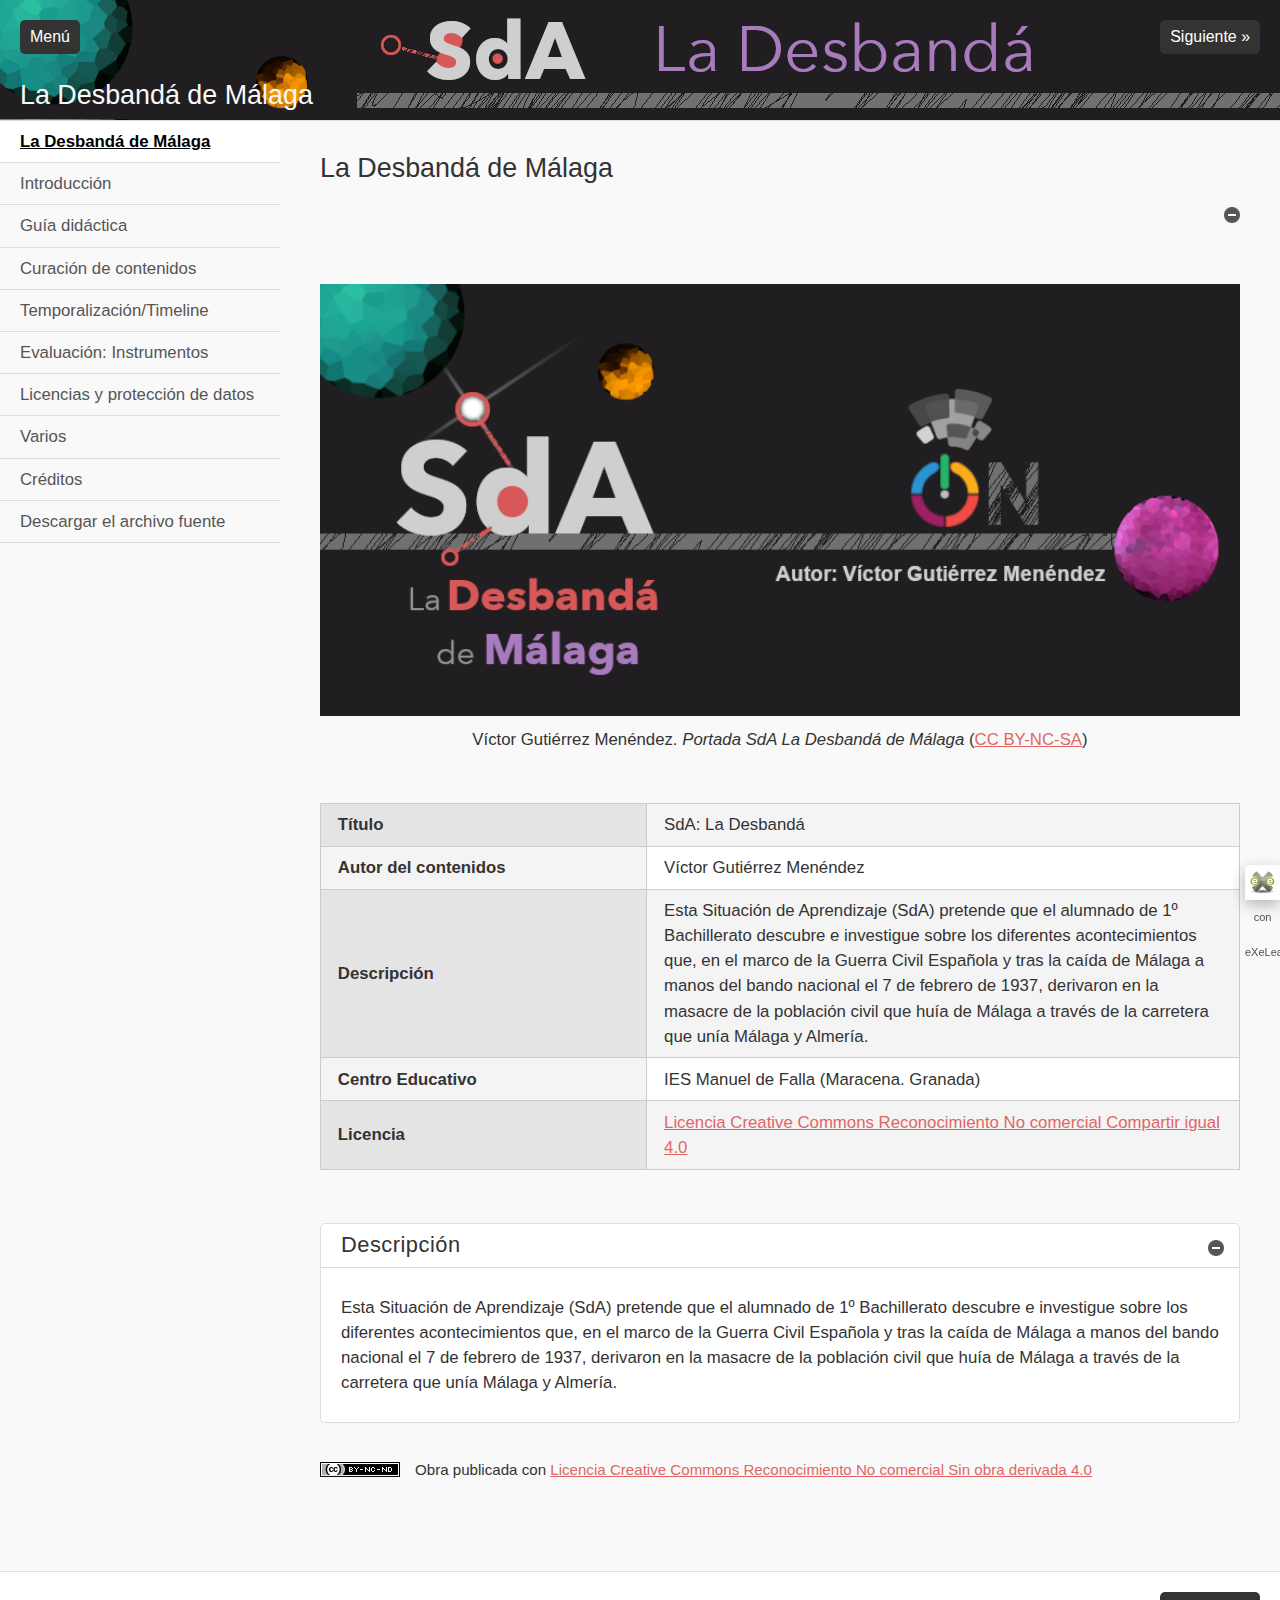
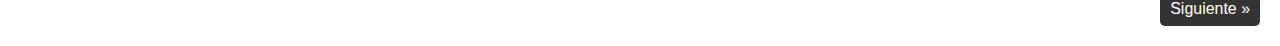
<file: index.html>
<!doctype html>
<html lang="es">
<head>
<link rel="stylesheet" type="text/css" href="base.css" />
<link rel="stylesheet" type="text/css" href="content.css" />
<link rel="stylesheet" type="text/css" href="nav.css" />
<meta http-equiv="content-type" content="text/html;  charset=utf-8" />
<title>La Desbandá de Málaga </title>
<link rel="shortcut icon" href="favicon.ico" type="image/x-icon" />
<meta name="author" content="Víctor Gutiérrez Menéndez" />
<link rel="license" type="text/html" href="http://creativecommons.org/licenses/by-nc-nd/4.0/" />
<meta name="generator" content="eXeLearning 2.8.1 - exelearning.net" />
<meta name="description" content="Esta Situación de Aprendizaje (SdA) pretende que el alumnado de 1º Bachillerato descubre e investigue sobre los diferentes acontecimientos que, en el marco de la Guerra Civil Española y tras la caída de Málaga a manos del bando nacional el 7 de febrero de 1937, derivaron en la masacre de la población civil que huía de Málaga a través de la carretera que unía Málaga y Almería." />
<!--[if lt IE 9]><script type="text/javascript" src="exe_html5.js"></script><![endif]-->
<script type="text/javascript" src="exe_jquery.js"></script>
<script type="text/javascript" src="common_i18n.js"></script>
<script type="text/javascript" src="common.js"></script>
<meta name="viewport" content="width=device-width, initial-scale=1" />
    </head>
<body class="exe-web-site" id="exe-node-0"><script type="text/javascript">document.body.className+=" js"</script>
<div id="content">
<p id="skipNav"><a href="#main" class="sr-av">Saltar la navegación</a></p>
<header id="header" ><div id="headerContent">La Desbandá de Málaga</div></header>
<nav id="siteNav">
<ul>
   <li id="active"><a href="index.html" class="active daddy main-node">La Desbandá de Málaga</a></li>
   <li><a href="introduccin.html" class="no-ch">Introducción</a></li>
   <li><a href="gua_didctica.html" class="no-ch">Guía didáctica</a></li>
   <li><a href="curacin_de_contenidos.html" class="daddy">Curación de contenidos</a>
   <ul class="other-section">
      <li><a href="curacin_de_contenidos_para_mi_alumnado.html" class="no-ch">Curación de contenidos para mi alumnado</a></li>
      <li><a href="curacin_de_contenidos_para_mi_da_a_da.html" class="no-ch">Curación de contenidos para mi día a día</a></li>
   </ul>
   </li>
   <li><a href="temporalizacintimeline.html" class="no-ch">Temporalización/Timeline</a></li>
   <li><a href="evaluacin_instrumentos.html" class="daddy">Evaluación: Instrumentos</a>
   <ul class="other-section">
      <li><a href="rbrica_de_evaluacin.html" class="no-ch">Rúbrica de evaluación</a></li>
      <li><a href="diana_de_evaluacin.html" class="no-ch">Diana de evaluación</a></li>
   </ul>
   </li>
   <li><a href="licencias_y_proteccin_de_datos.html" class="no-ch">Licencias y protección de datos</a></li>
   <li><a href="varios.html" class="no-ch">Varios</a></li>
   <li><a href="crditos.html" class="no-ch">Créditos</a></li>
   <li><a href="descargar_el_archivo_fuente.html" class="no-ch">Descargar el archivo fuente</a></li>
</ul>
</nav>
<div id='topPagination'>
<nav class="pagination noprt">
<a href="introduccin.html" class="next"><span>Siguiente<span> &raquo;</span></span></a>
</nav>
</div>
<div id="main-wrapper">
<section id="main">
<header id="nodeDecoration"><h1 id="nodeTitle">La Desbandá de Málaga</h1></header>
<article class="iDevice_wrapper textIdevice" id="id0">
<div class="iDevice emphasis0" >
<div id="ta0_114_2" class="block iDevice_content">
<div class="exe-text"><figure class="exe-figure exe-image position-center license-CC-BY-NC-SA" style="width: 999px; text-align: center;"><img src="Creditos_REA_La_Desbanda_Victor.png" alt="Portada SdA La Desbandá de Málaga" width="999" height="470" />
<figcaption class="figcaption"><span class="author">Víctor Gutiérrez Menéndez</span>. <span class="title"><em>Portada SdA La Desbandá de Málaga</em></span> <span class="license"><span class="sep">(</span><a href="http://creativecommons.org/licenses/?lang=es" rel="license nofollow noopener" target="_blank" title="Creative Commons BY-NC-SA">CC BY-NC-SA</a><span class="sep">)</span></span></figcaption>
</figure>
<table class="exe-table"><caption></caption>
<tbody>
<tr>
<th style="width: 436.406px;">Título</th>
<td style="width: 881.406px;">SdA: La Desbandá</td>
</tr>
<tr>
<th style="width: 436.406px;">Autor del contenidos</th>
<td style="width: 881.406px;">Víctor Gutiérrez Menéndez</td>
</tr>
<tr>
<th style="width: 436.406px;">Descripción</th>
<td style="width: 881.406px;">Esta Situación de Aprendizaje (SdA) pretende que el alumnado de 1º Bachillerato descubre e investigue sobre los diferentes acontecimientos que, en el marco de la Guerra Civil Española y tras la caída de Málaga a manos del bando nacional el 7 de febrero de 1937, derivaron en la masacre de la población civil que huía de Málaga a través de la carretera que unía Málaga y Almería.</td>
</tr>
<tr>
<th style="width: 436.406px;">Centro Educativo</th>
<td style="width: 881.406px;">IES Manuel de Falla (Maracena. Granada)</td>
</tr>
<tr>
<th style="width: 436.406px;">Licencia</th>
<td style="width: 881.406px;"><a rel="license noopener" href="http://creativecommons.org/licenses/by-nc-sa/4.0/" target="_blank">Licencia Creative Commons Reconocimiento No comercial Compartir igual 4.0</a></td>
</tr>
</tbody>
</table>
<p></p></div>
</div>
</div>
</article>
<article class="iDevice_wrapper textIdevice em_iDevice" id="id26">
<div class="iDevice emphasis1" >
<header class="iDevice_header iDevice_header_noIcon"><h1 class="iDeviceTitle">Descripción</h1></header>
<div class="iDevice_inner">
<div class="iDevice_content_wrapper">
<div id="ta26_120_2" class="block iDevice_content">
<div class="exe-text"><p>Esta Situación de Aprendizaje (SdA) pretende que el alumnado de 1º Bachillerato descubre e investigue sobre los diferentes acontecimientos que, en el marco de la Guerra Civil Española y tras la caída de Málaga a manos del bando nacional el 7 de febrero de 1937, derivaron en la masacre de la población civil que huía de Málaga a través de la carretera que unía Málaga y Almería.</p></div>
</div>
</div>
</div>
</div>
</article>
<div id="packageLicense" class="cc cc-by-nc-nd">
<p><span>Obra publicada con</span> <a rel="license" href="http://creativecommons.org/licenses/by-nc-nd/4.0/">Licencia Creative Commons Reconocimiento No comercial Sin obra derivada 4.0</a></p>
</div>
</section>
</div>
<div id='bottomPagination'>
<nav class="pagination noprt">
<a href="introduccin.html" class="next"><span>Siguiente<span> &raquo;</span></span></a>
</nav>
</div>
</div>
<p id="made-with-eXe"><a href="https://exelearning.net/" target="_blank" rel="noopener"><span>Creado con eXeLearning<span> (Ventana nueva)</span></span></a></p><script type="text/javascript" src="_style_js.js"></script></body></html>
</file>
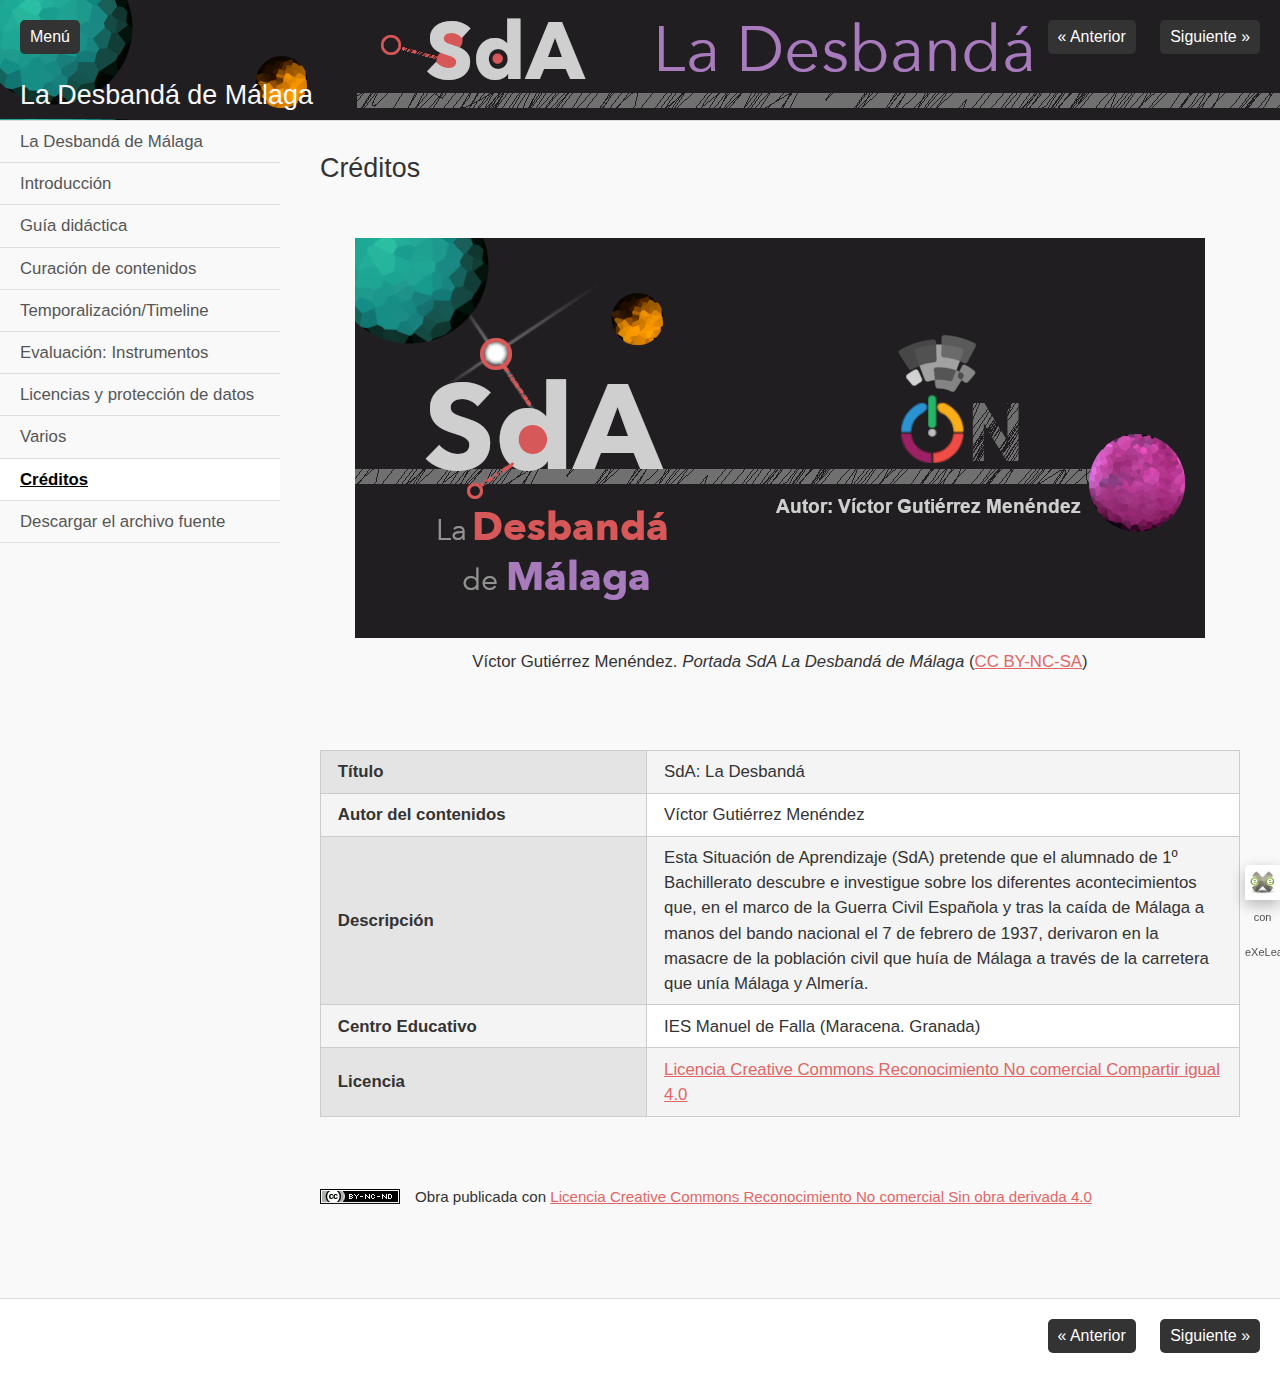
<file: crditos.html>
<!doctype html>
<html lang="es">
<head>
<link rel="stylesheet" type="text/css" href="base.css" />
<link rel="stylesheet" type="text/css" href="content.css" />
<link rel="stylesheet" type="text/css" href="nav.css" />
<meta http-equiv="content-type" content="text/html;  charset=utf-8" />
<title>Créditos | La Desbandá de Málaga </title>
<link rel="shortcut icon" href="favicon.ico" type="image/x-icon" />
<meta name="author" content="Víctor Gutiérrez Menéndez" />
<link rel="license" type="text/html" href="http://creativecommons.org/licenses/by-nc-nd/4.0/" />
<meta name="generator" content="eXeLearning 2.8.1 - exelearning.net" />
<!--[if lt IE 9]><script type="text/javascript" src="exe_html5.js"></script><![endif]-->
<script type="text/javascript" src="exe_jquery.js"></script>
<script type="text/javascript" src="common_i18n.js"></script>
<script type="text/javascript" src="common.js"></script>
<meta name="viewport" content="width=device-width, initial-scale=1" />
    </head>
<body class="exe-web-site" id="exe-node-7"><script type="text/javascript">document.body.className+=" js"</script>
<div id="content">
<p id="skipNav"><a href="#main" class="sr-av">Saltar la navegación</a></p>
<header id="header" ><div id="headerContent">La Desbandá de Málaga</div></header>
<nav id="siteNav">
<ul>
   <li><a href="index.html" class="daddy main-node">La Desbandá de Málaga</a></li>
   <li><a href="introduccin.html" class="no-ch">Introducción</a></li>
   <li><a href="gua_didctica.html" class="no-ch">Guía didáctica</a></li>
   <li><a href="curacin_de_contenidos.html" class="daddy">Curación de contenidos</a>
   <ul class="other-section">
      <li><a href="curacin_de_contenidos_para_mi_alumnado.html" class="no-ch">Curación de contenidos para mi alumnado</a></li>
      <li><a href="curacin_de_contenidos_para_mi_da_a_da.html" class="no-ch">Curación de contenidos para mi día a día</a></li>
   </ul>
   </li>
   <li><a href="temporalizacintimeline.html" class="no-ch">Temporalización/Timeline</a></li>
   <li><a href="evaluacin_instrumentos.html" class="daddy">Evaluación: Instrumentos</a>
   <ul class="other-section">
      <li><a href="rbrica_de_evaluacin.html" class="no-ch">Rúbrica de evaluación</a></li>
      <li><a href="diana_de_evaluacin.html" class="no-ch">Diana de evaluación</a></li>
   </ul>
   </li>
   <li><a href="licencias_y_proteccin_de_datos.html" class="no-ch">Licencias y protección de datos</a></li>
   <li><a href="varios.html" class="no-ch">Varios</a></li>
   <li id="active"><a href="crditos.html" class="active no-ch">Créditos</a></li>
   <li><a href="descargar_el_archivo_fuente.html" class="no-ch">Descargar el archivo fuente</a></li>
</ul>
</nav>
<div id='topPagination'>
<nav class="pagination noprt">
<a href="varios.html" class="prev"><span><span>&laquo; </span>Anterior</span></a> <span class="sep">| </span><a href="descargar_el_archivo_fuente.html" class="next"><span>Siguiente<span> &raquo;</span></span></a>
</nav>
</div>
<div id="main-wrapper">
<section id="main">
<header id="nodeDecoration"><h1 id="nodeTitle">Créditos</h1></header>
<article class="iDevice_wrapper textIdevice" id="id3">
<div class="iDevice emphasis0" >
<div id="ta3_117_2" class="block iDevice_content">
<div class="exe-text"><figure class="exe-figure exe-image position-center license-CC-BY-NC-SA" style="width: 850px; text-align: center;"><img src="Creditos_REA_La_Desbanda_Victor.png" alt="Portada SdA La Desbandá de Málaga" width="850" height="400" />
<figcaption class="figcaption"><span class="author">Víctor Gutiérrez Menéndez</span>. <span class="title"><em>Portada SdA La Desbandá de Málaga</em></span> <span class="license"><span class="sep">(</span><a href="http://creativecommons.org/licenses/?lang=es" rel="license nofollow noopener" target="_blank" title="Creative Commons BY-NC-SA">CC BY-NC-SA</a><span class="sep">)<br /><br /></span></span></figcaption>
</figure>
<table class="exe-table"><caption></caption>
<tbody>
<tr>
<th style="width: 436.406px;">Título</th>
<td style="width: 881.406px;">SdA: La Desbandá</td>
</tr>
<tr>
<th style="width: 436.406px;">Autor del contenidos</th>
<td style="width: 881.406px;">Víctor Gutiérrez Menéndez</td>
</tr>
<tr>
<th style="width: 436.406px;">Descripción</th>
<td style="width: 881.406px;">Esta Situación de Aprendizaje (SdA) pretende que el alumnado de 1º Bachillerato descubre e investigue sobre los diferentes acontecimientos que, en el marco de la Guerra Civil Española y tras la caída de Málaga a manos del bando nacional el 7 de febrero de 1937, derivaron en la masacre de la población civil que huía de Málaga a través de la carretera que unía Málaga y Almería.</td>
</tr>
<tr>
<th style="width: 436.406px;">Centro Educativo</th>
<td style="width: 881.406px;">IES Manuel de Falla (Maracena. Granada)</td>
</tr>
<tr>
<th style="width: 436.406px;">Licencia</th>
<td style="width: 881.406px;"><a rel="license noopener" href="http://creativecommons.org/licenses/by-nc-sa/4.0/" target="_blank">Licencia Creative Commons Reconocimiento No comercial Compartir igual 4.0</a></td>
</tr>
</tbody>
</table>
<p></p></div>
</div>
</div>
</article>
<div id="packageLicense" class="cc cc-by-nc-nd">
<p><span>Obra publicada con</span> <a rel="license" href="http://creativecommons.org/licenses/by-nc-nd/4.0/">Licencia Creative Commons Reconocimiento No comercial Sin obra derivada 4.0</a></p>
</div>
</section>
</div>
<div id='bottomPagination'>
<nav class="pagination noprt">
<a href="varios.html" class="prev"><span><span>&laquo; </span>Anterior</span></a> <span class="sep">| </span><a href="descargar_el_archivo_fuente.html" class="next"><span>Siguiente<span> &raquo;</span></span></a>
</nav>
</div>
</div>
<p id="made-with-eXe"><a href="https://exelearning.net/" target="_blank" rel="noopener"><span>Creado con eXeLearning<span> (Ventana nueva)</span></span></a></p><script type="text/javascript" src="_style_js.js"></script></body></html>
</file>
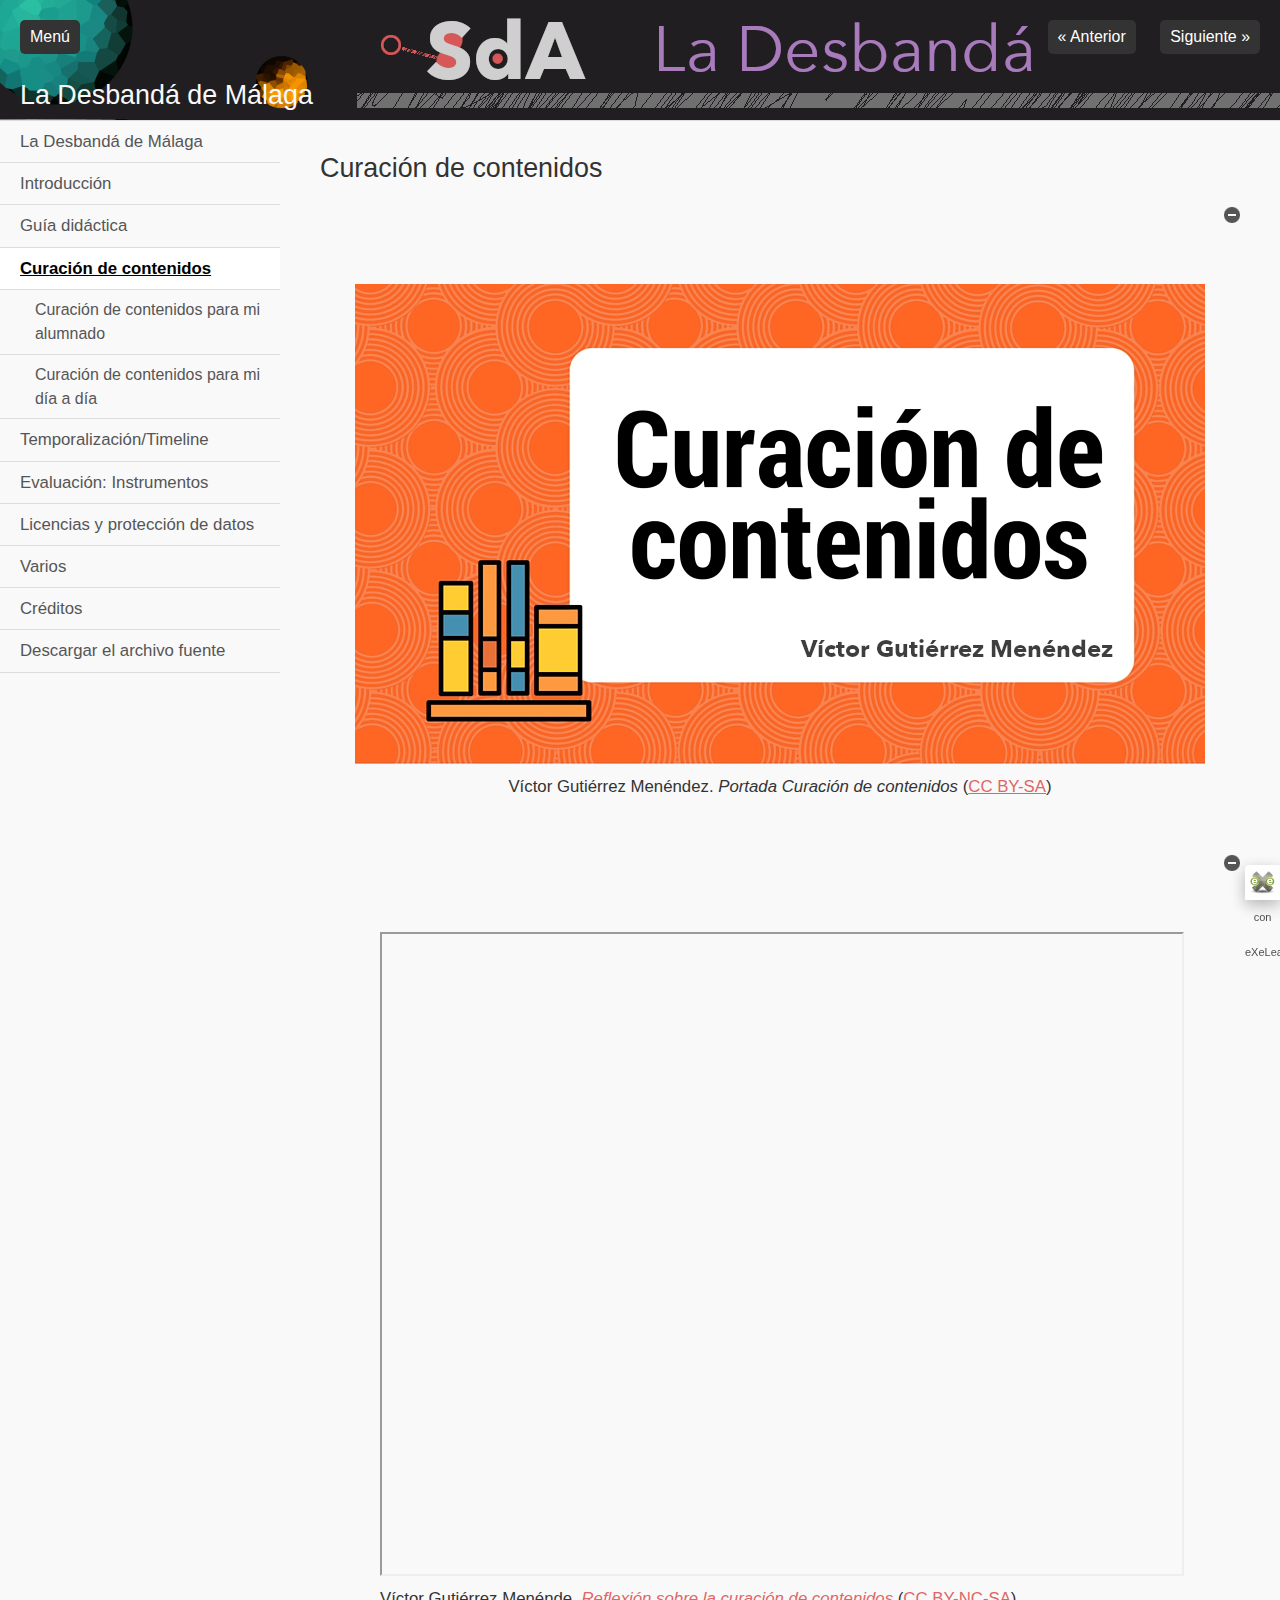
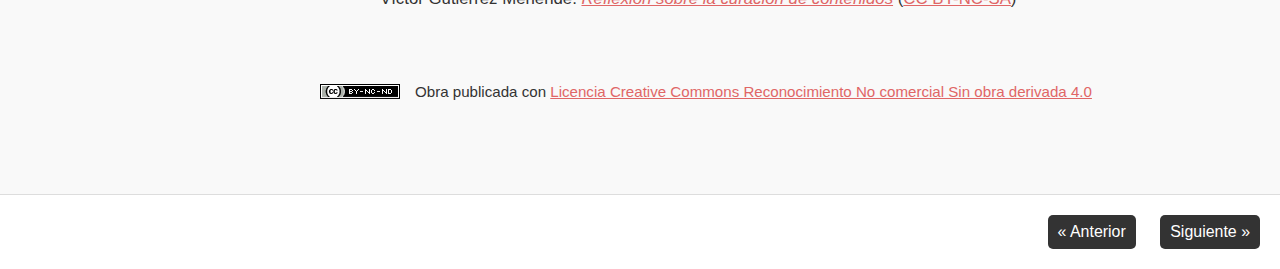
<file: curacin_de_contenidos.html>
<!doctype html>
<html lang="es">
<head>
<link rel="stylesheet" type="text/css" href="base.css" />
<link rel="stylesheet" type="text/css" href="content.css" />
<link rel="stylesheet" type="text/css" href="nav.css" />
<meta http-equiv="content-type" content="text/html;  charset=utf-8" />
<title>Curación de contenidos | La Desbandá de Málaga </title>
<link rel="shortcut icon" href="favicon.ico" type="image/x-icon" />
<meta name="author" content="Víctor Gutiérrez Menéndez" />
<link rel="license" type="text/html" href="http://creativecommons.org/licenses/by-nc-nd/4.0/" />
<meta name="generator" content="eXeLearning 2.8.1 - exelearning.net" />
<!--[if lt IE 9]><script type="text/javascript" src="exe_html5.js"></script><![endif]-->
<script type="text/javascript" src="exe_jquery.js"></script>
<script type="text/javascript" src="common_i18n.js"></script>
<script type="text/javascript" src="common.js"></script>
<meta name="viewport" content="width=device-width, initial-scale=1" />
    </head>
<body class="exe-web-site" id="exe-node-3"><script type="text/javascript">document.body.className+=" js"</script>
<div id="content">
<p id="skipNav"><a href="#main" class="sr-av">Saltar la navegación</a></p>
<header id="header" ><div id="headerContent">La Desbandá de Málaga</div></header>
<nav id="siteNav">
<ul>
   <li><a href="index.html" class="daddy main-node">La Desbandá de Málaga</a></li>
   <li><a href="introduccin.html" class="no-ch">Introducción</a></li>
   <li><a href="gua_didctica.html" class="no-ch">Guía didáctica</a></li>
   <li id="active"><a href="curacin_de_contenidos.html" class="active daddy">Curación de contenidos</a>
   <ul>
      <li><a href="curacin_de_contenidos_para_mi_alumnado.html" class="no-ch">Curación de contenidos para mi alumnado</a></li>
      <li><a href="curacin_de_contenidos_para_mi_da_a_da.html" class="no-ch">Curación de contenidos para mi día a día</a></li>
   </ul>
   </li>
   <li><a href="temporalizacintimeline.html" class="no-ch">Temporalización/Timeline</a></li>
   <li><a href="evaluacin_instrumentos.html" class="daddy">Evaluación: Instrumentos</a>
   <ul class="other-section">
      <li><a href="rbrica_de_evaluacin.html" class="no-ch">Rúbrica de evaluación</a></li>
      <li><a href="diana_de_evaluacin.html" class="no-ch">Diana de evaluación</a></li>
   </ul>
   </li>
   <li><a href="licencias_y_proteccin_de_datos.html" class="no-ch">Licencias y protección de datos</a></li>
   <li><a href="varios.html" class="no-ch">Varios</a></li>
   <li><a href="crditos.html" class="no-ch">Créditos</a></li>
   <li><a href="descargar_el_archivo_fuente.html" class="no-ch">Descargar el archivo fuente</a></li>
</ul>
</nav>
<div id='topPagination'>
<nav class="pagination noprt">
<a href="gua_didctica.html" class="prev"><span><span>&laquo; </span>Anterior</span></a> <span class="sep">| </span><a href="curacin_de_contenidos_para_mi_alumnado.html" class="next"><span>Siguiente<span> &raquo;</span></span></a>
</nav>
</div>
<div id="main-wrapper">
<section id="main">
<header id="nodeDecoration"><h1 id="nodeTitle">Curación de contenidos</h1></header>
<article class="iDevice_wrapper textIdevice" id="id23">
<div class="iDevice emphasis0" >
<div id="ta23_120_2" class="block iDevice_content">
<div class="exe-text"><figure class="exe-figure exe-image position-center license-CC-BY-SA" style="width: 850px; text-align: center;"><img src="Portada_REA_Curacion_Contenidos_17.58.44.png" alt="Curación de contenidos" title="Curación de contenidos" width="850" height="480" />
<figcaption class="figcaption"><span class="author">Víctor Gutiérrez Menéndez</span>. <span class="title"><em>Portada Curación de contenidos</em></span> <span class="license"><span class="sep">(</span><a href="http://creativecommons.org/licenses/?lang=es" rel="license nofollow noopener" target="_blank" title="Creative Commons BY-SA">CC BY-SA</a><span class="sep">)</span></span></figcaption>
</figure>
<p></p></div>
</div>
</div>
</article>
<article class="iDevice_wrapper textIdevice" id="id6">
<div class="iDevice emphasis0" >
<div id="ta6_120_2" class="block iDevice_content">
<div class="exe-text"><figure class="exe-figure exe-media position-center license-CC-BY-NC-SA" style="width: 800px;"><iframe width="800" height="640" src="https://docs.google.com/document/d/1d5ttfLSteq3RauzX7I3rn6-XfR6Wy1o1xxi3iJifwuw/edit?usp=sharing" data-mce-fragment="1"></iframe>
<figcaption class="figcaption"><span class="author">Víctor Gutiérrez Menénde</span>. <a href="https://docs.google.com/document/d/1d5ttfLSteq3RauzX7I3rn6-XfR6Wy1o1xxi3iJifwuw/edit?usp=sharing" target="_blank" class="title" rel="noopener"><em>Reflexión sobre la curación de contenidos</em></a> <span class="license"><span class="sep">(</span><a href="http://creativecommons.org/licenses/?lang=es" rel="license nofollow noopener" target="_blank" title="Creative Commons BY-NC-SA">CC BY-NC-SA</a><span class="sep">)</span></span></figcaption>
</figure>
<p></p></div>
</div>
</div>
</article>
<div id="packageLicense" class="cc cc-by-nc-nd">
<p><span>Obra publicada con</span> <a rel="license" href="http://creativecommons.org/licenses/by-nc-nd/4.0/">Licencia Creative Commons Reconocimiento No comercial Sin obra derivada 4.0</a></p>
</div>
</section>
</div>
<div id='bottomPagination'>
<nav class="pagination noprt">
<a href="gua_didctica.html" class="prev"><span><span>&laquo; </span>Anterior</span></a> <span class="sep">| </span><a href="curacin_de_contenidos_para_mi_alumnado.html" class="next"><span>Siguiente<span> &raquo;</span></span></a>
</nav>
</div>
</div>
<p id="made-with-eXe"><a href="https://exelearning.net/" target="_blank" rel="noopener"><span>Creado con eXeLearning<span> (Ventana nueva)</span></span></a></p><script type="text/javascript" src="_style_js.js"></script></body></html>
</file>
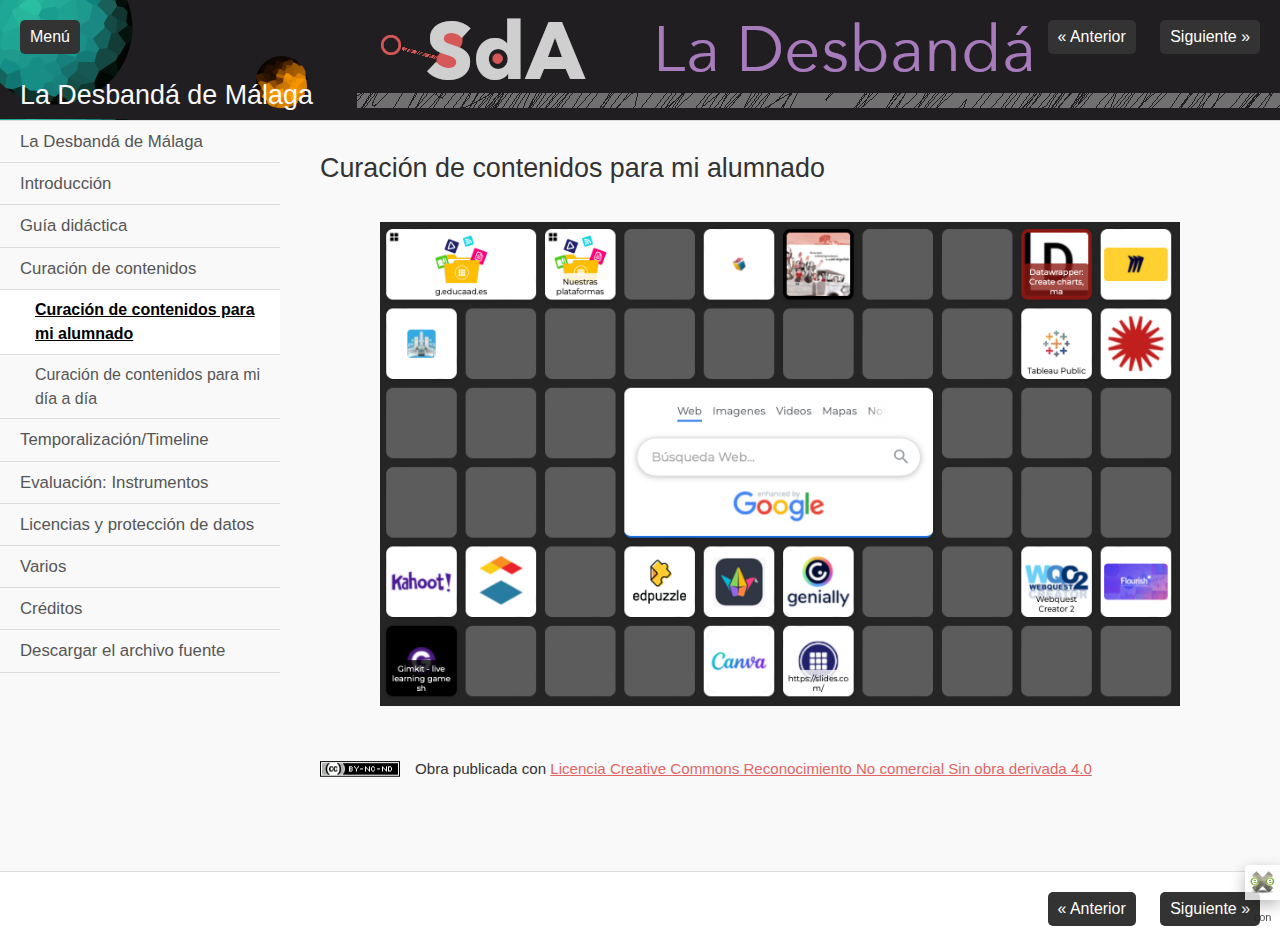
<file: curacin_de_contenidos_para_mi_alumnado.html>
<!doctype html>
<html lang="es">
<head>
<link rel="stylesheet" type="text/css" href="base.css" />
<link rel="stylesheet" type="text/css" href="content.css" />
<link rel="stylesheet" type="text/css" href="nav.css" />
<meta http-equiv="content-type" content="text/html;  charset=utf-8" />
<title>Curación de contenidos para mi alumnado | La Desbandá de Málaga </title>
<link rel="shortcut icon" href="favicon.ico" type="image/x-icon" />
<meta name="author" content="Víctor Gutiérrez Menéndez" />
<link rel="license" type="text/html" href="http://creativecommons.org/licenses/by-nc-nd/4.0/" />
<meta name="generator" content="eXeLearning 2.8.1 - exelearning.net" />
<!--[if lt IE 9]><script type="text/javascript" src="exe_html5.js"></script><![endif]-->
<script type="text/javascript" src="exe_jquery.js"></script>
<script type="text/javascript" src="common_i18n.js"></script>
<script type="text/javascript" src="common.js"></script>
<meta name="viewport" content="width=device-width, initial-scale=1" />
    </head>
<body class="exe-web-site" id="exe-node-9"><script type="text/javascript">document.body.className+=" js"</script>
<div id="content">
<p id="skipNav"><a href="#main" class="sr-av">Saltar la navegación</a></p>
<header id="header" ><div id="headerContent">La Desbandá de Málaga</div></header>
<nav id="siteNav">
<ul>
   <li><a href="index.html" class="daddy main-node">La Desbandá de Málaga</a></li>
   <li><a href="introduccin.html" class="no-ch">Introducción</a></li>
   <li><a href="gua_didctica.html" class="no-ch">Guía didáctica</a></li>
   <li class="current-page-parent"><a href="curacin_de_contenidos.html" class="current-page-parent daddy">Curación de contenidos</a>
   <ul>
      <li id="active"><a href="curacin_de_contenidos_para_mi_alumnado.html" class="active no-ch">Curación de contenidos para mi alumnado</a></li>
      <li><a href="curacin_de_contenidos_para_mi_da_a_da.html" class="no-ch">Curación de contenidos para mi día a día</a></li>
   </ul>
   </li>
   <li><a href="temporalizacintimeline.html" class="no-ch">Temporalización/Timeline</a></li>
   <li><a href="evaluacin_instrumentos.html" class="daddy">Evaluación: Instrumentos</a>
   <ul class="other-section">
      <li><a href="rbrica_de_evaluacin.html" class="no-ch">Rúbrica de evaluación</a></li>
      <li><a href="diana_de_evaluacin.html" class="no-ch">Diana de evaluación</a></li>
   </ul>
   </li>
   <li><a href="licencias_y_proteccin_de_datos.html" class="no-ch">Licencias y protección de datos</a></li>
   <li><a href="varios.html" class="no-ch">Varios</a></li>
   <li><a href="crditos.html" class="no-ch">Créditos</a></li>
   <li><a href="descargar_el_archivo_fuente.html" class="no-ch">Descargar el archivo fuente</a></li>
</ul>
</nav>
<div id='topPagination'>
<nav class="pagination noprt">
<a href="curacin_de_contenidos.html" class="prev"><span><span>&laquo; </span>Anterior</span></a> <span class="sep">| </span><a href="curacin_de_contenidos_para_mi_da_a_da.html" class="next"><span>Siguiente<span> &raquo;</span></span></a>
</nav>
</div>
<div id="main-wrapper">
<section id="main">
<header id="nodeDecoration"><h1 id="nodeTitle">Curación de contenidos para mi alumnado</h1></header>
<article class="iDevice_wrapper textIdevice" id="id9">
<div class="iDevice emphasis0" >
<div id="ta9_123_2" class="block iDevice_content">
<div class="exe-text"><p><a href="https://www.symbaloo.com/shared/AAAACBMD9lAAA42AhKDycA==" target="_blank" title="Curación de contenidos alumnado" rel="noopener"><img src="Captura_de_pantalla_2024-01-16_a_las_17.53.44.png" alt="Symbaloo" width="800" height="484" style="display: block; margin-left: auto; margin-right: auto;" /></a></p></div>
</div>
</div>
</article>
<div id="packageLicense" class="cc cc-by-nc-nd">
<p><span>Obra publicada con</span> <a rel="license" href="http://creativecommons.org/licenses/by-nc-nd/4.0/">Licencia Creative Commons Reconocimiento No comercial Sin obra derivada 4.0</a></p>
</div>
</section>
</div>
<div id='bottomPagination'>
<nav class="pagination noprt">
<a href="curacin_de_contenidos.html" class="prev"><span><span>&laquo; </span>Anterior</span></a> <span class="sep">| </span><a href="curacin_de_contenidos_para_mi_da_a_da.html" class="next"><span>Siguiente<span> &raquo;</span></span></a>
</nav>
</div>
</div>
<p id="made-with-eXe"><a href="https://exelearning.net/" target="_blank" rel="noopener"><span>Creado con eXeLearning<span> (Ventana nueva)</span></span></a></p><script type="text/javascript" src="_style_js.js"></script></body></html>
</file>
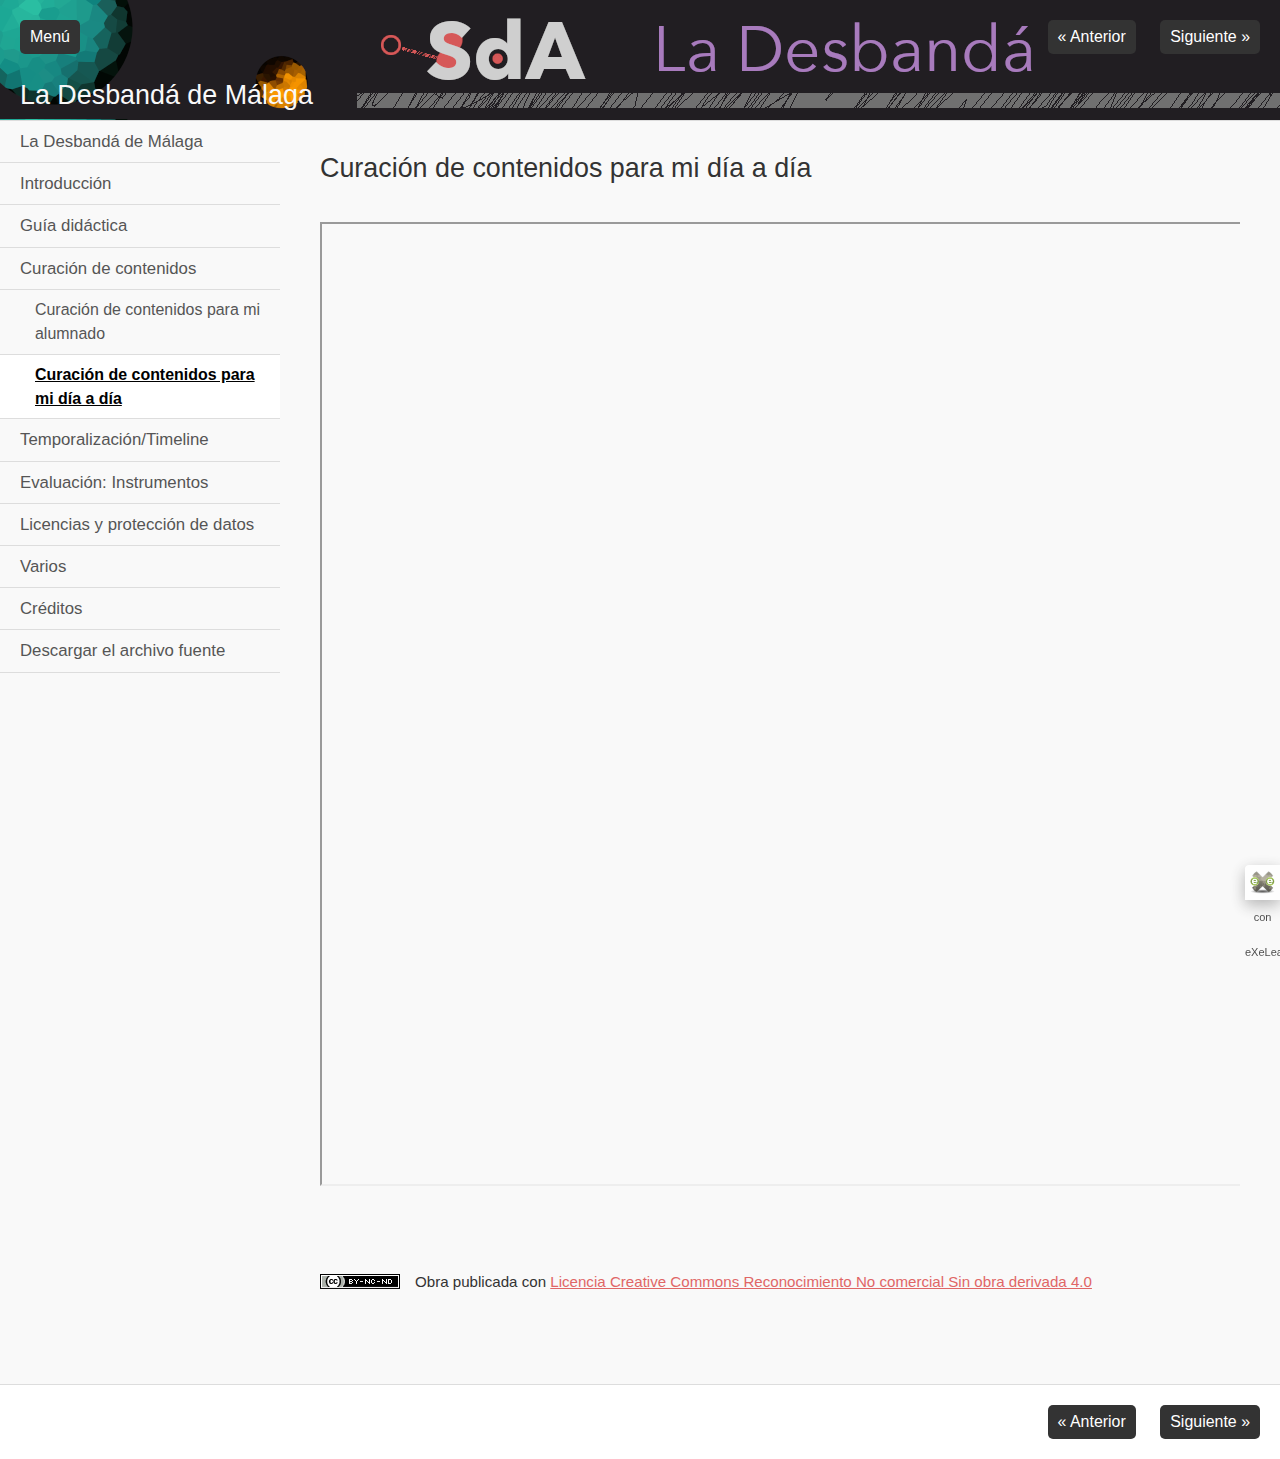
<file: curacin_de_contenidos_para_mi_da_a_da.html>
<!doctype html>
<html lang="es">
<head>
<link rel="stylesheet" type="text/css" href="base.css" />
<link rel="stylesheet" type="text/css" href="content.css" />
<link rel="stylesheet" type="text/css" href="nav.css" />
<meta http-equiv="content-type" content="text/html;  charset=utf-8" />
<title>Curación de contenidos para mi día a día | La Desbandá de Málaga </title>
<link rel="shortcut icon" href="favicon.ico" type="image/x-icon" />
<meta name="author" content="Víctor Gutiérrez Menéndez" />
<link rel="license" type="text/html" href="http://creativecommons.org/licenses/by-nc-nd/4.0/" />
<meta name="generator" content="eXeLearning 2.8.1 - exelearning.net" />
<!--[if lt IE 9]><script type="text/javascript" src="exe_html5.js"></script><![endif]-->
<script type="text/javascript" src="exe_jquery.js"></script>
<script type="text/javascript" src="common_i18n.js"></script>
<script type="text/javascript" src="common.js"></script>
<meta name="viewport" content="width=device-width, initial-scale=1" />
    </head>
<body class="exe-web-site" id="exe-node-10"><script type="text/javascript">document.body.className+=" js"</script>
<div id="content">
<p id="skipNav"><a href="#main" class="sr-av">Saltar la navegación</a></p>
<header id="header" ><div id="headerContent">La Desbandá de Málaga</div></header>
<nav id="siteNav">
<ul>
   <li><a href="index.html" class="daddy main-node">La Desbandá de Málaga</a></li>
   <li><a href="introduccin.html" class="no-ch">Introducción</a></li>
   <li><a href="gua_didctica.html" class="no-ch">Guía didáctica</a></li>
   <li class="current-page-parent"><a href="curacin_de_contenidos.html" class="current-page-parent daddy">Curación de contenidos</a>
   <ul>
      <li><a href="curacin_de_contenidos_para_mi_alumnado.html" class="no-ch">Curación de contenidos para mi alumnado</a></li>
      <li id="active"><a href="curacin_de_contenidos_para_mi_da_a_da.html" class="active no-ch">Curación de contenidos para mi día a día</a></li>
   </ul>
   </li>
   <li><a href="temporalizacintimeline.html" class="no-ch">Temporalización/Timeline</a></li>
   <li><a href="evaluacin_instrumentos.html" class="daddy">Evaluación: Instrumentos</a>
   <ul class="other-section">
      <li><a href="rbrica_de_evaluacin.html" class="no-ch">Rúbrica de evaluación</a></li>
      <li><a href="diana_de_evaluacin.html" class="no-ch">Diana de evaluación</a></li>
   </ul>
   </li>
   <li><a href="licencias_y_proteccin_de_datos.html" class="no-ch">Licencias y protección de datos</a></li>
   <li><a href="varios.html" class="no-ch">Varios</a></li>
   <li><a href="crditos.html" class="no-ch">Créditos</a></li>
   <li><a href="descargar_el_archivo_fuente.html" class="no-ch">Descargar el archivo fuente</a></li>
</ul>
</nav>
<div id='topPagination'>
<nav class="pagination noprt">
<a href="curacin_de_contenidos_para_mi_alumnado.html" class="prev"><span><span>&laquo; </span>Anterior</span></a> <span class="sep">| </span><a href="temporalizacintimeline.html" class="next"><span>Siguiente<span> &raquo;</span></span></a>
</nav>
</div>
<div id="main-wrapper">
<section id="main">
<header id="nodeDecoration"><h1 id="nodeTitle">Curación de contenidos para mi día a día</h1></header>
<article class="iDevice_wrapper textIdevice" id="id8">
<div class="iDevice emphasis0" >
<div id="ta8_122_2" class="block iDevice_content">
<div class="exe-text"><p align="center"><iframe width="1200" height="960" src="https://padlet.com/vgutmen705/curaci-n-de-contenidos-yrm26w7a1fou17kc"></iframe><br /><br /></p></div>
</div>
</div>
</article>
<div id="packageLicense" class="cc cc-by-nc-nd">
<p><span>Obra publicada con</span> <a rel="license" href="http://creativecommons.org/licenses/by-nc-nd/4.0/">Licencia Creative Commons Reconocimiento No comercial Sin obra derivada 4.0</a></p>
</div>
</section>
</div>
<div id='bottomPagination'>
<nav class="pagination noprt">
<a href="curacin_de_contenidos_para_mi_alumnado.html" class="prev"><span><span>&laquo; </span>Anterior</span></a> <span class="sep">| </span><a href="temporalizacintimeline.html" class="next"><span>Siguiente<span> &raquo;</span></span></a>
</nav>
</div>
</div>
<p id="made-with-eXe"><a href="https://exelearning.net/" target="_blank" rel="noopener"><span>Creado con eXeLearning<span> (Ventana nueva)</span></span></a></p><script type="text/javascript" src="_style_js.js"></script></body></html>
</file>
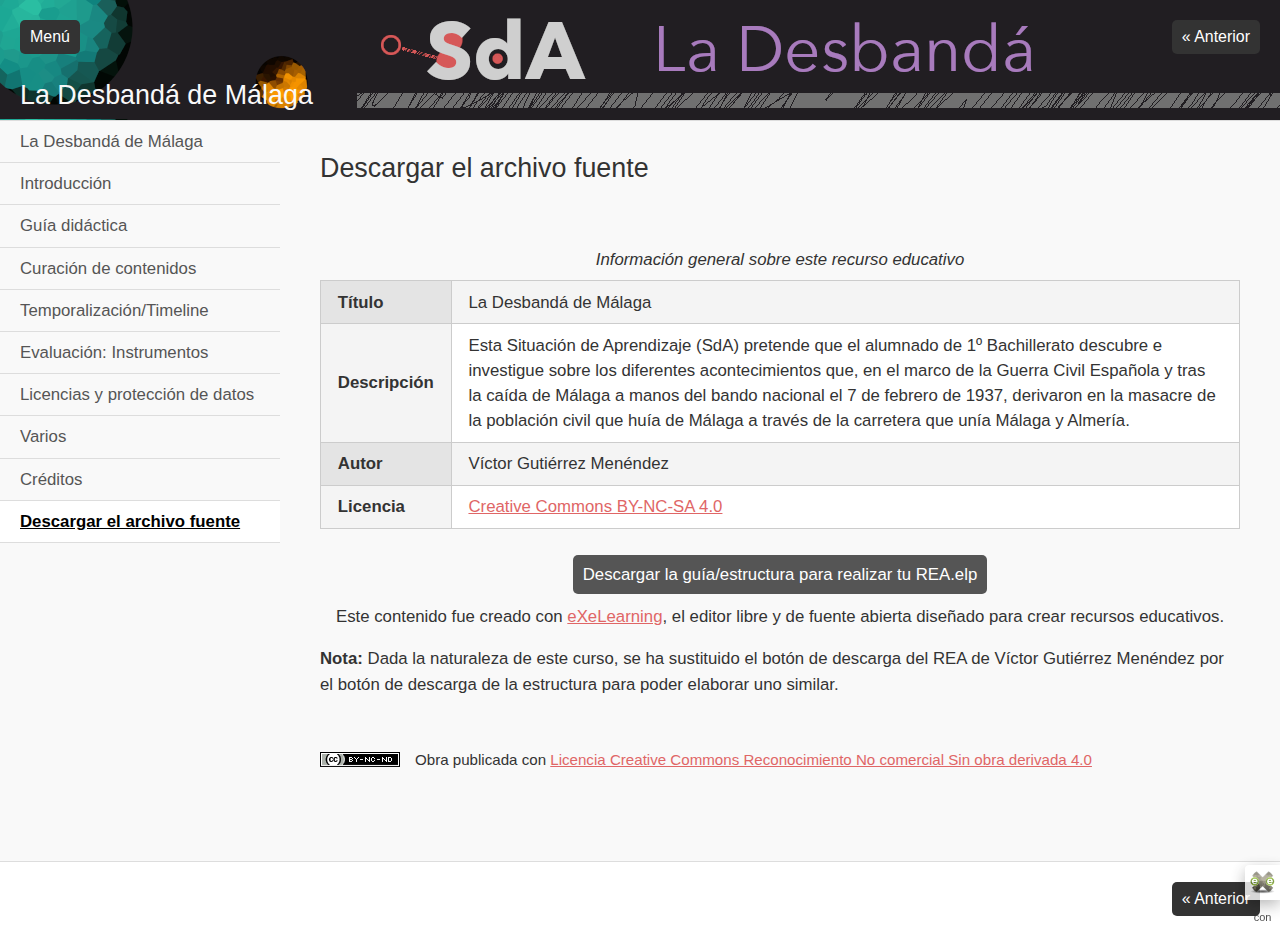
<file: descargar_el_archivo_fuente.html>
<!doctype html>
<html lang="es">
<head>
<link rel="stylesheet" type="text/css" href="base.css" />
<link rel="stylesheet" type="text/css" href="content.css" />
<link rel="stylesheet" type="text/css" href="nav.css" />
<meta http-equiv="content-type" content="text/html;  charset=utf-8" />
<title>Descargar el archivo fuente | La Desbandá de Málaga </title>
<link rel="shortcut icon" href="favicon.ico" type="image/x-icon" />
<meta name="author" content="Víctor Gutiérrez Menéndez" />
<link rel="license" type="text/html" href="http://creativecommons.org/licenses/by-nc-nd/4.0/" />
<meta name="generator" content="eXeLearning 2.8.1 - exelearning.net" />
<!--[if lt IE 9]><script type="text/javascript" src="exe_html5.js"></script><![endif]-->
<script type="text/javascript" src="exe_jquery.js"></script>
<script type="text/javascript" src="common_i18n.js"></script>
<script type="text/javascript" src="common.js"></script>
<meta name="viewport" content="width=device-width, initial-scale=1" />
    </head>
<body class="exe-web-site" id="exe-node-18"><script type="text/javascript">document.body.className+=" js"</script>
<div id="content">
<p id="skipNav"><a href="#main" class="sr-av">Saltar la navegación</a></p>
<header id="header" ><div id="headerContent">La Desbandá de Málaga</div></header>
<nav id="siteNav">
<ul>
   <li><a href="index.html" class="daddy main-node">La Desbandá de Málaga</a></li>
   <li><a href="introduccin.html" class="no-ch">Introducción</a></li>
   <li><a href="gua_didctica.html" class="no-ch">Guía didáctica</a></li>
   <li><a href="curacin_de_contenidos.html" class="daddy">Curación de contenidos</a>
   <ul class="other-section">
      <li><a href="curacin_de_contenidos_para_mi_alumnado.html" class="no-ch">Curación de contenidos para mi alumnado</a></li>
      <li><a href="curacin_de_contenidos_para_mi_da_a_da.html" class="no-ch">Curación de contenidos para mi día a día</a></li>
   </ul>
   </li>
   <li><a href="temporalizacintimeline.html" class="no-ch">Temporalización/Timeline</a></li>
   <li><a href="evaluacin_instrumentos.html" class="daddy">Evaluación: Instrumentos</a>
   <ul class="other-section">
      <li><a href="rbrica_de_evaluacin.html" class="no-ch">Rúbrica de evaluación</a></li>
      <li><a href="diana_de_evaluacin.html" class="no-ch">Diana de evaluación</a></li>
   </ul>
   </li>
   <li><a href="licencias_y_proteccin_de_datos.html" class="no-ch">Licencias y protección de datos</a></li>
   <li><a href="varios.html" class="no-ch">Varios</a></li>
   <li><a href="crditos.html" class="no-ch">Créditos</a></li>
   <li id="active"><a href="descargar_el_archivo_fuente.html" class="active no-ch">Descargar el archivo fuente</a></li>
</ul>
</nav>
<div id='topPagination'>
<nav class="pagination noprt">
<a href="crditos.html" class="prev"><span><span>&laquo; </span>Anterior</span></a>
</nav>
</div>
<div id="main-wrapper">
<section id="main">
<header id="nodeDecoration"><h1 id="nodeTitle">Descargar el archivo fuente</h1></header>
<article class="iDevice_wrapper textIdevice" id="id33">
<div class="iDevice emphasis0" >
<div id="ta33_120_2" class="block iDevice_content">
<div class="exe-text"><table class="exe-table"><caption>Información general sobre este recurso educativo</caption>
<tbody>
<tr>
<th>Título</th>
<td>La Desbandá de Málaga</td>
</tr>
<tr>
<th>Descripción</th>
<td>Esta Situación de Aprendizaje (SdA) pretende que el alumnado de 1º Bachillerato descubre e investigue sobre los diferentes acontecimientos que, en el marco de la Guerra Civil Española y tras la caída de Málaga a manos del bando nacional el 7 de febrero de 1937, derivaron en la masacre de la población civil que huía de Málaga a través de la carretera que unía Málaga y Almería.</td>
</tr>
<tr>
<th>Autor</th>
<td>Víctor Gutiérrez Menéndez</td>
</tr>
<tr>
<th>Licencia</th>
<td><a href="https://creativecommons.org/licenses/by-nc-sa/4.0/" rel="license" class="cc cc-by-nc-sa"><span></span>Creative Commons BY-NC-SA 4.0</a></td>
</tr>
</tbody>
</table>
<div class="main-container" style="text-align: center;"> <a href="https://drive.google.com/file/d/1ex6dTk9CKJs_wqkQGa8DCYFAR7bkeOQN/view?usp=sharing" style="border-radius: 5px; padding: 10px; font-family: Arial; background-color: #555555; color: #ffffff; text-decoration: none;">Descargar la guía/estructura para realizar tu REA.elp</a> </div>
<p style="text-align: center;">Este contenido fue creado con <a href="http://exelearning.net/">eXeLearning</a>, el editor libre y de fuente abierta diseñado para crear recursos educativos.</p>
<p style="text-align: left;"><strong>Nota:</strong> Dada la naturaleza de este curso, se ha sustituido el botón de descarga del REA de Víctor Gutiérrez Menéndez por el botón de descarga de la estructura para poder elaborar uno similar.</p></div>
</div>
</div>
</article>
<div id="packageLicense" class="cc cc-by-nc-nd">
<p><span>Obra publicada con</span> <a rel="license" href="http://creativecommons.org/licenses/by-nc-nd/4.0/">Licencia Creative Commons Reconocimiento No comercial Sin obra derivada 4.0</a></p>
</div>
</section>
</div>
<div id='bottomPagination'>
<nav class="pagination noprt">
<a href="crditos.html" class="prev"><span><span>&laquo; </span>Anterior</span></a>
</nav>
</div>
</div>
<p id="made-with-eXe"><a href="https://exelearning.net/" target="_blank" rel="noopener"><span>Creado con eXeLearning<span> (Ventana nueva)</span></span></a></p><script type="text/javascript" src="_style_js.js"></script></body></html>
</file>
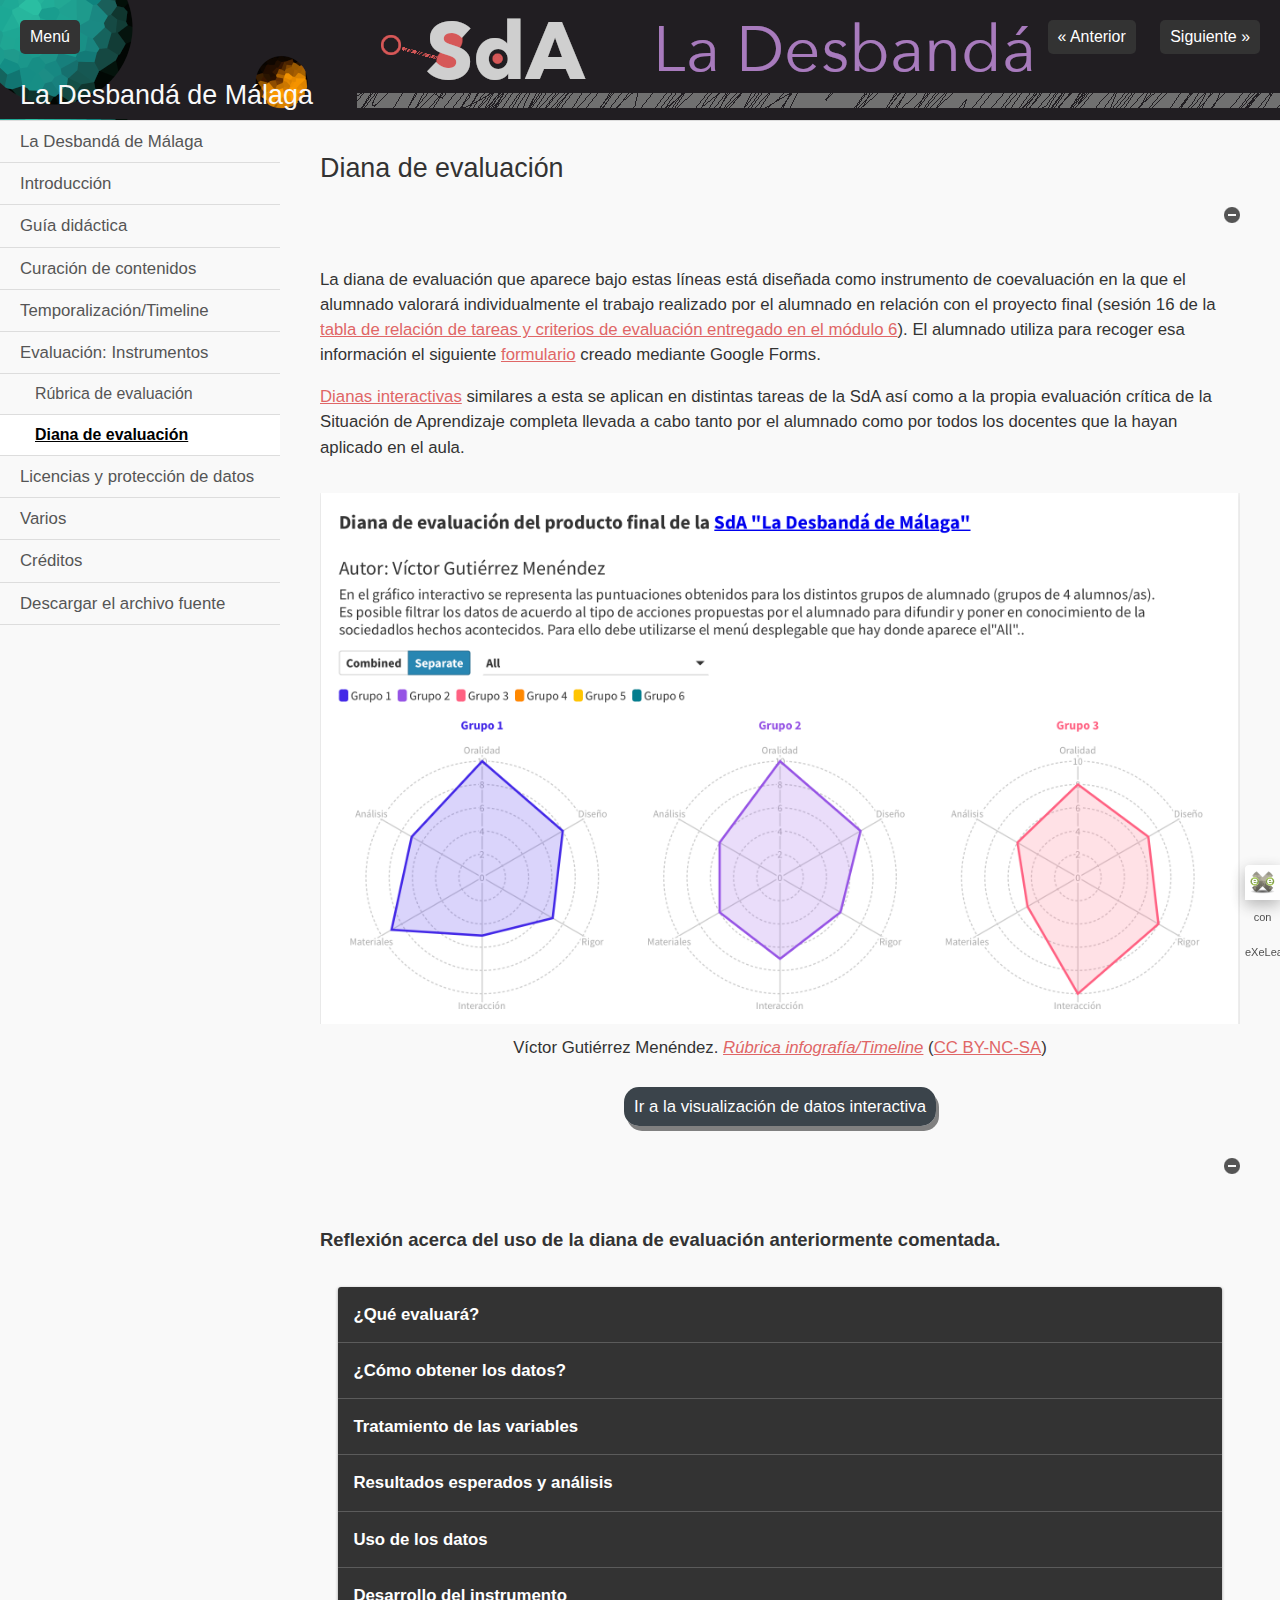
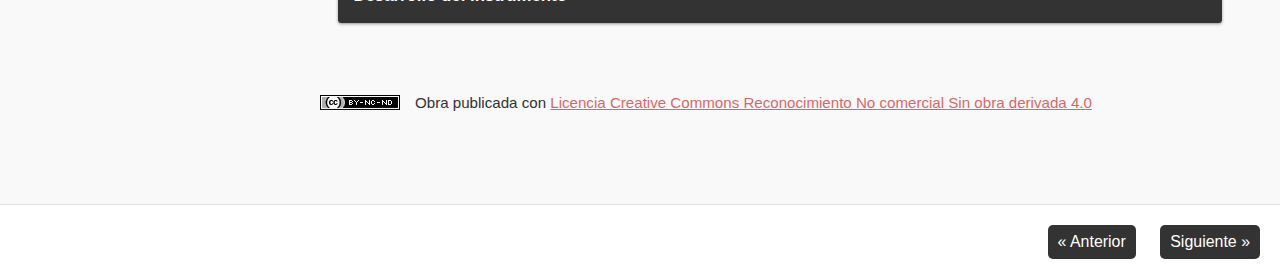
<file: diana_de_evaluacin.html>
<!doctype html>
<html lang="es">
<head>
<link rel="stylesheet" type="text/css" href="base.css" />
<link rel="stylesheet" type="text/css" href="exe_effects.css" />
<link rel="stylesheet" type="text/css" href="content.css" />
<link rel="stylesheet" type="text/css" href="nav.css" />
<meta http-equiv="content-type" content="text/html;  charset=utf-8" />
<title>Diana de evaluación | La Desbandá de Málaga </title>
<link rel="shortcut icon" href="favicon.ico" type="image/x-icon" />
<meta name="author" content="Víctor Gutiérrez Menéndez" />
<link rel="license" type="text/html" href="http://creativecommons.org/licenses/by-nc-nd/4.0/" />
<meta name="generator" content="eXeLearning 2.8.1 - exelearning.net" />
<!--[if lt IE 9]><script type="text/javascript" src="exe_html5.js"></script><![endif]-->
<script type="text/javascript" src="exe_jquery.js"></script>
<script type="text/javascript" src="exe_effects.js"></script>
<script type="text/javascript" src="common_i18n.js"></script>
<script type="text/javascript" src="common.js"></script>
<meta name="viewport" content="width=device-width, initial-scale=1" />
    </head>
<body class="exe-web-site" id="exe-node-13"><script type="text/javascript">document.body.className+=" js"</script>
<div id="content">
<p id="skipNav"><a href="#main" class="sr-av">Saltar la navegación</a></p>
<header id="header" ><div id="headerContent">La Desbandá de Málaga</div></header>
<nav id="siteNav">
<ul>
   <li><a href="index.html" class="daddy main-node">La Desbandá de Málaga</a></li>
   <li><a href="introduccin.html" class="no-ch">Introducción</a></li>
   <li><a href="gua_didctica.html" class="no-ch">Guía didáctica</a></li>
   <li><a href="curacin_de_contenidos.html" class="daddy">Curación de contenidos</a>
   <ul class="other-section">
      <li><a href="curacin_de_contenidos_para_mi_alumnado.html" class="no-ch">Curación de contenidos para mi alumnado</a></li>
      <li><a href="curacin_de_contenidos_para_mi_da_a_da.html" class="no-ch">Curación de contenidos para mi día a día</a></li>
   </ul>
   </li>
   <li><a href="temporalizacintimeline.html" class="no-ch">Temporalización/Timeline</a></li>
   <li class="current-page-parent"><a href="evaluacin_instrumentos.html" class="current-page-parent daddy">Evaluación: Instrumentos</a>
   <ul>
      <li><a href="rbrica_de_evaluacin.html" class="no-ch">Rúbrica de evaluación</a></li>
      <li id="active"><a href="diana_de_evaluacin.html" class="active no-ch">Diana de evaluación</a></li>
   </ul>
   </li>
   <li><a href="licencias_y_proteccin_de_datos.html" class="no-ch">Licencias y protección de datos</a></li>
   <li><a href="varios.html" class="no-ch">Varios</a></li>
   <li><a href="crditos.html" class="no-ch">Créditos</a></li>
   <li><a href="descargar_el_archivo_fuente.html" class="no-ch">Descargar el archivo fuente</a></li>
</ul>
</nav>
<div id='topPagination'>
<nav class="pagination noprt">
<a href="rbrica_de_evaluacin.html" class="prev"><span><span>&laquo; </span>Anterior</span></a> <span class="sep">| </span><a href="licencias_y_proteccin_de_datos.html" class="next"><span>Siguiente<span> &raquo;</span></span></a>
</nav>
</div>
<div id="main-wrapper">
<section id="main">
<header id="nodeDecoration"><h1 id="nodeTitle">Diana de evaluación</h1></header>
<article class="iDevice_wrapper textIdevice" id="id15">
<div class="iDevice emphasis0" >
<div id="ta15_129_2" class="block iDevice_content">
<div class="exe-text"><p>La diana de evaluación que aparece bajo estas líneas está diseñada como instrumento de coevaluación en la que el alumnado valorará individualmente el trabajo realizado por el alumnado en relación con el proyecto final (sesión 16 de la <a href="https://docs.google.com/document/d/1kJBLPFWNzJXaUEO2OgsuJjUTixbLK4OX8rPEN7wU_is/edit?usp=sharing" target="_blank" rel="noopener">tabla de relación de tareas y criterios de evaluación entregado en el módulo 6</a>). El alumnado utiliza para recoger esa información el siguiente <a href="https://docs.google.com/forms/d/e/1FAIpQLSeXNVmthEKzEkR9K18VOVDIB5-urYfDFMmIruNdzC1VJzOODw/viewform?usp=sf_link" target="_blank" rel="noopener">formulario</a> creado mediante Google Forms.</p>
<p><a href="https://public.flourish.studio/visualisation/16540492/" target="_blank" rel="noopener">Dianas interactivas</a> similares a esta se aplican en distintas tareas de la SdA así como a la propia evaluación crítica de la Situación de Aprendizaje completa llevada a cabo tanto por el alumnado como por todos los docentes que la hayan aplicado en el aula.</p>
<figure class="exe-figure exe-image position-center license-CC-BY-NC-SA" style="width: 1000px; text-align: center;"><a href="https://public.flourish.studio/visualisation/16540492/" target="_blank" rel="noopener"><img src="Captura_de_pantalla_2024-01-24_a_las_14.30.05.png" alt="Rúbrica" width="1000" height="577" /></a>
<figcaption class="figcaption"><span class="author">Víctor Gutiérrez Menéndez</span>. <a href="https://docs.google.com/spreadsheets/d/1EvQB0zkU6xCMIuMUeoZPEkVrfKmlOCVXHDgtMvCfq1w/edit?usp=sharing" target="_blank" class="title" rel="noopener"><em>Rúbrica infografía/Timeline</em></a> <span class="license"><span class="sep">(</span><a href="http://creativecommons.org/licenses/?lang=es" rel="license nofollow noopener" target="_blank" title="Creative Commons BY-NC-SA">CC BY-NC-SA</a><span class="sep">)</span></span></figcaption>
</figure>
<p style="text-align: center;"><a href="https://public.flourish.studio/visualisation/16540492/" style="border-radius: 15px; padding: 10px; font-family: Arial; background-color: #3b444b; color: white; text-decoration: none; box-shadow: 3px 5px grey;" target="_blank" rel="noopener">Ir a la visualización de datos interactiva</a></p></div>
</div>
</div>
</article>
<article class="iDevice_wrapper textIdevice" id="id29">
<div class="iDevice emphasis0" >
<div id="ta29_121_2" class="block iDevice_content">
<div class="exe-text"><h4>Reflexión acerca del uso de la diana de evaluación anteriormente comentada.</h4>
<div class="exe-fx exe-accordion">
<h2>¿Qué evaluará?</h2>
<ul>
<li>Expresión oral y corrección lingüística así como la originalidad y el diseño de la presentación utilizada como apoyo a la defensa.</li>
<li>La interacción y dinamismo durante la exposición así como el rigor y la argumentación utilizada para tratar los hechos considerados.</li>
<li>El uso de materiales de apoyo para justificar.</li>
<li>El análisis de los resultados, la inclusión del informe en la presentación (previamente redactado) y la exposición de conclusiones finales.</li>
<li>La proposición de acciones de difusión de los hechos acontecidos y del trabajo realizado</li>
</ul>
<h2>¿Cómo obtener los datos?</h2>
<ul>
<li>Tanto el alumnado como el docente recogerán los datos a partir de un <a href="https://docs.google.com/forms/d/e/1FAIpQLSeXNVmthEKzEkR9K18VOVDIB5-urYfDFMmIruNdzC1VJzOODw/viewform?usp=sf_link" target="_blank" rel="noopener">formulario de Google</a> que recoger información relevante sobre la exposición oral y los traslada directamente a una <a href="https://public.flourish.studio/visualisation/16540492/" target="_blank" rel="noopener">visualización de datos</a> en forma de diana que, en tiempo real, recoge los datos recopilados en ese formulario permitiendo la visualización e interacción con los mismos.</li>
</ul>
<h2>Tratamiento de las variables</h2>
<ul>
<li>Flexibilidad en la evaluación para adaptarse a diferentes estilos de aprendizaje.</li>
<li>Consideración de esfuerzos individuales.</li>
<li>Aprovechamiento de las posibilidades e interactividades que ofrece la herramienta para alojar contenido.</li>
</ul>
<h2>Resultados esperados y análisis</h2>
<ul>
<li>Espero ver una mejora en habilidades expositivas, de análisis crítico y de aprender a aprender.</li>
<li>Analizaré los resultados para identificar áreas de fortaleza y mejora en el alumnado.</li>
<li>Los datos ayudarán a ajustar métodos de enseñanza y proporcionarán retroalimentación constructiva.</li>
</ul>
<h2>Uso de los datos</h2>
<p>Más allá de las calificaciones, los datos servirán para entender el progreso en habilidades blandas la creatividad y resolución de problemas. Del mismo modo informarán sobre la eficacia de la metodología empleada.</p>
<h2>Desarrollo del instrumento</h2>
<p>El instrumento está completamente diseñado a través de un <a href="https://docs.google.com/forms/d/e/1FAIpQLSeXNVmthEKzEkR9K18VOVDIB5-urYfDFMmIruNdzC1VJzOODw/viewform?usp=sf_link" target="_blank" rel="noopener">formulario de Google</a> al alumnado recoger la información relevante a la que hace mención la diana de evaluación y a través de una <a href="https://public.flourish.studio/visualisation/16540492/" target="_blank" rel="noopener">visualización de datos</a> en forma de diana, creada con <a href="https://public.flourish.studio" target="_blank" rel="noopener">Fluorish</a> que actualiza, en tiempo real, los datos recopilados en ese formulario permitiendo la visualización e interacción con los mismos. </p>
</div>
<p></p></div>
</div>
</div>
</article>
<div id="packageLicense" class="cc cc-by-nc-nd">
<p><span>Obra publicada con</span> <a rel="license" href="http://creativecommons.org/licenses/by-nc-nd/4.0/">Licencia Creative Commons Reconocimiento No comercial Sin obra derivada 4.0</a></p>
</div>
</section>
</div>
<div id='bottomPagination'>
<nav class="pagination noprt">
<a href="rbrica_de_evaluacin.html" class="prev"><span><span>&laquo; </span>Anterior</span></a> <span class="sep">| </span><a href="licencias_y_proteccin_de_datos.html" class="next"><span>Siguiente<span> &raquo;</span></span></a>
</nav>
</div>
</div>
<p id="made-with-eXe"><a href="https://exelearning.net/" target="_blank" rel="noopener"><span>Creado con eXeLearning<span> (Ventana nueva)</span></span></a></p><script type="text/javascript" src="_style_js.js"></script></body></html>
</file>
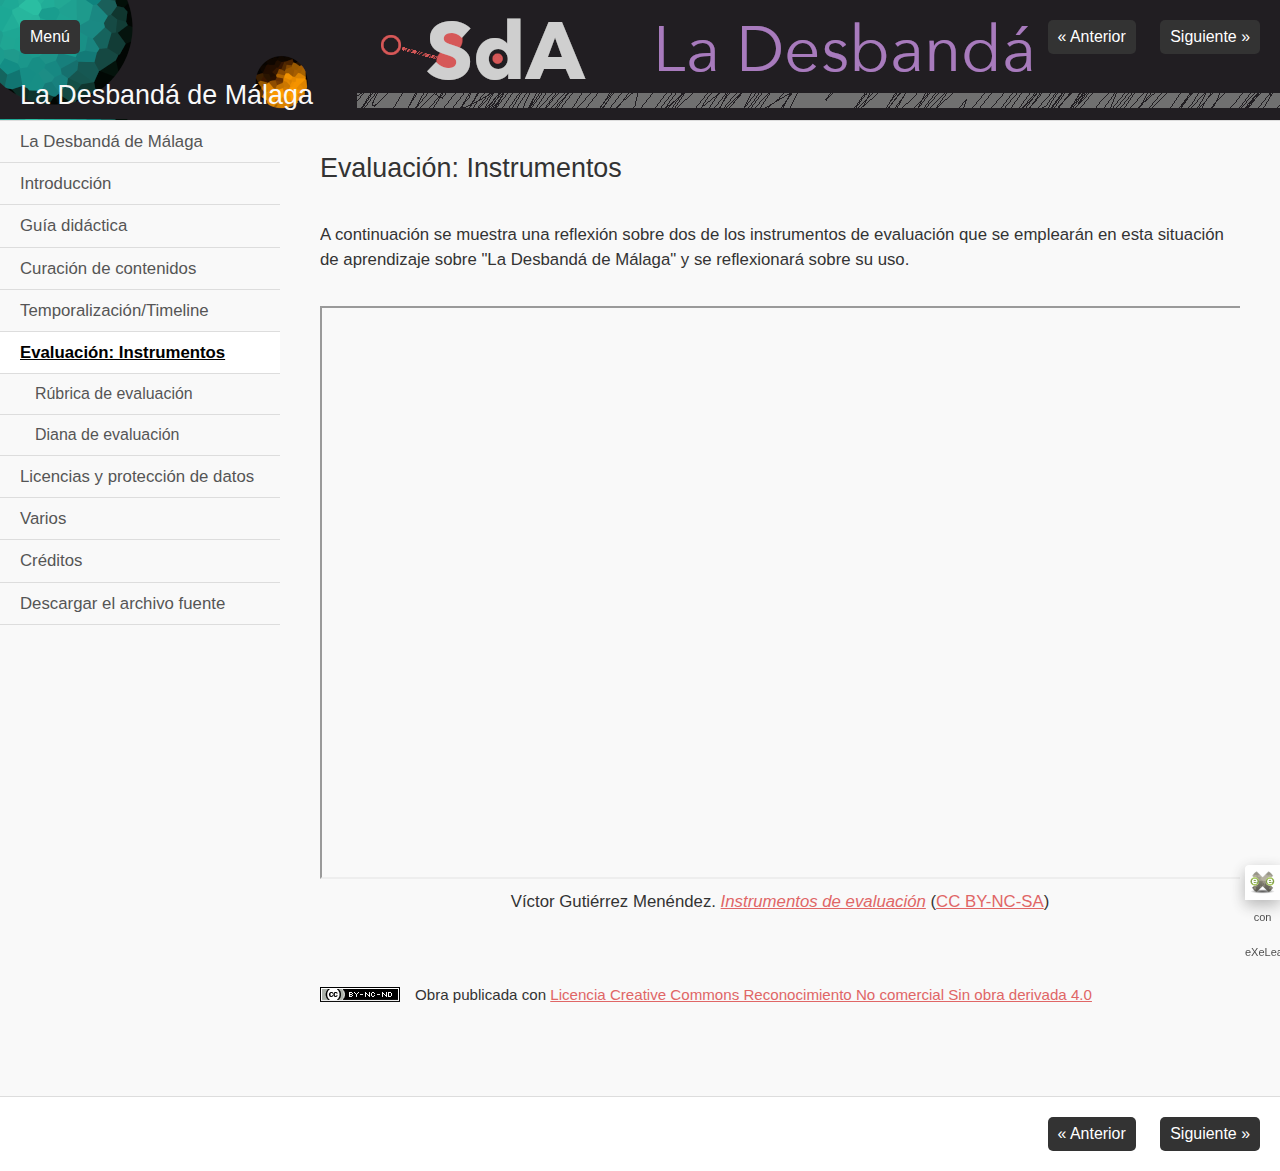
<file: evaluacin_instrumentos.html>
<!doctype html>
<html lang="es">
<head>
<link rel="stylesheet" type="text/css" href="base.css" />
<link rel="stylesheet" type="text/css" href="content.css" />
<link rel="stylesheet" type="text/css" href="nav.css" />
<meta http-equiv="content-type" content="text/html;  charset=utf-8" />
<title>Evaluación: Instrumentos | La Desbandá de Málaga </title>
<link rel="shortcut icon" href="favicon.ico" type="image/x-icon" />
<meta name="author" content="Víctor Gutiérrez Menéndez" />
<link rel="license" type="text/html" href="http://creativecommons.org/licenses/by-nc-nd/4.0/" />
<meta name="generator" content="eXeLearning 2.8.1 - exelearning.net" />
<!--[if lt IE 9]><script type="text/javascript" src="exe_html5.js"></script><![endif]-->
<script type="text/javascript" src="exe_jquery.js"></script>
<script type="text/javascript" src="common_i18n.js"></script>
<script type="text/javascript" src="common.js"></script>
<meta name="viewport" content="width=device-width, initial-scale=1" />
    </head>
<body class="exe-web-site" id="exe-node-5"><script type="text/javascript">document.body.className+=" js"</script>
<div id="content">
<p id="skipNav"><a href="#main" class="sr-av">Saltar la navegación</a></p>
<header id="header" ><div id="headerContent">La Desbandá de Málaga</div></header>
<nav id="siteNav">
<ul>
   <li><a href="index.html" class="daddy main-node">La Desbandá de Málaga</a></li>
   <li><a href="introduccin.html" class="no-ch">Introducción</a></li>
   <li><a href="gua_didctica.html" class="no-ch">Guía didáctica</a></li>
   <li><a href="curacin_de_contenidos.html" class="daddy">Curación de contenidos</a>
   <ul class="other-section">
      <li><a href="curacin_de_contenidos_para_mi_alumnado.html" class="no-ch">Curación de contenidos para mi alumnado</a></li>
      <li><a href="curacin_de_contenidos_para_mi_da_a_da.html" class="no-ch">Curación de contenidos para mi día a día</a></li>
   </ul>
   </li>
   <li><a href="temporalizacintimeline.html" class="no-ch">Temporalización/Timeline</a></li>
   <li id="active"><a href="evaluacin_instrumentos.html" class="active daddy">Evaluación: Instrumentos</a>
   <ul>
      <li><a href="rbrica_de_evaluacin.html" class="no-ch">Rúbrica de evaluación</a></li>
      <li><a href="diana_de_evaluacin.html" class="no-ch">Diana de evaluación</a></li>
   </ul>
   </li>
   <li><a href="licencias_y_proteccin_de_datos.html" class="no-ch">Licencias y protección de datos</a></li>
   <li><a href="varios.html" class="no-ch">Varios</a></li>
   <li><a href="crditos.html" class="no-ch">Créditos</a></li>
   <li><a href="descargar_el_archivo_fuente.html" class="no-ch">Descargar el archivo fuente</a></li>
</ul>
</nav>
<div id='topPagination'>
<nav class="pagination noprt">
<a href="temporalizacintimeline.html" class="prev"><span><span>&laquo; </span>Anterior</span></a> <span class="sep">| </span><a href="rbrica_de_evaluacin.html" class="next"><span>Siguiente<span> &raquo;</span></span></a>
</nav>
</div>
<div id="main-wrapper">
<section id="main">
<header id="nodeDecoration"><h1 id="nodeTitle">Evaluación: Instrumentos</h1></header>
<article class="iDevice_wrapper textIdevice" id="id12">
<div class="iDevice emphasis0" >
<div id="ta12_126_2" class="block iDevice_content">
<div class="exe-text"><p>A continuación se muestra una reflexión sobre dos de los instrumentos de evaluación que se emplearán en esta situación de aprendizaje sobre "La Desbandá de Málaga" y se reflexionará sobre su uso.</p>
<figure class="exe-figure exe-media position-center license-CC-BY-NC-SA" style="width: 960px; text-align: center;"><iframe width="960" height="569" src="https://docs.google.com/presentation/d/e/2PACX-1vS61kYyzDXhwt8FzYPfZqYHKKgQbvyDL4j6PRWkyF19sAy5os8hy-J2NRXGqWTphPTKY3fs2_TVX8qx/embed?start=false&amp;loop=false&amp;delayms=3000" allowfullscreen="allowfullscreen"></iframe>
<figcaption class="figcaption"><span class="author">Víctor Gutiérrez Menéndez</span>. <a href="https://docs.google.com/presentation/d/e/2PACX-1vS61kYyzDXhwt8FzYPfZqYHKKgQbvyDL4j6PRWkyF19sAy5os8hy-J2NRXGqWTphPTKY3fs2_TVX8qx/pub?start=false&amp;loop=false&amp;delayms=60000" target="_blank" class="title" rel="noopener"><em>Instrumentos de evaluación</em></a> <span class="license"><span class="sep">(</span><a href="http://creativecommons.org/licenses/?lang=es" rel="license nofollow noopener" target="_blank" title="Creative Commons BY-NC-SA">CC BY-NC-SA</a><span class="sep">)</span></span></figcaption>
</figure></div>
</div>
</div>
</article>
<div id="packageLicense" class="cc cc-by-nc-nd">
<p><span>Obra publicada con</span> <a rel="license" href="http://creativecommons.org/licenses/by-nc-nd/4.0/">Licencia Creative Commons Reconocimiento No comercial Sin obra derivada 4.0</a></p>
</div>
</section>
</div>
<div id='bottomPagination'>
<nav class="pagination noprt">
<a href="temporalizacintimeline.html" class="prev"><span><span>&laquo; </span>Anterior</span></a> <span class="sep">| </span><a href="rbrica_de_evaluacin.html" class="next"><span>Siguiente<span> &raquo;</span></span></a>
</nav>
</div>
</div>
<p id="made-with-eXe"><a href="https://exelearning.net/" target="_blank" rel="noopener"><span>Creado con eXeLearning<span> (Ventana nueva)</span></span></a></p><script type="text/javascript" src="_style_js.js"></script></body></html>
</file>
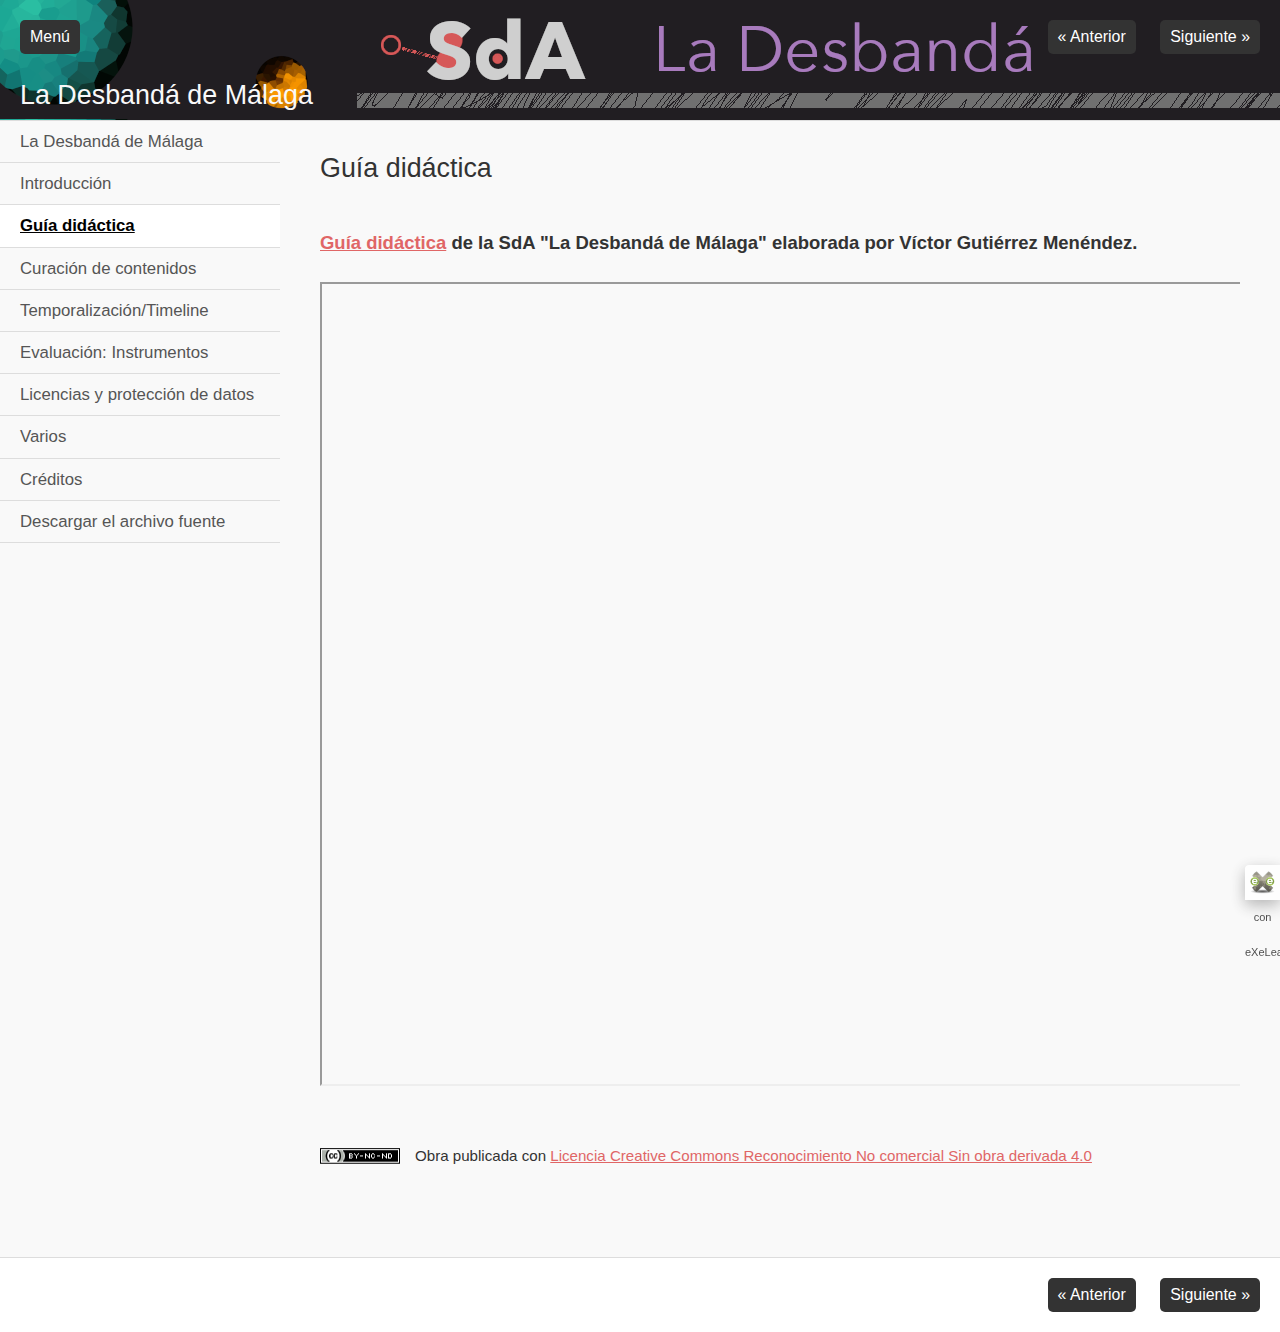
<file: gua_didctica.html>
<!doctype html>
<html lang="es">
<head>
<link rel="stylesheet" type="text/css" href="base.css" />
<link rel="stylesheet" type="text/css" href="content.css" />
<link rel="stylesheet" type="text/css" href="nav.css" />
<meta http-equiv="content-type" content="text/html;  charset=utf-8" />
<title>Guía didáctica | La Desbandá de Málaga </title>
<link rel="shortcut icon" href="favicon.ico" type="image/x-icon" />
<meta name="author" content="Víctor Gutiérrez Menéndez" />
<link rel="license" type="text/html" href="http://creativecommons.org/licenses/by-nc-nd/4.0/" />
<meta name="generator" content="eXeLearning 2.8.1 - exelearning.net" />
<!--[if lt IE 9]><script type="text/javascript" src="exe_html5.js"></script><![endif]-->
<script type="text/javascript" src="exe_jquery.js"></script>
<script type="text/javascript" src="common_i18n.js"></script>
<script type="text/javascript" src="common.js"></script>
<meta name="viewport" content="width=device-width, initial-scale=1" />
    </head>
<body class="exe-web-site" id="exe-node-2"><script type="text/javascript">document.body.className+=" js"</script>
<div id="content">
<p id="skipNav"><a href="#main" class="sr-av">Saltar la navegación</a></p>
<header id="header" ><div id="headerContent">La Desbandá de Málaga</div></header>
<nav id="siteNav">
<ul>
   <li><a href="index.html" class="daddy main-node">La Desbandá de Málaga</a></li>
   <li><a href="introduccin.html" class="no-ch">Introducción</a></li>
   <li id="active"><a href="gua_didctica.html" class="active no-ch">Guía didáctica</a></li>
   <li><a href="curacin_de_contenidos.html" class="daddy">Curación de contenidos</a>
   <ul class="other-section">
      <li><a href="curacin_de_contenidos_para_mi_alumnado.html" class="no-ch">Curación de contenidos para mi alumnado</a></li>
      <li><a href="curacin_de_contenidos_para_mi_da_a_da.html" class="no-ch">Curación de contenidos para mi día a día</a></li>
   </ul>
   </li>
   <li><a href="temporalizacintimeline.html" class="no-ch">Temporalización/Timeline</a></li>
   <li><a href="evaluacin_instrumentos.html" class="daddy">Evaluación: Instrumentos</a>
   <ul class="other-section">
      <li><a href="rbrica_de_evaluacin.html" class="no-ch">Rúbrica de evaluación</a></li>
      <li><a href="diana_de_evaluacin.html" class="no-ch">Diana de evaluación</a></li>
   </ul>
   </li>
   <li><a href="licencias_y_proteccin_de_datos.html" class="no-ch">Licencias y protección de datos</a></li>
   <li><a href="varios.html" class="no-ch">Varios</a></li>
   <li><a href="crditos.html" class="no-ch">Créditos</a></li>
   <li><a href="descargar_el_archivo_fuente.html" class="no-ch">Descargar el archivo fuente</a></li>
</ul>
</nav>
<div id='topPagination'>
<nav class="pagination noprt">
<a href="introduccin.html" class="prev"><span><span>&laquo; </span>Anterior</span></a> <span class="sep">| </span><a href="curacin_de_contenidos.html" class="next"><span>Siguiente<span> &raquo;</span></span></a>
</nav>
</div>
<div id="main-wrapper">
<section id="main">
<header id="nodeDecoration"><h1 id="nodeTitle">Guía didáctica</h1></header>
<article class="iDevice_wrapper textIdevice" id="id5">
<div class="iDevice emphasis0" >
<div id="ta5_119_2" class="block iDevice_content">
<div class="exe-text"><h4><a href="https://docs.google.com/document/d/e/2PACX-1vSvrYBsROR59sdXzSS4AiiGxnkAe7id22HcCUS2FDdLoKgy0LiTsjDadRnZEOgDcHhr65ao9Yzpd8HW/pub" target="_blank" rel="noopener">Guía didáctica</a> de la SdA "La Desbandá de Málaga" elaborada por Víctor Gutiérrez Menéndez.</h4>
<p><iframe width="1200" height="800" src="https://docs.google.com/document/d/e/2PACX-1vSvrYBsROR59sdXzSS4AiiGxnkAe7id22HcCUS2FDdLoKgy0LiTsjDadRnZEOgDcHhr65ao9Yzpd8HW/pub?embedded=true"></iframe></p></div>
</div>
</div>
</article>
<div id="packageLicense" class="cc cc-by-nc-nd">
<p><span>Obra publicada con</span> <a rel="license" href="http://creativecommons.org/licenses/by-nc-nd/4.0/">Licencia Creative Commons Reconocimiento No comercial Sin obra derivada 4.0</a></p>
</div>
</section>
</div>
<div id='bottomPagination'>
<nav class="pagination noprt">
<a href="introduccin.html" class="prev"><span><span>&laquo; </span>Anterior</span></a> <span class="sep">| </span><a href="curacin_de_contenidos.html" class="next"><span>Siguiente<span> &raquo;</span></span></a>
</nav>
</div>
</div>
<p id="made-with-eXe"><a href="https://exelearning.net/" target="_blank" rel="noopener"><span>Creado con eXeLearning<span> (Ventana nueva)</span></span></a></p><script type="text/javascript" src="_style_js.js"></script></body></html>
</file>
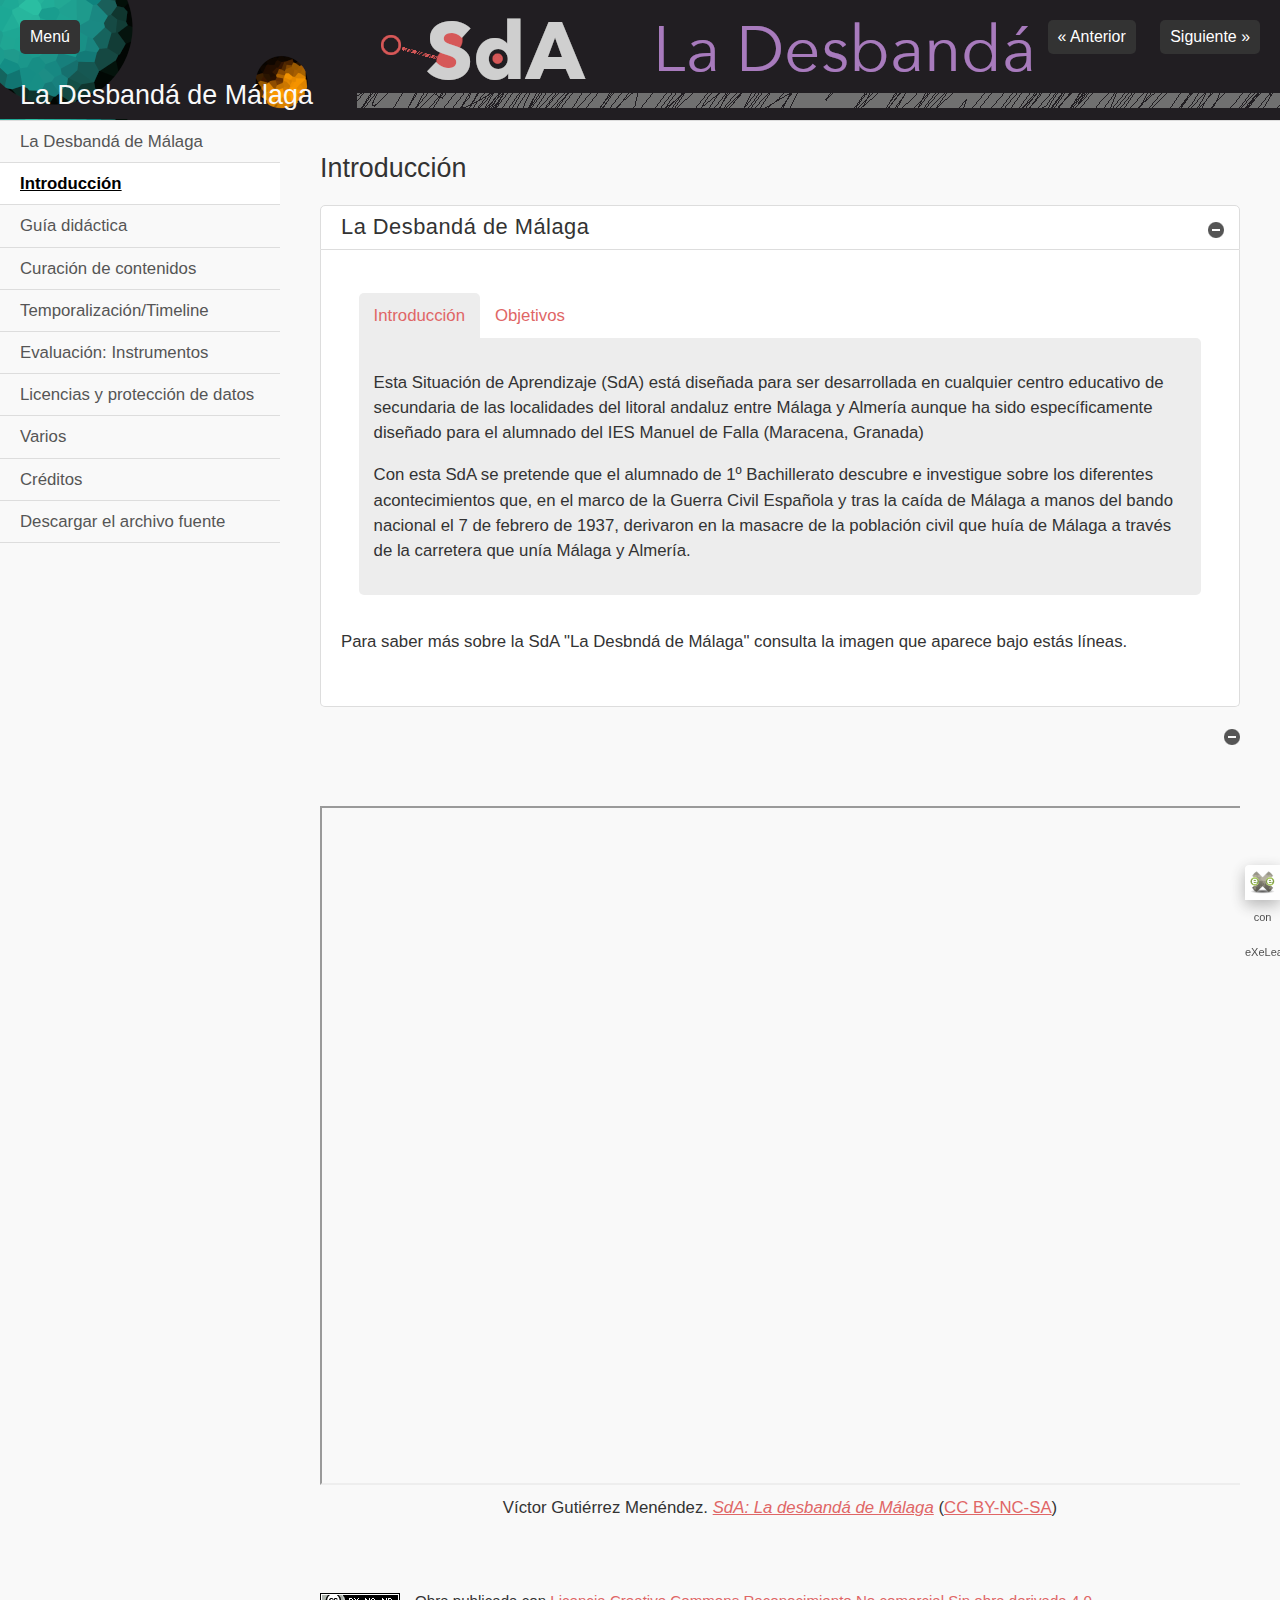
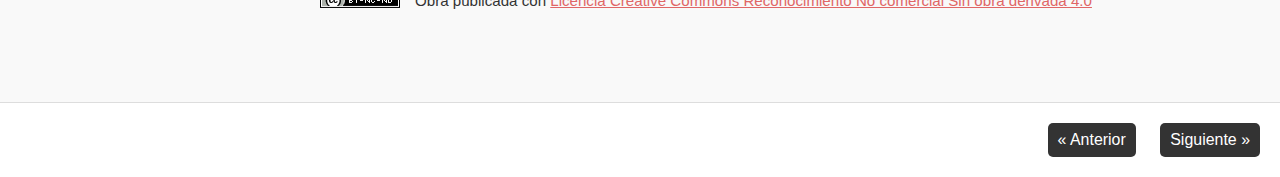
<file: introduccin.html>
<!doctype html>
<html lang="es">
<head>
<link rel="stylesheet" type="text/css" href="base.css" />
<link rel="stylesheet" type="text/css" href="exe_effects.css" />
<link rel="stylesheet" type="text/css" href="content.css" />
<link rel="stylesheet" type="text/css" href="nav.css" />
<meta http-equiv="content-type" content="text/html;  charset=utf-8" />
<title>Introducción | La Desbandá de Málaga </title>
<link rel="shortcut icon" href="favicon.ico" type="image/x-icon" />
<meta name="author" content="Víctor Gutiérrez Menéndez" />
<link rel="license" type="text/html" href="http://creativecommons.org/licenses/by-nc-nd/4.0/" />
<meta name="generator" content="eXeLearning 2.8.1 - exelearning.net" />
<!--[if lt IE 9]><script type="text/javascript" src="exe_html5.js"></script><![endif]-->
<script type="text/javascript" src="exe_jquery.js"></script>
<script type="text/javascript" src="exe_effects.js"></script>
<script type="text/javascript" src="common_i18n.js"></script>
<script type="text/javascript" src="common.js"></script>
<meta name="viewport" content="width=device-width, initial-scale=1" />
    </head>
<body class="exe-web-site" id="exe-node-1"><script type="text/javascript">document.body.className+=" js"</script>
<div id="content">
<p id="skipNav"><a href="#main" class="sr-av">Saltar la navegación</a></p>
<header id="header" ><div id="headerContent">La Desbandá de Málaga</div></header>
<nav id="siteNav">
<ul>
   <li><a href="index.html" class="daddy main-node">La Desbandá de Málaga</a></li>
   <li id="active"><a href="introduccin.html" class="active no-ch">Introducción</a></li>
   <li><a href="gua_didctica.html" class="no-ch">Guía didáctica</a></li>
   <li><a href="curacin_de_contenidos.html" class="daddy">Curación de contenidos</a>
   <ul class="other-section">
      <li><a href="curacin_de_contenidos_para_mi_alumnado.html" class="no-ch">Curación de contenidos para mi alumnado</a></li>
      <li><a href="curacin_de_contenidos_para_mi_da_a_da.html" class="no-ch">Curación de contenidos para mi día a día</a></li>
   </ul>
   </li>
   <li><a href="temporalizacintimeline.html" class="no-ch">Temporalización/Timeline</a></li>
   <li><a href="evaluacin_instrumentos.html" class="daddy">Evaluación: Instrumentos</a>
   <ul class="other-section">
      <li><a href="rbrica_de_evaluacin.html" class="no-ch">Rúbrica de evaluación</a></li>
      <li><a href="diana_de_evaluacin.html" class="no-ch">Diana de evaluación</a></li>
   </ul>
   </li>
   <li><a href="licencias_y_proteccin_de_datos.html" class="no-ch">Licencias y protección de datos</a></li>
   <li><a href="varios.html" class="no-ch">Varios</a></li>
   <li><a href="crditos.html" class="no-ch">Créditos</a></li>
   <li><a href="descargar_el_archivo_fuente.html" class="no-ch">Descargar el archivo fuente</a></li>
</ul>
</nav>
<div id='topPagination'>
<nav class="pagination noprt">
<a href="index.html" class="prev"><span><span>&laquo; </span>Anterior</span></a> <span class="sep">| </span><a href="gua_didctica.html" class="next"><span>Siguiente<span> &raquo;</span></span></a>
</nav>
</div>
<div id="main-wrapper">
<section id="main">
<header id="nodeDecoration"><h1 id="nodeTitle">Introducción</h1></header>
<article class="iDevice_wrapper textIdevice em_iDevice" id="id24">
<div class="iDevice emphasis1" >
<header class="iDevice_header iDevice_header_noIcon"><h1 class="iDeviceTitle">La Desbandá de Málaga</h1></header>
<div class="iDevice_inner">
<div class="iDevice_content_wrapper">
<div id="ta24_121_2" class="block iDevice_content">
<div class="exe-text"><div class="exe-fx exe-tabs">
<h2>Introducción</h2>
<p>Esta Situación de Aprendizaje (SdA) está diseñada para ser desarrollada en cualquier centro educativo de secundaria de las localidades del litoral andaluz entre Málaga y Almería aunque ha sido específicamente diseñado para el alumnado del IES Manuel de Falla (Maracena, Granada)</p>
<p>Con esta SdA se pretende que el alumnado de 1º Bachillerato descubre e investigue sobre los diferentes acontecimientos que, en el marco de la Guerra Civil Española y tras la caída de Málaga a manos del bando nacional el 7 de febrero de 1937, derivaron en la masacre de la población civil que huía de Málaga a través de la carretera que unía Málaga y Almería.</p>
<h2>Objetivos</h2>
<p>Los objetivos últimos de esta situación de aprendizaje son los siguientes:</p>
<ul>
<li>Conocer, analizar y reflexionar sobre las causas y consecuencias del estallido de la Guerra Civil describiendo y presentando algunos de los hechos históricos más relevantes de aquel periodo y los motivos que los originaron; especialmente el conocido como la desbandá de Málaga.</li>
<li>Identificar los protagonistas de los acontecimientos seleccionados y el tratamiento de la información que se hizo en la época comparándolo con la revisión que de esos mismos hechos ha realizado la prensa contemporánea. Para ello se facilitará al alumnado imágenes, fotografías, carteles, secuencias de películas de la época y sus equivalentes en la actualidad.</li>
<li>Concienciar al alumnado sobre la necesidad del cultivo y desarrollo de acciones en pos de la memoria democrática y de fomento de valores cívicos y participación ciudadana. La memoria democrática en el marco del derecho internacional humanitario: verdad, justicia, reparación y garantía de no repetición.</li>
<li>Contribuir a que el alumnado sea capaz de reconocer y desarrollar acciones que fomente la diversidad identitaria, tolerancia y respeto ante las manifestaciones ideológicas y culturales y reconocimiento y defensa de la riqueza patrimonial.</li>
</ul>
</div>
<p>Para saber más sobre la SdA "La Desbndá de Málaga" consulta la imagen que aparece bajo estás líneas.<br /><br /></p></div>
</div>
</div>
</div>
</div>
</article>
<article class="iDevice_wrapper textIdevice" id="id1">
<div class="iDevice emphasis0" >
<div id="ta1_115_2" class="block iDevice_content">
<div class="exe-text"><figure class="exe-figure exe-media position-center license-CC-BY-NC-SA" style="width: 1200px; text-align: center;"><iframe width="1200" height="675" src="https://view.genial.ly/65a2d4531525360013c0c47f" allowfullscreen="allowfullscreen"></iframe>
<figcaption class="figcaption"><span class="author">Víctor Gutiérrez Menéndez</span>. <a href="https://view.genial.ly/65a2d4531525360013c0c47f/interactive-content-sda-la-desbanda-de-malaga" target="_blank" class="title" rel="noopener"><em>SdA: La desbandá de Málaga</em></a> <span class="license"><span class="sep">(</span><a href="http://creativecommons.org/licenses/?lang=es" rel="license nofollow noopener" target="_blank" title="Creative Commons BY-NC-SA">CC BY-NC-SA</a><span class="sep">)</span></span></figcaption>
</figure>
<p></p></div>
</div>
</div>
</article>
<div id="packageLicense" class="cc cc-by-nc-nd">
<p><span>Obra publicada con</span> <a rel="license" href="http://creativecommons.org/licenses/by-nc-nd/4.0/">Licencia Creative Commons Reconocimiento No comercial Sin obra derivada 4.0</a></p>
</div>
</section>
</div>
<div id='bottomPagination'>
<nav class="pagination noprt">
<a href="index.html" class="prev"><span><span>&laquo; </span>Anterior</span></a> <span class="sep">| </span><a href="gua_didctica.html" class="next"><span>Siguiente<span> &raquo;</span></span></a>
</nav>
</div>
</div>
<p id="made-with-eXe"><a href="https://exelearning.net/" target="_blank" rel="noopener"><span>Creado con eXeLearning<span> (Ventana nueva)</span></span></a></p><script type="text/javascript" src="_style_js.js"></script></body></html>
</file>
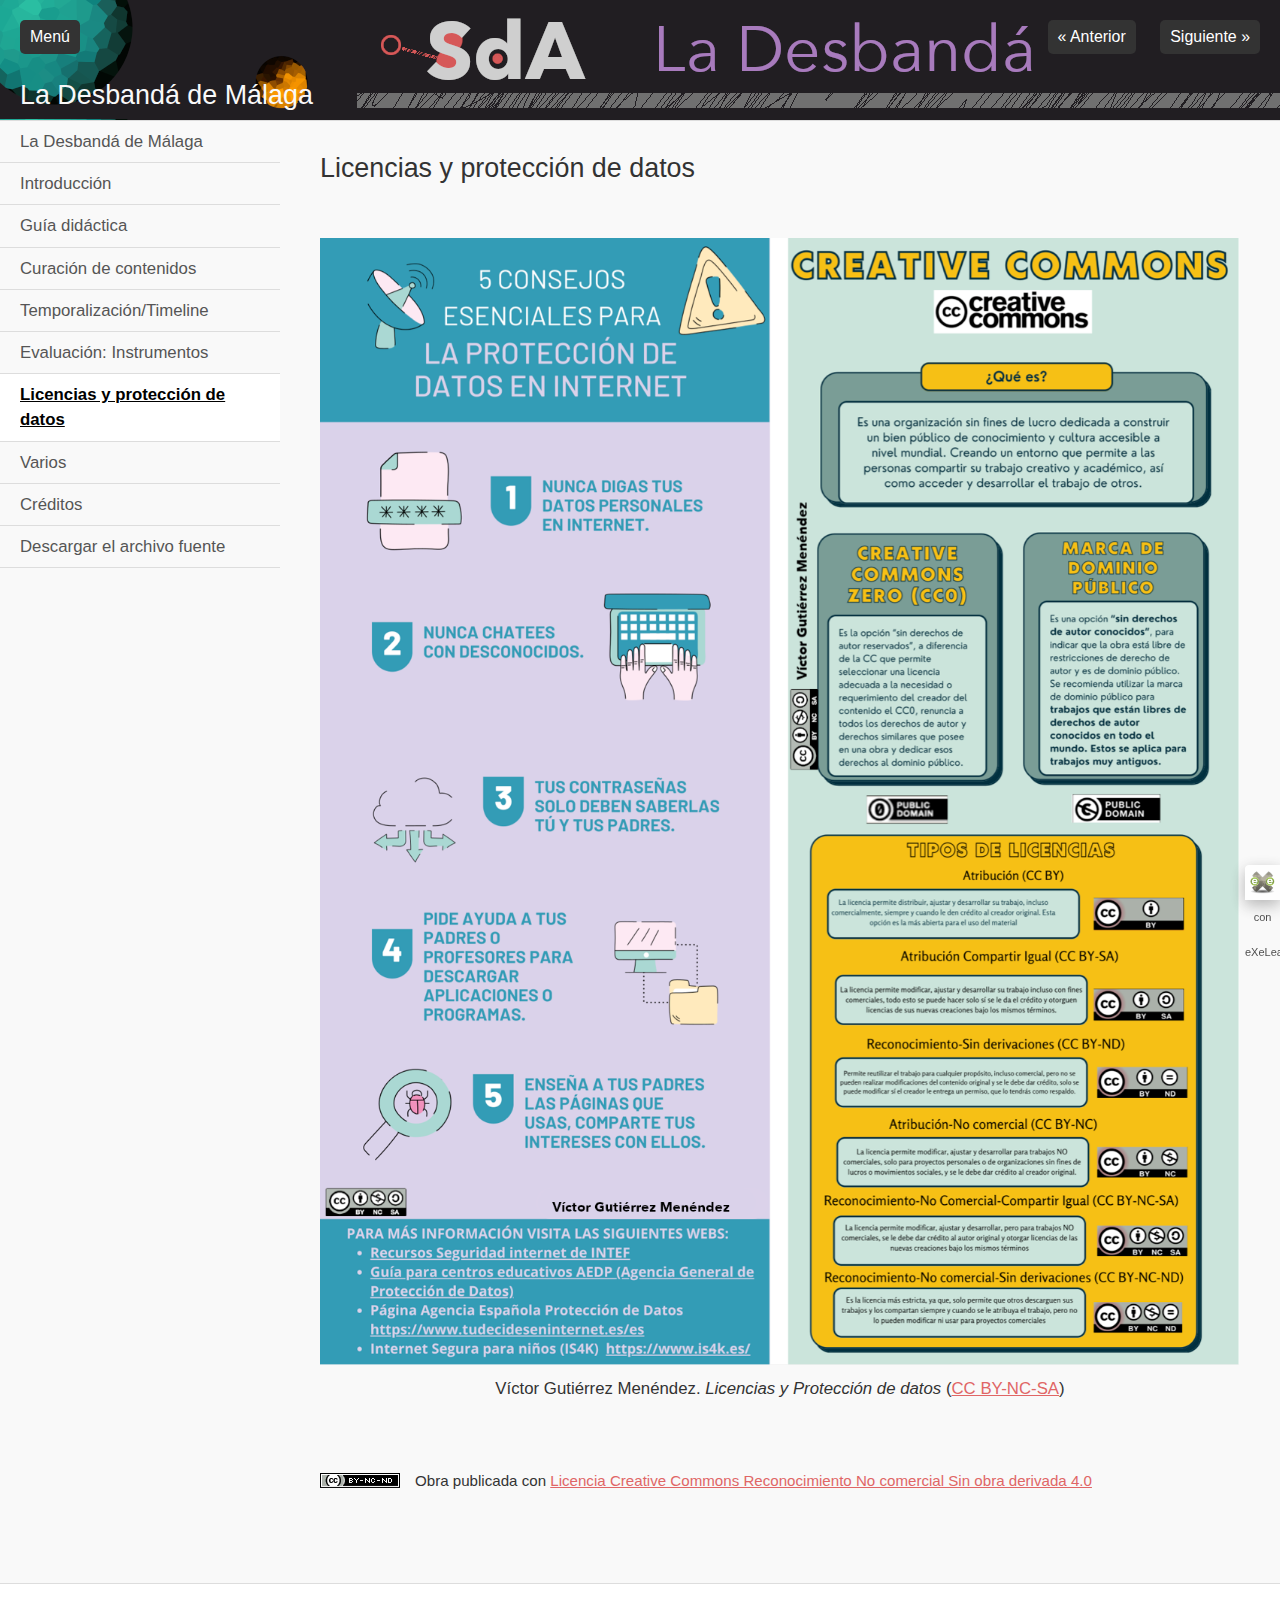
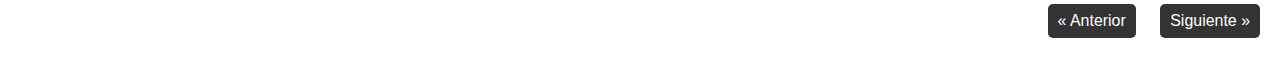
<file: licencias_y_proteccin_de_datos.html>
<!doctype html>
<html lang="es">
<head>
<link rel="stylesheet" type="text/css" href="base.css" />
<link rel="stylesheet" type="text/css" href="content.css" />
<link rel="stylesheet" type="text/css" href="nav.css" />
<meta http-equiv="content-type" content="text/html;  charset=utf-8" />
<title>Licencias y protección de datos | La Desbandá de Málaga </title>
<link rel="shortcut icon" href="favicon.ico" type="image/x-icon" />
<meta name="author" content="Víctor Gutiérrez Menéndez" />
<link rel="license" type="text/html" href="http://creativecommons.org/licenses/by-nc-nd/4.0/" />
<meta name="generator" content="eXeLearning 2.8.1 - exelearning.net" />
<!--[if lt IE 9]><script type="text/javascript" src="exe_html5.js"></script><![endif]-->
<script type="text/javascript" src="exe_jquery.js"></script>
<script type="text/javascript" src="common_i18n.js"></script>
<script type="text/javascript" src="common.js"></script>
<meta name="viewport" content="width=device-width, initial-scale=1" />
    </head>
<body class="exe-web-site" id="exe-node-6"><script type="text/javascript">document.body.className+=" js"</script>
<div id="content">
<p id="skipNav"><a href="#main" class="sr-av">Saltar la navegación</a></p>
<header id="header" ><div id="headerContent">La Desbandá de Málaga</div></header>
<nav id="siteNav">
<ul>
   <li><a href="index.html" class="daddy main-node">La Desbandá de Málaga</a></li>
   <li><a href="introduccin.html" class="no-ch">Introducción</a></li>
   <li><a href="gua_didctica.html" class="no-ch">Guía didáctica</a></li>
   <li><a href="curacin_de_contenidos.html" class="daddy">Curación de contenidos</a>
   <ul class="other-section">
      <li><a href="curacin_de_contenidos_para_mi_alumnado.html" class="no-ch">Curación de contenidos para mi alumnado</a></li>
      <li><a href="curacin_de_contenidos_para_mi_da_a_da.html" class="no-ch">Curación de contenidos para mi día a día</a></li>
   </ul>
   </li>
   <li><a href="temporalizacintimeline.html" class="no-ch">Temporalización/Timeline</a></li>
   <li><a href="evaluacin_instrumentos.html" class="daddy">Evaluación: Instrumentos</a>
   <ul class="other-section">
      <li><a href="rbrica_de_evaluacin.html" class="no-ch">Rúbrica de evaluación</a></li>
      <li><a href="diana_de_evaluacin.html" class="no-ch">Diana de evaluación</a></li>
   </ul>
   </li>
   <li id="active"><a href="licencias_y_proteccin_de_datos.html" class="active no-ch">Licencias y protección de datos</a></li>
   <li><a href="varios.html" class="no-ch">Varios</a></li>
   <li><a href="crditos.html" class="no-ch">Créditos</a></li>
   <li><a href="descargar_el_archivo_fuente.html" class="no-ch">Descargar el archivo fuente</a></li>
</ul>
</nav>
<div id='topPagination'>
<nav class="pagination noprt">
<a href="diana_de_evaluacin.html" class="prev"><span><span>&laquo; </span>Anterior</span></a> <span class="sep">| </span><a href="varios.html" class="next"><span>Siguiente<span> &raquo;</span></span></a>
</nav>
</div>
<div id="main-wrapper">
<section id="main">
<header id="nodeDecoration"><h1 id="nodeTitle">Licencias y protección de datos</h1></header>
<article class="iDevice_wrapper textIdevice" id="id16">
<div class="iDevice emphasis0" >
<div id="ta16_130_2" class="block iDevice_content">
<div class="exe-text"><figure class="exe-figure exe-image license-CC-BY-NC-SA" style="width: 1224px; text-align: center;"><img src="Infografias_Licencias_Victor_Gutierrez_Menedez.png" alt="Licencias y Protección de datos" width="1224" height="1499" />
<figcaption class="figcaption"><span class="author">Víctor Gutiérrez Menéndez</span>. <span class="title"><em>Licencias y Protección de datos</em></span> <span class="license"><span class="sep">(</span><a href="http://creativecommons.org/licenses/?lang=es" rel="license nofollow noopener" target="_blank" title="Creative Commons BY-NC-SA">CC BY-NC-SA</a><span class="sep">)</span></span></figcaption>
</figure>
<p></p></div>
</div>
</div>
</article>
<div id="packageLicense" class="cc cc-by-nc-nd">
<p><span>Obra publicada con</span> <a rel="license" href="http://creativecommons.org/licenses/by-nc-nd/4.0/">Licencia Creative Commons Reconocimiento No comercial Sin obra derivada 4.0</a></p>
</div>
</section>
</div>
<div id='bottomPagination'>
<nav class="pagination noprt">
<a href="diana_de_evaluacin.html" class="prev"><span><span>&laquo; </span>Anterior</span></a> <span class="sep">| </span><a href="varios.html" class="next"><span>Siguiente<span> &raquo;</span></span></a>
</nav>
</div>
</div>
<p id="made-with-eXe"><a href="https://exelearning.net/" target="_blank" rel="noopener"><span>Creado con eXeLearning<span> (Ventana nueva)</span></span></a></p><script type="text/javascript" src="_style_js.js"></script></body></html>
</file>
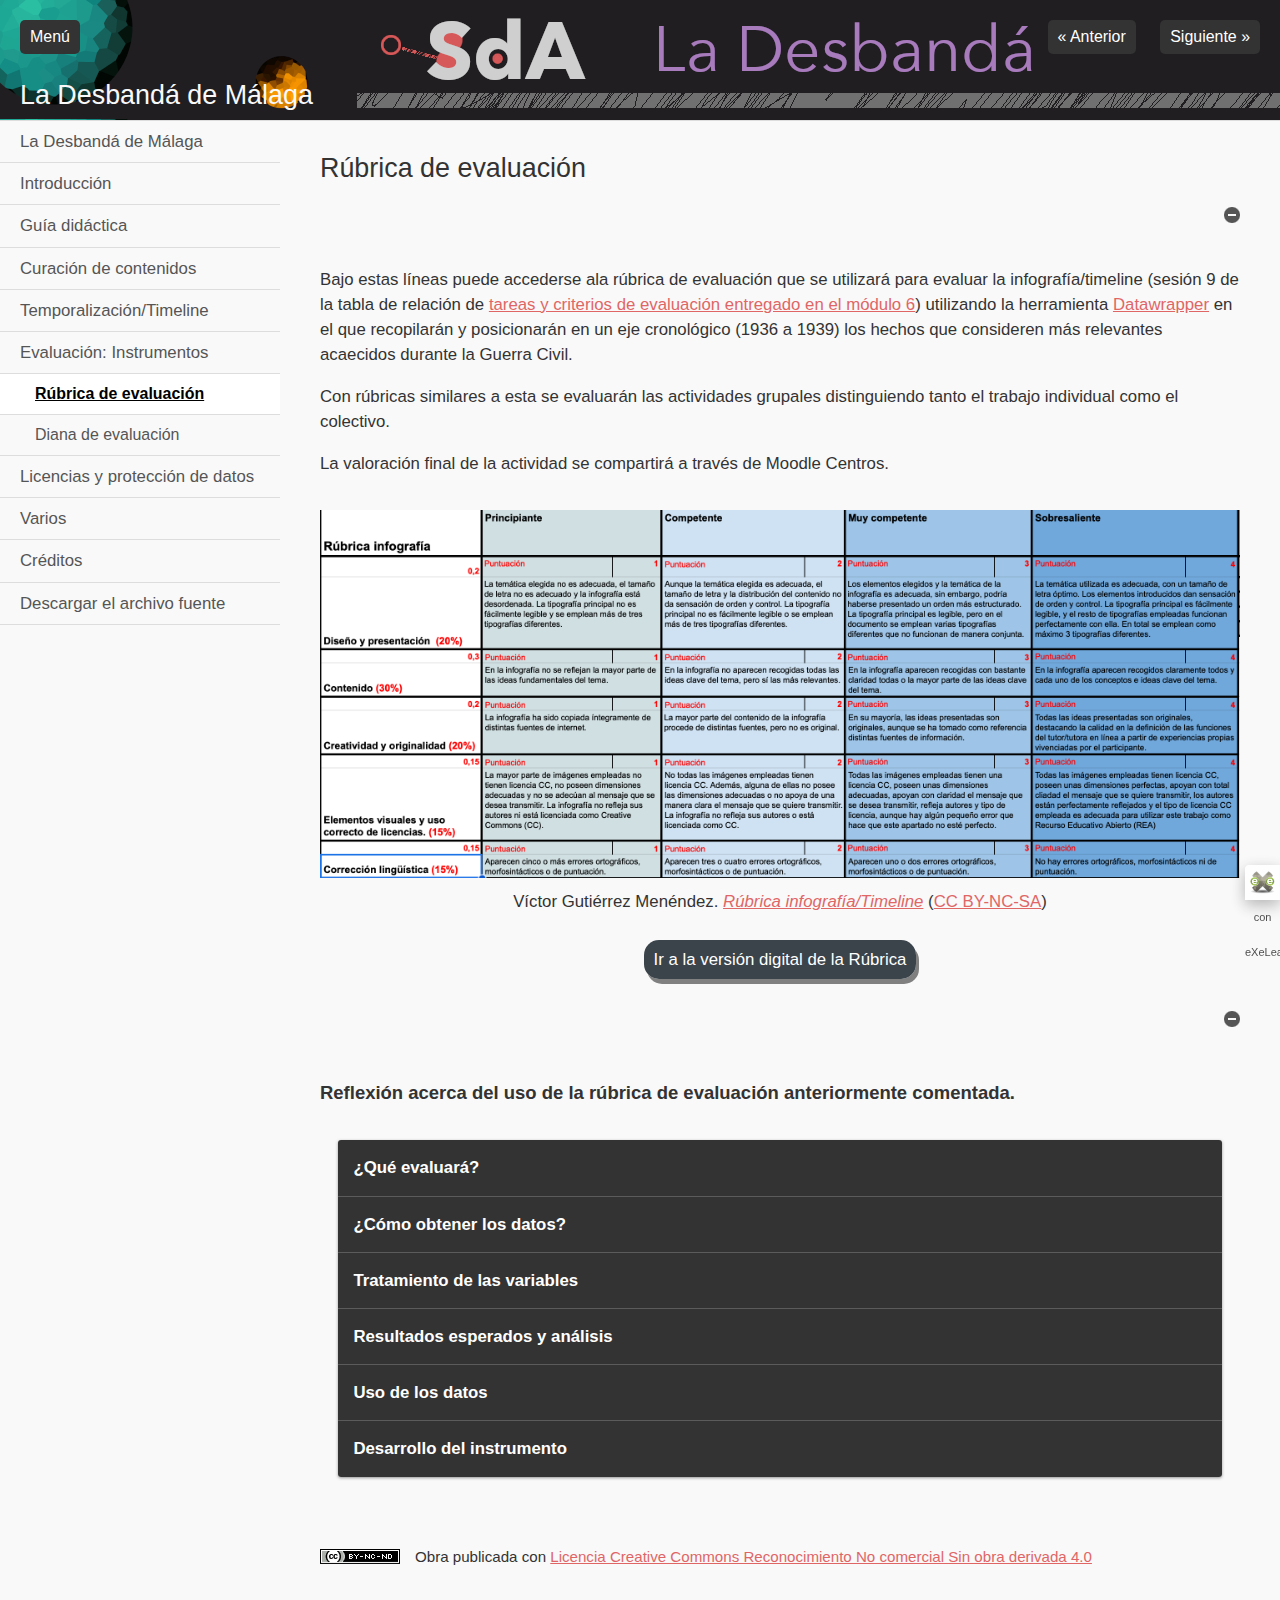
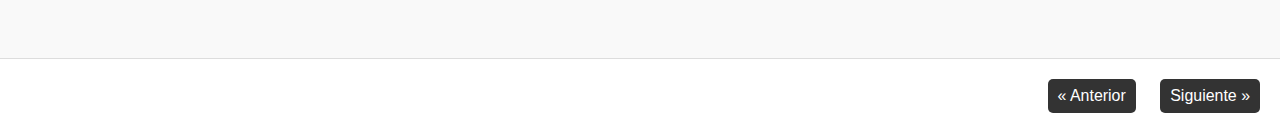
<file: rbrica_de_evaluacin.html>
<!doctype html>
<html lang="es">
<head>
<link rel="stylesheet" type="text/css" href="base.css" />
<link rel="stylesheet" type="text/css" href="exe_effects.css" />
<link rel="stylesheet" type="text/css" href="content.css" />
<link rel="stylesheet" type="text/css" href="nav.css" />
<meta http-equiv="content-type" content="text/html;  charset=utf-8" />
<title>Rúbrica de evaluación | La Desbandá de Málaga </title>
<link rel="shortcut icon" href="favicon.ico" type="image/x-icon" />
<meta name="author" content="Víctor Gutiérrez Menéndez" />
<link rel="license" type="text/html" href="http://creativecommons.org/licenses/by-nc-nd/4.0/" />
<meta name="generator" content="eXeLearning 2.8.1 - exelearning.net" />
<!--[if lt IE 9]><script type="text/javascript" src="exe_html5.js"></script><![endif]-->
<script type="text/javascript" src="exe_jquery.js"></script>
<script type="text/javascript" src="exe_effects.js"></script>
<script type="text/javascript" src="common_i18n.js"></script>
<script type="text/javascript" src="common.js"></script>
<meta name="viewport" content="width=device-width, initial-scale=1" />
    </head>
<body class="exe-web-site" id="exe-node-12"><script type="text/javascript">document.body.className+=" js"</script>
<div id="content">
<p id="skipNav"><a href="#main" class="sr-av">Saltar la navegación</a></p>
<header id="header" ><div id="headerContent">La Desbandá de Málaga</div></header>
<nav id="siteNav">
<ul>
   <li><a href="index.html" class="daddy main-node">La Desbandá de Málaga</a></li>
   <li><a href="introduccin.html" class="no-ch">Introducción</a></li>
   <li><a href="gua_didctica.html" class="no-ch">Guía didáctica</a></li>
   <li><a href="curacin_de_contenidos.html" class="daddy">Curación de contenidos</a>
   <ul class="other-section">
      <li><a href="curacin_de_contenidos_para_mi_alumnado.html" class="no-ch">Curación de contenidos para mi alumnado</a></li>
      <li><a href="curacin_de_contenidos_para_mi_da_a_da.html" class="no-ch">Curación de contenidos para mi día a día</a></li>
   </ul>
   </li>
   <li><a href="temporalizacintimeline.html" class="no-ch">Temporalización/Timeline</a></li>
   <li class="current-page-parent"><a href="evaluacin_instrumentos.html" class="current-page-parent daddy">Evaluación: Instrumentos</a>
   <ul>
      <li id="active"><a href="rbrica_de_evaluacin.html" class="active no-ch">Rúbrica de evaluación</a></li>
      <li><a href="diana_de_evaluacin.html" class="no-ch">Diana de evaluación</a></li>
   </ul>
   </li>
   <li><a href="licencias_y_proteccin_de_datos.html" class="no-ch">Licencias y protección de datos</a></li>
   <li><a href="varios.html" class="no-ch">Varios</a></li>
   <li><a href="crditos.html" class="no-ch">Créditos</a></li>
   <li><a href="descargar_el_archivo_fuente.html" class="no-ch">Descargar el archivo fuente</a></li>
</ul>
</nav>
<div id='topPagination'>
<nav class="pagination noprt">
<a href="evaluacin_instrumentos.html" class="prev"><span><span>&laquo; </span>Anterior</span></a> <span class="sep">| </span><a href="diana_de_evaluacin.html" class="next"><span>Siguiente<span> &raquo;</span></span></a>
</nav>
</div>
<div id="main-wrapper">
<section id="main">
<header id="nodeDecoration"><h1 id="nodeTitle">Rúbrica de evaluación</h1></header>
<article class="iDevice_wrapper textIdevice" id="id14">
<div class="iDevice emphasis0" >
<div id="ta14_128_2" class="block iDevice_content">
<div class="exe-text"><p>Bajo estas líneas puede accederse ala rúbrica de evaluación que se utilizará para evaluar la infografía/timeline (sesión 9 de la tabla de relación de <a href="https://docs.google.com/document/d/1kJBLPFWNzJXaUEO2OgsuJjUTixbLK4OX8rPEN7wU_is/edit?usp=sharing" target="_blank" rel="noopener">tareas y criterios de evaluación entregado en el módulo 6</a>) utilizando la herramienta <a href="https://www.datawrapper.de/" target="_blank" rel="noopener">Datawrapper</a> en el que recopilarán y posicionarán en un eje cronológico (1936 a 1939) los hechos que consideren más relevantes acaecidos durante la Guerra Civil. </p>
<p>Con rúbricas similares a esta se evaluarán las actividades grupales distinguiendo tanto el trabajo individual como el colectivo.</p>
<p>La valoración final de la actividad se compartirá a través de Moodle Centros.</p>
<figure class="exe-figure exe-image license-CC-BY-NC-SA position-center" style="width: 1000px; text-align: center;"><a href="https://docs.google.com/spreadsheets/d/1EvQB0zkU6xCMIuMUeoZPEkVrfKmlOCVXHDgtMvCfq1w/edit?usp=sharing" target="_blank" rel="noopener"><img src="Captura_de_pantalla_2024-01-24_a_las_14.05.51.png" alt="Rúbrica" width="1000" height="400" /></a>
<figcaption class="figcaption"><span class="author">Víctor Gutiérrez Menéndez</span>. <a href="https://docs.google.com/spreadsheets/d/1EvQB0zkU6xCMIuMUeoZPEkVrfKmlOCVXHDgtMvCfq1w/edit?usp=sharing" target="_blank" class="title" rel="noopener"><em>Rúbrica infografía/Timeline</em></a> <span class="license"><span class="sep">(</span><a href="http://creativecommons.org/licenses/?lang=es" rel="license nofollow noopener" target="_blank" title="Creative Commons BY-NC-SA">CC BY-NC-SA</a><span class="sep">)</span></span></figcaption>
</figure>
<p style="text-align: center;"><a href="https://docs.google.com/spreadsheets/d/1EvQB0zkU6xCMIuMUeoZPEkVrfKmlOCVXHDgtMvCfq1w/edit?usp=sharing" style="border-radius: 15px; padding: 10px; font-family: Arial; background-color: #3b444b; color: white; text-decoration: none; box-shadow: 3px 5px grey;" target="_blank" rel="noopener">Ir a la versión digital de la Rúbrica</a></p></div>
</div>
</div>
</article>
<article class="iDevice_wrapper textIdevice" id="id27">
<div class="iDevice emphasis0" >
<div id="ta27_120_2" class="block iDevice_content">
<div class="exe-text"><h4>Reflexión acerca del uso de la rúbrica de evaluación anteriormente comentada.</h4>
<div class="exe-fx exe-accordion">
<h2>¿Qué evaluará?</h2>
<ul>
<li>Creatividad y originalidad en la creación del infografía.</li>
<li>Precisión y comprensión en la descripción y explicación de los hechos acontecidos.</li>
<li>Calidad y coherencia en el diseño de la infografía/timeline</li>
</ul>
<h2>¿Cómo obtener los datos?</h2>
<ul>
<li>Observando el desempeño individual durante la actividad prestando especial interés a la investigación realizada.</li>
<li>Revisando y evaluando los materiales elaborados para dar forma a la infografía/timeline.</li>
</ul>
<h2>Tratamiento de las variables</h2>
<ul>
<li>Flexibilidad en la evaluación para adaptarse a diferentes estilos de aprendizaje.</li>
<li>Consideración de esfuerzos individuales en la elaboración de infografías complejas.</li>
<li>Aprovechamiento de las posibilidades e interactividades que ofrece la herramienta para alojar contenido.</li>
</ul>
<h2>Resultados esperados y análisis</h2>
<ul>
<li>Espero ver una mejora en habilidades expositivas, de análisis crítico y de aprender a aprender.</li>
<li>Analizaré los resultados para identificar áreas de fortaleza y mejora en el alumnado.</li>
<li>Los datos ayudarán a ajustar métodos de enseñanza y proporcionarán retroalimentación constructiva.</li>
</ul>
<h2>Uso de los datos</h2>
<p>Más allá de las calificaciones, los datos servirán para entender el progreso en habilidades blandas la creatividad y resolución de problemas. Del mismo modo informarán sobre la eficacia de la metodología empleada.</p>
<h2>Desarrollo del instrumento</h2>
<p>El instrumento está completamente diseñado a través de una <a href="https://docs.google.com/spreadsheets/d/1EvQB0zkU6xCMIuMUeoZPEkVrfKmlOCVXHDgtMvCfq1w/edit?usp=sharing" target="_blank" rel="noopener">herramienta digital (Google Sheets)</a> que permite la valoración de todos los aspectos señaladas, la valoración del nivel competencial de cada uno de los aspectos a registrar, la puntuación total y transformada (mediante los promedios asignados a los diferentes criterios) y la anotación de algunas observaciones relevantes. Todos estos campos se salvan en una pestaña llamada <em>DatosRubrica</em> a partir de la que se exportan al cuaderno del profesor.</p>
</div>
<p></p></div>
</div>
</div>
</article>
<div id="packageLicense" class="cc cc-by-nc-nd">
<p><span>Obra publicada con</span> <a rel="license" href="http://creativecommons.org/licenses/by-nc-nd/4.0/">Licencia Creative Commons Reconocimiento No comercial Sin obra derivada 4.0</a></p>
</div>
</section>
</div>
<div id='bottomPagination'>
<nav class="pagination noprt">
<a href="evaluacin_instrumentos.html" class="prev"><span><span>&laquo; </span>Anterior</span></a> <span class="sep">| </span><a href="diana_de_evaluacin.html" class="next"><span>Siguiente<span> &raquo;</span></span></a>
</nav>
</div>
</div>
<p id="made-with-eXe"><a href="https://exelearning.net/" target="_blank" rel="noopener"><span>Creado con eXeLearning<span> (Ventana nueva)</span></span></a></p><script type="text/javascript" src="_style_js.js"></script></body></html>
</file>
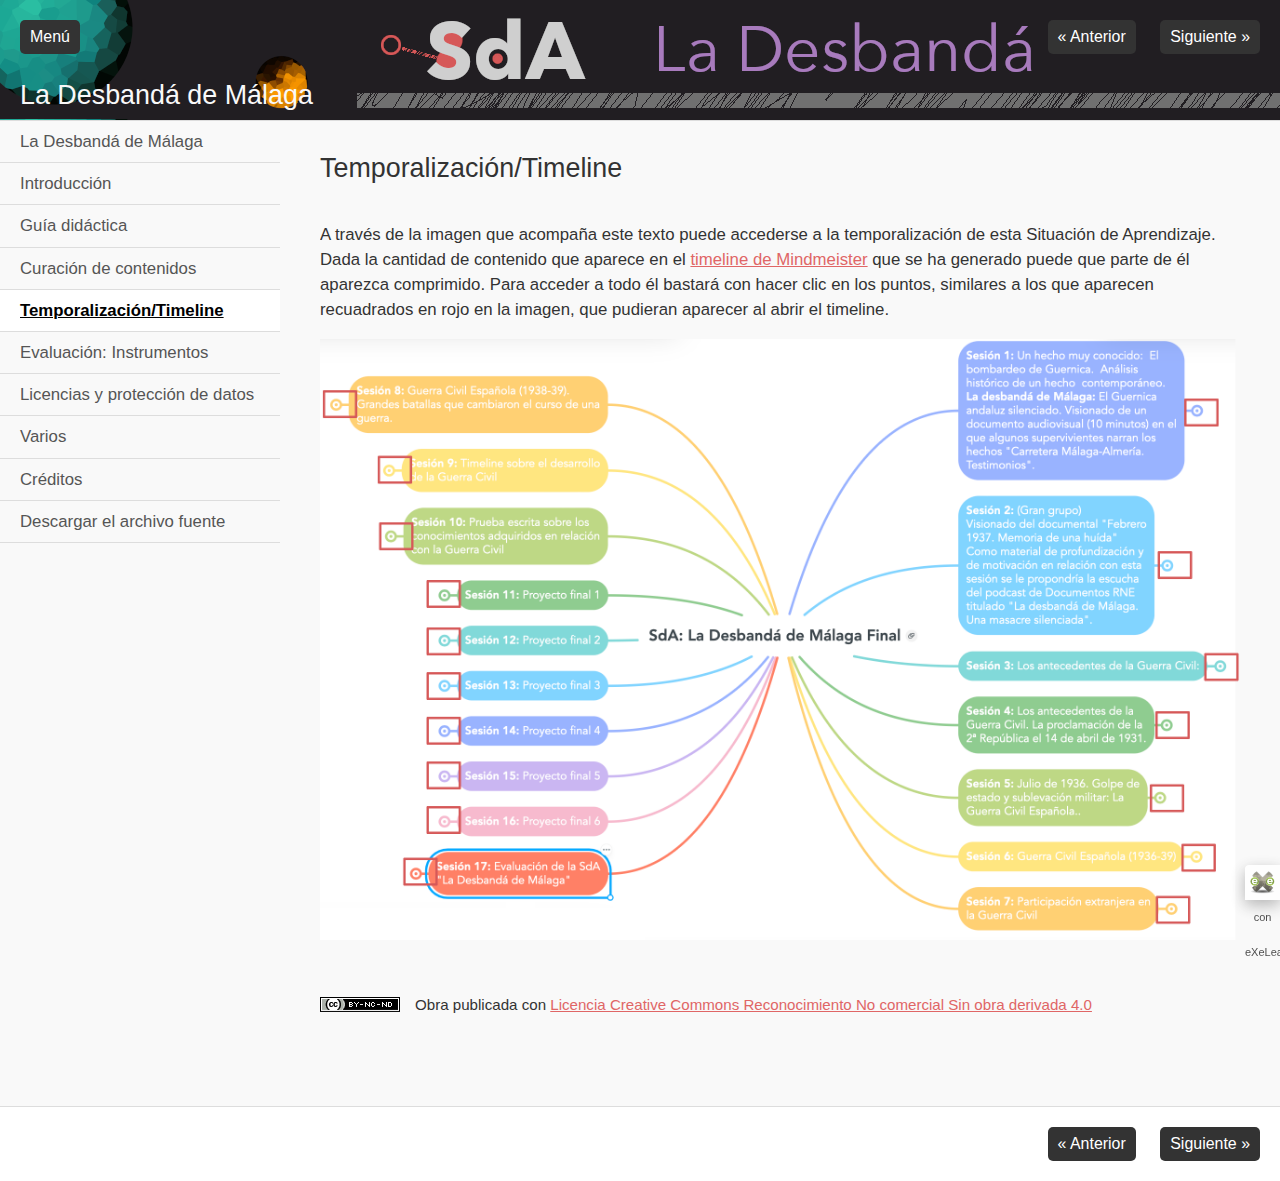
<file: temporalizacintimeline.html>
<!doctype html>
<html lang="es">
<head>
<link rel="stylesheet" type="text/css" href="base.css" />
<link rel="stylesheet" type="text/css" href="content.css" />
<link rel="stylesheet" type="text/css" href="nav.css" />
<meta http-equiv="content-type" content="text/html;  charset=utf-8" />
<title>Temporalización/Timeline | La Desbandá de Málaga </title>
<link rel="shortcut icon" href="favicon.ico" type="image/x-icon" />
<meta name="author" content="Víctor Gutiérrez Menéndez" />
<link rel="license" type="text/html" href="http://creativecommons.org/licenses/by-nc-nd/4.0/" />
<meta name="generator" content="eXeLearning 2.8.1 - exelearning.net" />
<!--[if lt IE 9]><script type="text/javascript" src="exe_html5.js"></script><![endif]-->
<script type="text/javascript" src="exe_jquery.js"></script>
<script type="text/javascript" src="common_i18n.js"></script>
<script type="text/javascript" src="common.js"></script>
<meta name="viewport" content="width=device-width, initial-scale=1" />
    </head>
<body class="exe-web-site" id="exe-node-4"><script type="text/javascript">document.body.className+=" js"</script>
<div id="content">
<p id="skipNav"><a href="#main" class="sr-av">Saltar la navegación</a></p>
<header id="header" ><div id="headerContent">La Desbandá de Málaga</div></header>
<nav id="siteNav">
<ul>
   <li><a href="index.html" class="daddy main-node">La Desbandá de Málaga</a></li>
   <li><a href="introduccin.html" class="no-ch">Introducción</a></li>
   <li><a href="gua_didctica.html" class="no-ch">Guía didáctica</a></li>
   <li><a href="curacin_de_contenidos.html" class="daddy">Curación de contenidos</a>
   <ul class="other-section">
      <li><a href="curacin_de_contenidos_para_mi_alumnado.html" class="no-ch">Curación de contenidos para mi alumnado</a></li>
      <li><a href="curacin_de_contenidos_para_mi_da_a_da.html" class="no-ch">Curación de contenidos para mi día a día</a></li>
   </ul>
   </li>
   <li id="active"><a href="temporalizacintimeline.html" class="active no-ch">Temporalización/Timeline</a></li>
   <li><a href="evaluacin_instrumentos.html" class="daddy">Evaluación: Instrumentos</a>
   <ul class="other-section">
      <li><a href="rbrica_de_evaluacin.html" class="no-ch">Rúbrica de evaluación</a></li>
      <li><a href="diana_de_evaluacin.html" class="no-ch">Diana de evaluación</a></li>
   </ul>
   </li>
   <li><a href="licencias_y_proteccin_de_datos.html" class="no-ch">Licencias y protección de datos</a></li>
   <li><a href="varios.html" class="no-ch">Varios</a></li>
   <li><a href="crditos.html" class="no-ch">Créditos</a></li>
   <li><a href="descargar_el_archivo_fuente.html" class="no-ch">Descargar el archivo fuente</a></li>
</ul>
</nav>
<div id='topPagination'>
<nav class="pagination noprt">
<a href="curacin_de_contenidos_para_mi_da_a_da.html" class="prev"><span><span>&laquo; </span>Anterior</span></a> <span class="sep">| </span><a href="evaluacin_instrumentos.html" class="next"><span>Siguiente<span> &raquo;</span></span></a>
</nav>
</div>
<div id="main-wrapper">
<section id="main">
<header id="nodeDecoration"><h1 id="nodeTitle">Temporalización/Timeline</h1></header>
<article class="iDevice_wrapper textIdevice" id="id10">
<div class="iDevice emphasis0" >
<div id="ta10_124_2" class="block iDevice_content">
<div class="exe-text"><p>A través de la imagen que acompaña este texto puede accederse a la temporalización de esta Situación de Aprendizaje. Dada la cantidad de contenido que aparece en el <a href="https://www.mindmeister.com/3148146175/sda-la-desband-de-m-laga-final" target="_blank" rel="noopener">timeline de Mindmeister</a> que se ha generado puede que parte de él aparezca comprimido. Para acceder a todo él bastará con hacer clic en los puntos, similares a los que aparecen recuadrados en rojo en la imagen, que pudieran aparecer al abrir el timeline.</p>
<p><a href="https://www.mindmeister.com/3148146175/sda-la-desband-de-m-laga-final-v-ctor-guti-rrez-men-ndez" target="_blank" title="Timeline SdA la Desbandá de Málaga" rel="noopener"><img src="Tutorial_Mindmeister.png" alt="Timeline SdA La Desbandá de Málaga" title="Timeline SdA La Desbandá de Málaga" width="1000" height="654" style="display: block; margin-left: auto; margin-right: auto;" /></a></p></div>
</div>
</div>
</article>
<div id="packageLicense" class="cc cc-by-nc-nd">
<p><span>Obra publicada con</span> <a rel="license" href="http://creativecommons.org/licenses/by-nc-nd/4.0/">Licencia Creative Commons Reconocimiento No comercial Sin obra derivada 4.0</a></p>
</div>
</section>
</div>
<div id='bottomPagination'>
<nav class="pagination noprt">
<a href="curacin_de_contenidos_para_mi_da_a_da.html" class="prev"><span><span>&laquo; </span>Anterior</span></a> <span class="sep">| </span><a href="evaluacin_instrumentos.html" class="next"><span>Siguiente<span> &raquo;</span></span></a>
</nav>
</div>
</div>
<p id="made-with-eXe"><a href="https://exelearning.net/" target="_blank" rel="noopener"><span>Creado con eXeLearning<span> (Ventana nueva)</span></span></a></p><script type="text/javascript" src="_style_js.js"></script></body></html>
</file>
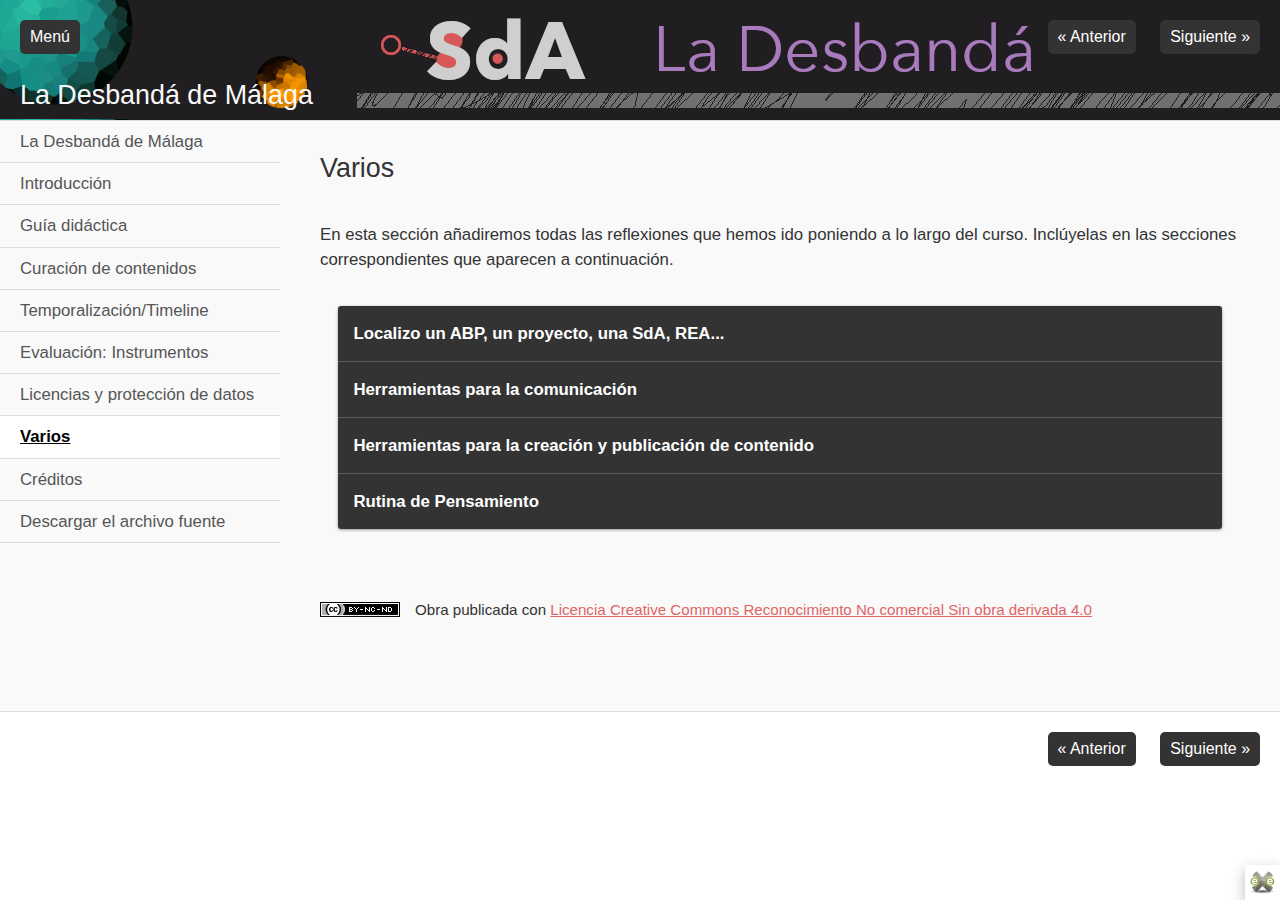
<file: varios.html>
<!doctype html>
<html lang="es">
<head>
<link rel="stylesheet" type="text/css" href="base.css" />
<link rel="stylesheet" type="text/css" href="exe_effects.css" />
<link rel="stylesheet" type="text/css" href="content.css" />
<link rel="stylesheet" type="text/css" href="nav.css" />
<meta http-equiv="content-type" content="text/html;  charset=utf-8" />
<title>Varios | La Desbandá de Málaga </title>
<link rel="shortcut icon" href="favicon.ico" type="image/x-icon" />
<meta name="author" content="Víctor Gutiérrez Menéndez" />
<link rel="license" type="text/html" href="http://creativecommons.org/licenses/by-nc-nd/4.0/" />
<meta name="generator" content="eXeLearning 2.8.1 - exelearning.net" />
<!--[if lt IE 9]><script type="text/javascript" src="exe_html5.js"></script><![endif]-->
<script type="text/javascript" src="exe_jquery.js"></script>
<script type="text/javascript" src="exe_effects.js"></script>
<script type="text/javascript" src="common_i18n.js"></script>
<script type="text/javascript" src="common.js"></script>
<meta name="viewport" content="width=device-width, initial-scale=1" />
    </head>
<body class="exe-web-site" id="exe-node-16"><script type="text/javascript">document.body.className+=" js"</script>
<div id="content">
<p id="skipNav"><a href="#main" class="sr-av">Saltar la navegación</a></p>
<header id="header" ><div id="headerContent">La Desbandá de Málaga</div></header>
<nav id="siteNav">
<ul>
   <li><a href="index.html" class="daddy main-node">La Desbandá de Málaga</a></li>
   <li><a href="introduccin.html" class="no-ch">Introducción</a></li>
   <li><a href="gua_didctica.html" class="no-ch">Guía didáctica</a></li>
   <li><a href="curacin_de_contenidos.html" class="daddy">Curación de contenidos</a>
   <ul class="other-section">
      <li><a href="curacin_de_contenidos_para_mi_alumnado.html" class="no-ch">Curación de contenidos para mi alumnado</a></li>
      <li><a href="curacin_de_contenidos_para_mi_da_a_da.html" class="no-ch">Curación de contenidos para mi día a día</a></li>
   </ul>
   </li>
   <li><a href="temporalizacintimeline.html" class="no-ch">Temporalización/Timeline</a></li>
   <li><a href="evaluacin_instrumentos.html" class="daddy">Evaluación: Instrumentos</a>
   <ul class="other-section">
      <li><a href="rbrica_de_evaluacin.html" class="no-ch">Rúbrica de evaluación</a></li>
      <li><a href="diana_de_evaluacin.html" class="no-ch">Diana de evaluación</a></li>
   </ul>
   </li>
   <li><a href="licencias_y_proteccin_de_datos.html" class="no-ch">Licencias y protección de datos</a></li>
   <li id="active"><a href="varios.html" class="active no-ch">Varios</a></li>
   <li><a href="crditos.html" class="no-ch">Créditos</a></li>
   <li><a href="descargar_el_archivo_fuente.html" class="no-ch">Descargar el archivo fuente</a></li>
</ul>
</nav>
<div id='topPagination'>
<nav class="pagination noprt">
<a href="licencias_y_proteccin_de_datos.html" class="prev"><span><span>&laquo; </span>Anterior</span></a> <span class="sep">| </span><a href="crditos.html" class="next"><span>Siguiente<span> &raquo;</span></span></a>
</nav>
</div>
<div id="main-wrapper">
<section id="main">
<header id="nodeDecoration"><h1 id="nodeTitle">Varios</h1></header>
<article class="iDevice_wrapper textIdevice" id="id22">
<div class="iDevice emphasis0" >
<div id="ta22_122_2" class="block iDevice_content">
<div class="exe-text"><p>En esta sección añadiremos todas las reflexiones que hemos ido poniendo a lo largo del curso. Inclúyelas en las secciones correspondientes que aparecen a continuación.</p>
<div class="exe-fx exe-accordion">
<h2>Localizo un ABP, un proyecto, una SdA, REA...</h2>
<figure class="exe-figure exe-media position-center license-CC-BY-SA" style="width: 800px; text-align: center;"><iframe width="800" height="640" src="https://descargas.intef.es/cedec/proyectoedia/geografiaehistoria/contenidos/ii_republica_comic/index.html" data-mce-fragment="1"></iframe>
<figcaption class="figcaption"><a href="https://cedec.intef.es/proyecto-edia-recurso-para-historia-la-ii-republica-en-un-comic/" target="_blank" class="author" rel="noopener">CEDEC</a>. <a href="https://cedec.intef.es/proyecto-edia-recurso-para-historia-la-ii-republica-en-un-comic/" target="_blank" class="title" rel="noopener"><em>La II República es un cómic</em></a> <span class="license"><span class="sep">(</span><a href="http://creativecommons.org/licenses/?lang=es" rel="license nofollow noopener" target="_blank" title="Creative Commons BY-SA">CC BY-SA</a><span class="sep">)</span></span></figcaption>
</figure>
<p>En este <a href="https://descargas.intef.es/cedec/proyectoedia/geografiaehistoria/contenidos/ii_republica_comic/index.html" target="_blank" rel="noopener">enlace</a> he encontrado un REA del CEDEC (INTEF) muy interesante y útil llamado La Segunda República es un Cómic dirigido para el alumnado de 1º bachillerato de la Historia de España. Con la nueva LOMLOE algunos de los contenidos que aborda quedan dentro de la materia Historia del mundo contemporáneo de 1º Bachillerato por lo que puedo adaptarlos.</p>
<p>Como he indicado en otras tareas, mi propuesta de trabajo para este curso está orientada a elaborar una Situación de Aprendizaje sobre los hechos históricos que acontenicieron en Málaga en febrero de 1937 y que se conocen popularmente como "La Desbandá de Málaga". Al igual que el proyecto que he localizado, mi SdA está orientada hacia el ámbito de Historia de España para 1ºBachillerato así que este REA, tanto por formato como por contenido me viene muy bien para tomar ideas y ampliar las fuentes de información y cómics sobre los que dar contexto previo al alzamiento militar del 18 de julio de 1936 que derivaría, tristemente en la La Desbandá cuando Málaga cayó de manos del ejercito golpista.</p>
<p>El objetivo del REA que he localizado se basa en el estudio de la 2º República, declarada el 14 de abril de 1931, tomando como base para motivar al alumnado la gran cantidad de cómics que hay sobre esta temática para que el alumnado, de una forma amena, pueda aproximarse a la situación política que se vivía en la época y a conocer a algunos de los actores más relevantes de la misma.</p>
<p>Además me ha parecido muy interesante la idea de que el alumnado elabore un cómic como producto final del proyecto y, aunque en principio no lo había contemplado en mi SdA sobre la Desbandá sí que me parece bastante interesante ofrecer a mi alumnado la posibilidad de hacerlo y recrear así lo que fueron esos días.</p>
<h2>Herramientas para la comunicación</h2>
<p>Buenos días, Gonzalo.</p>
<p>En primer lugar me gustaría darle mi enhorabuena por su reciente nombramiento como director del centro.</p>
<p>Dado que nos pide opinión sobre cómo comunicarnos en el claustro, me permitiré hacerle algunas recomendaciones y darle mi opinión sobre este particular en concreto.</p>
<p>Aunque entiendo que los grupos de WhatsApp pueden ser herramientas rápidas para la comunicación entre el profesorado del centro, mi experiencia personal también me ha enseñado que no son pocos los problemas que pueden derivarse de su uso y creo que, en este sentido, se debe tener en cuenta que:</p>
<p>A menudo los grupos de whatsapp recopilan información completamente ajena al día a día del centro dado que no todos sus miembros respetan el objetivo con el que fue creado y sobrecargan con mensajes fuera de contexto, pudiendo estos derivar en conflictos entre el profesorado. <br />Es una herramienta bastante invasiva dado que no se suelen respetar horarios laborales y en general distrae al encontrar en ella información que para nuestra vida personal es relevante pero que no tiene porque corresponderse con los temas laborales que se estén trabajando en ese momento. Son muchísimas las ocasiones en las que, el uso indiscriminado de esta herramienta además de ser una distracción también se convierte en una molestia.<br />Otra cuestión importante a valorar es que la ley de protección de datos nos insta a que solamente usemos herramientas corporativas para llevar a cabo este tipo de comunicaciones, tanto por temas de seguridad como por la dudosa gestión que, con los antecedentes que cuenta, Meta (empresa propietaria de whatsapp anteriormente conocida como FaceBook) ha realizado históricamente de los datos de los usuarios. Es por ello que, aunque sea una herramienta extraordinaria para comunicarnos en nuestro día a día, debamos dejarla de lado en cuanto a herramienta para comunicar con el resto de miembros del claustro.<br />Junto con esto, también tenemos que tener en cuenta que dad la naturaleza de esta herramienta y el funcionamiento de los grupos de whatsapp, algunos profesores pueden optar por no participar activamente en el grupo, algunas personas directamente archivan los grupos, lo que podría llevar a la falta de comunicación con estos compañeros/as.<br />En cuanto a la difusión de convocatorias oficiales, normativa, reglamentos... lo ideal es usar la mensajería de Séneca y también el <a href="https://correo.juntadeandalucia.es/" target="_blank" rel="noopener">correo corporativo</a> que tenemos todos los docentes (usuarioidea.edu@juntadeandalucia.es). Con la herramienta de correo de la junta también podemos crear grupos y listas de difusión para derivar toda la información que queramos a aquellas personas que deseamos que la conozcan de forma ágil y sencilla.</p>
<p>Otra de las ventajas de este tipo de comunicación es que facilita la comunicación asíncrona, donde los profesores pueden participar en las conversaciones en momentos convenientes para ellos.</p>
<p>En cuanto a la comunicación entre el profesorado y alumnado vuelvo a insistir en la recomendación de usar las herramientas de comunicación asociadas a las plataformas LMS corporativas. En este caso disponemos de tres diferentes. Una, la que tiene todos los centros, Moodle Centros, es una herramienta ideal para realizar este tipo de comunicación y además es la herramienta que usamos en el centro desde hace muchos cursos por lo que el alumnado, en su mayoría, ya está acostumbrado a usarla. </p>
<p>Es cierto que, con la irrupción de la pandemia, de forma masiva el profesorado apostó por las LEMS de Google (Google WorkSpace) y de Microsoft (Microsoft TEAMS). Por este motivo, la Consejería firmó sendos convenios con las empresas matrices de estas plataformas para garantizar el anonimato y la protección de los datos que estas herramientas recolectaban. Tras la firma de esos convenios, y con el amparo jurídico que nos prestan, no hay ningún problema en usar cualquiera de las dos plataformas (la que cada centro haya solicitado a la Consejería). Es importante tener en cuenta que solo estaremos protegidos jurídicamente si accedemos a esas plataformas con nuestros usuarios g.educaand.es o m.educaand.es</p>
<p>En cuanto la comunicación entre el profesorado y las familias recomiendo la utilización de Séneca e IPasen ya que se presenta como una herramienta de comunicación oficial y ya hemos acostumbrado desde el COVID a las familias a su uso para comunicaciones y recogida de notas, comunicación de faltas de asistencia entre otras, siendo muy fácil de usar desde cualquier dispositivo móvil.</p>
<p>Siendo muy útil para todos.</p>
<p>Esto es solo mi punto de vista, tras mi experiencia de muchos años en diferentes claustros, es de agradecer que pida opinión y espero que entre todos consigamos hacer un buen uso de los medios de comunicación que tenemos a nuestro alcance.</p>
<p>Un saludo.</p>
<h2>Herramientas para la creación y publicación de contenido</h2>
<figure class="exe-figure exe-media license-CC-BY-NC-ND position-center" style="width: 800px; text-align: center;"><iframe width="800" height="640" src="https://docs.google.com/document/d/1gSk-S8JE3F0wvAi-9idmbv6D0nQornCY82IbSSBQT34/edit?usp=sharing" data-mce-fragment="1"></iframe>
<figcaption class="figcaption"><span class="author">Víctor Gutiérrez Menéndez</span>. <a href="https://docs.google.com/document/d/1gSk-S8JE3F0wvAi-9idmbv6D0nQornCY82IbSSBQT34/edit?usp=sharing" target="_blank" class="title" rel="noopener"><em>Foro 4.1. Elegimos la herramienta para el producto final</em></a> <span class="license"><span class="sep">(</span><a href="http://creativecommons.org/licenses/?lang=es" rel="license nofollow noopener" target="_blank" title="Creative Commons BY-NC-ND">CC BY-NC-ND</a><span class="sep">)</span></span></figcaption>
</figure>
<p><br /><br /></p>
<h2>Rutina de Pensamiento</h2>
<p align="center"><iframe width="800" height="640" src="https://docs.google.com/document/d/1Qc-QNSoqsxiqFrPn1l_S8rl8q0tqukqyVQWEI1NSMA0/edit#heading=h.gjdgxs"></iframe></p>
</div>
<p style="text-align: center;"></p></div>
</div>
</div>
</article>
<div id="packageLicense" class="cc cc-by-nc-nd">
<p><span>Obra publicada con</span> <a rel="license" href="http://creativecommons.org/licenses/by-nc-nd/4.0/">Licencia Creative Commons Reconocimiento No comercial Sin obra derivada 4.0</a></p>
</div>
</section>
</div>
<div id='bottomPagination'>
<nav class="pagination noprt">
<a href="licencias_y_proteccin_de_datos.html" class="prev"><span><span>&laquo; </span>Anterior</span></a> <span class="sep">| </span><a href="crditos.html" class="next"><span>Siguiente<span> &raquo;</span></span></a>
</nav>
</div>
</div>
<p id="made-with-eXe"><a href="https://exelearning.net/" target="_blank" rel="noopener"><span>Creado con eXeLearning<span> (Ventana nueva)</span></span></a></p><script type="text/javascript" src="_style_js.js"></script></body></html>
</file>
<file: base.css>
/*
eXe
Copyright 2004-2006, University of Auckland
Copyright 2004-2007 eXe Project, New Zealand Tertiary Education Commission
base style sheet for all themes
*/
body{margin:0;padding:0 10px 10px 10px;font-family:arial,verdana,helvetica,sans-serif;font-size:.8em}#header{text-align:left;height:50px;padding-left:20px;font-size:2.2em;font-weight:bold}a{text-decoration:none}a:hover,a:focus{text-decoration:underline}img.submit,img.help,img.info,img.gallery{border:0}li{list-style-position:inside}#nodeDecoration{padding:.1em;border-bottom:0;text-align:right}.block,.feedback{display:block;padding-top:.25em;padding-bottom:.25em}.feedback{font-family:times,serif;font-size:120%}.feedback-button p{margin:0}.emphasis0{padding-left:0;margin:0}.iDeviceTitle{font-weight:bold;position:relative;top:-18px}input.feedbackbutton{margin-top:10px;margin-bottom:10px}.popupDiv{background-color:#EDEFF0;border:2px solid #607489;padding:0 4px 4px 4px;margin-left:15px;text-align:left;z-index:99;border-radius:3px}.popupDivLabel{text-align:center;font:message-box;font-weight:bold;color:#fff;cursor:move;margin:0 -4px;background-image:url(popup_bg.gif)}@media print{.feedback{display:block!important}.feedback.iDevice_solution a{text-decoration:none;color:inherit}.iDevice_solution li span{display:none}div.node,article.node{page-break-after:always}.external-iframe{display:none}.external-iframe-src{display:block!important;margin:2em 0;font-size:.95em;text-align:center}#made-with-eXe{display:none}}.external-iframe{border:0}.iDevice a,#siteFooter a,#packageLicense a,.toggle-idevice a{text-decoration:underline}.iDevice a:hover,#siteFooter a:hover,#packageLicense a:hover,.toggle-idevice a:hover{text-decoration:none}.pre-code{background:#112C4A;color:#E7ECF1;font-family:Monaco,Courier,monospace;border-radius:9px;font-size:12px;margin:2em 1em;overflow:auto;padding:20px}.iDevice_content{position:relative;max-width:100%}.exe-epub3 .iDevice_content{position:static}.iDevice_header{background-position:0 50%;background-repeat:no-repeat}.iDevice_header.iDevice_header_noIcon{background-image:none;padding:5px 0}.TrueFalseIdevice label{white-space:nowrap;margin-right:1em;line-height:1.7em}.exe-dl{margin-bottom:2em;margin-left:1.5em}.exe-dl dt{font-weight:bold}.exe-dl dd{margin:1em 1.5em}.js .exe-dl dt{margin:1.2em 0 0 0}.exe-dl dt a{text-decoration:underline}.exe-dl .icon{font-family:Arial,sans-serif;display:block;width:20px;height:20px;font-size:16px;margin-right:1em;line-height:20px;text-align:center;float:left;border-radius:2px;position:relative}@media all and (min-width:1px){.exe-dl dt a{align-items:center;display:flex;text-decoration:none}.exe-dl .icon{height:18px;line-height:18px;width:18px;padding:1px;font:18px monospace;font-weight:bold;display:flex;justify-content:center;align-items:center}}.exe-dl-toggler{height:20px;margin:1.5em}.exe-dl-toggler a{margin-left:0;font-weight:bold}.js .exe-dl dd{display:none;padding-left:0;margin:1em 1em 1em 37px}.exe-math{display:block;margin:2em 0}.exe-math,.MathJax_Display{text-align:left!important}.exe-math.position-center,.position-center .MathJax_Display,[style*="text-align: center"] .MathJax_Display{text-align:center!important}.exe-math.position-right,.position-right .MathJax_Display,[style*="text-align: right"] .MathJax_Display{text-align:right!important}.js .show-image .exe-math-code,.js .show-code .exe-math-img{display:none}.exe-math-links{font-size:.85em}.exe-math-inline{display:inline;margin:0 .1em!important}.exe-figure{margin:2em 0;max-width:100%}.position-center{margin:2em auto}.position-right{margin:2em 0 2em auto}.float-left{float:left;margin:.5em 1.5em 1em 0}.float-right{float:right;margin:.5em 0 1em 2em}.figcaption{padding-top:.2em}.figcaption.header{padding-top:0;padding-bottom:.2em}.exe-layout-2-cols,.exe-layout-3-cols{width:100%}.exe-layout-2-cols .exe-col{float:left;width:49%}.exe-layout-2-cols .exe-col-1{padding-right:1%}.exe-layout-2-cols .exe-col-2{padding-left:1%}.exe-layout-2-30-70 .exe-col{width:69%}.exe-layout-2-30-70 .exe-col-1{width:29%}.exe-layout-2-70-30 .exe-col{width:29%}.exe-layout-2-70-30 .exe-col-1{width:69%}.exe-layout-3-cols .exe-col{float:left;width:32%}.exe-layout-3-cols .exe-col-1,.exe-layout-3-cols .exe-col-2{padding-right:2%}.exe-block-warning{background:#FCF8E3;color:#796034;border:1px solid #FAEBCC;padding:0 1em;border-radius:4px}p.exe-block-warning{padding:1em}.exe-block-alert{background:#ffc;color:#855000;border:1px solid #FFF099;padding:0 1em;border-radius:4px}p.exe-block-alert{padding:1em}.exe-block-danger{background:#FEF0EF;color:#973C3B;border:1px solid #F3DADD;padding:0 1em;border-radius:4px}p.exe-block-danger{padding:1em}.exe-block-info{background:#E1F1F9;color:#2B627D;border:1px solid #C9EDF4;padding:0 1em;border-radius:4px}p.exe-block-info{padding:1em}.exe-block-success{background:#E5F3E0;color:#336634;border:1px solid #DEEDD1;padding:0 1em;border-radius:4px}p.exe-block-success{padding:1em}.exe-block-warning a{color:#4F360A}.exe-block-alert a{color:#5B2600}.exe-block-danger a{color:#6D1211}.exe-block-info a{color:#063853}.exe-block-success a{color:#093C0A}div.exe-block-warning,div.exe-block-alert,div.exe-block-danger,div.exe-block-info,div.exe-block-success{margin:1em 0}.js a.exe-enlarge{position:relative;display:block}.exe-enlarge-icon{display:none;width:30px;height:30px;position:absolute;top:50%;left:50%;margin:-15px 0 0 -15px;border-radius:15px;background:#333;z-index:10;box-shadow:0 0 7px 0 #DDD}.exe-enlarge-icon b{width:30px;height:30px;line-height:30px;text-align:center;display:block;font-size:1.3em;color:#FFF}.exe-enlarge-icon b:before{content:"+"}.js a.exe-enlarge:hover img,.js a.exe-enlarge:focus img{opacity:.7;filter:alpha(opacity=70)}a.exe-enlarge:hover .exe-enlarge-icon,a.exe-enlarge:focus .exe-enlarge-icon{display:block;*display:none}.exe-clear{overflow:auto}.toggle-idevice,.exe-hidden,.js-required,.js .js-hidden,.exe-mindmap-code{display:none}.js .js-required{display:block}#packageLicense{text-align:center}.js #main .iDevice_hint_title{font-size:1em;margin-top:0;font-weight:normal;*margin-top:1em}.iDevice_hint{margin-bottom:1.5em}.iDevice_hint_title a{background-repeat:no-repeat;background-position:0 50%;padding-left:23px;text-decoration:none}.iDevice_hint_content{padding:0 23px}.iDevice_answer{overflow:hidden;*margin:1.5em 0}.iDevice_answer{overflow:hidden}.iDevice_answer p{margin-top:0}.iDevice_answer-field{width:2.5em;float:left}.js .iDevice_answer-content,.js .iDevice_answer-feedback{padding-left:2.5em}.hidden-idevice .image_text{display:none}abbr[title],acronym[title]{text-decoration:none;border-bottom:1px dotted}.pagination.page-counter{text-align:center}.pagination.noprt .sep{display:none}.pagination.noprt .page-counter{margin-right:20px}#topPagination .page-counter{margin-left:20px;margin-right:0}#skipNav{margin:0;position:absolute;width:100%}.sr-av,.js .js-sr-av,#skipNav a,.exe-hidden-accessible,.js .exe-tooltip-text{position:absolute;overflow:hidden;clip:rect(0 0 0 0);clip:rect(0,0,0,0);height:0}#skipNav a{background:#333;color:#fff;padding:.4em .85em}#skipNav a:active,#skipNav a:focus{position:static;overflow:visible;clip:auto;height:auto}.exe-table{margin:2em auto;max-width:100%;border:1px solid #CCC;border-collapse:collapse;border-spacing:0}.exe-table tr{background:#fff}.exe-table caption{padding:.5em 0;text-align:center;font-style:italic}.exe-table td,.exe-table th{border:1px solid #CCC;margin:0;padding:.5em 1em}.exe-table thead{background:#ddd;color:#000;text-align:left}.exe-table tr:nth-child(2n-1) td,.exe-table tbody tr:nth-child(2n-1) th{background:#F4F4F4}.exe-table tbody tr:nth-child(2n) th{background:#F4F4F4}.exe-table tbody tr:nth-child(2n-1) th{background:#E4E4E4}.exe-table thead+tbody tr:nth-child(2n) th{background:#fff}.exe-table thead+tbody tr:nth-child(2n-1) th{background:#F4F4F4}.exe-table-minimalist{margin:2em auto;border-collapse:collapse}.exe-table-minimalist tr{background:#fff}.exe-table-minimalist thead th{color:#000;padding:.6em 1.5em .6em .8em;border-bottom:2px solid #CCC;text-align:left}.exe-table-minimalist td,.exe-table-minimalist tbody th{border-bottom:1px solid #ccc;color:#555;padding:.5em 1.5em .5em .8em}.exe-table-minimalist tbody tr:hover td,.exe-table-minimalist tbody tr:hover th{color:#222}.exe-table-minimalist tr:nth-child(2n-1) td,.exe-table-minimalist tbody tr:nth-child(2n-1) th{background:#F9F9F9}.exe-table-minimalist caption{text-align:center;font-style:italic;border-bottom:2px solid #CCC;padding:.6em 0}.exe-table-responsive{display:block;overflow-x:auto;border:none}.exe-table-responsive,.exe-table-responsive th,.exe-table-responsive tr,.exe-table-responsive td{width:auto!important}body .qtip{font-size:.85em;line-height:1.5em}.qtip .exe-tooltip-text{position:relative;overflow:auto;clip:auto;height:auto}ol.auto-numbered{counter-reset:item}.auto-numbered ol{counter-reset:item}.auto-numbered li{display:block}.auto-numbered li:before{content:counters(item,".") ".- ";counter-increment:item}.exe-quote-cite cite{display:block;text-align:right;margin-top:-.5em}.exe-link-data{font-size:.8em;margin:0 .2em}.exe-link-data abbr{cursor:help}.styled-qc{font-family:Georgia,serif;font-style:italic;margin:1.5em 2.5em;padding:.25em 3.5em;position:relative}.styled-qc:before{display:block;content:"\201C";font-size:5em;position:absolute;left:0;top:-20px}.js .pbl-task-info{visibility:hidden}.pbl-task-info dt{float:left;font-weight:bold;margin-right:.5em}.pbl-task-info{overflow:hidden;margin:1em 0 1.5em 20px;width:auto;float:right;text-align:right}.pbl-task-info dt{margin:0;float:left;clear:left;width:150px}.pbl-task-info dd{margin:0 0 0 150px;text-align:left;padding-left:.5em}.pbl-task-info dd:after{content:'';display:block;clear:both}.pbl-task-description{clear:both}iframe,object,embed{max-width:100%}img,video{max-width:100%;height:auto}@media all and (max-width:992px){.exe-layout-3-cols .exe-col{float:none;width:100%;padding:0}.exe-layout-3-cols .exe-col .exe-figure{margin:2em auto}}@media all and (max-width:780px){.styled-qc{margin:1.5em .5em}.exe-layout-2-cols .exe-col{float:none;width:100%;padding:0}.exe-layout-2-cols .exe-col .exe-figure{margin:2em auto}}#exe-client-search-form{text-align:right;margin-bottom:2em}#exe-client-search-form p{margin:0}#exe-client-search-text{border:1px solid #ddd;padding:5px 10px;width:250px;max-width:60%}#exe-client-search-submit{border:1px solid #ddd;padding:5px 10px;background:#ddd;margin-left:-.4em;color:#333}.exe-client-search-results #nodeTitle,.exe-client-search-results .iDevice_wrapper,#exe-client-search-results,#exe-client-search-reset{display:none}.exe-client-search-results #exe-client-search-results{display:block}.exe-client-search-results #exe-client-search-reset{display:inline;line-height:2em}#exe-client-search-results p{margin-top:1.5em}#exe-client-search-results ul{margin:1.5em 1.5em 3em 1.5em;padding:0;list-style:none}#main #exe-client-search-results li{list-style-image:none;margin-bottom:1.5em}#exe-client-search-results a{font-size:1.15em}.exe-client-search-result{background:yellow}.exe-client-search-read-more{font-size:.7em;margin-left:.2em}#exe-client-search-reset{margin-left:.5em}@media all and (max-width:700px){#exe-client-search-form{text-align:center}}@media all and (max-width:600px){.exe-client-search-results #exe-client-search-reset{display:block;margin:1em 0 0 0}}#made-with-eXe{margin:0;position:fixed;bottom:0;right:0}#made-with-eXe a{text-decoration:none;box-shadow:rgba(0,0,0,0.35) 0 5px 15px;border-top-left-radius:4px;color:#222;font-size:11px;font-family:Arial,sans-serif;line-height:35px;width:35px;height:35px;background:#fff url(exe_powered_logo.png) no-repeat 0 50%;display:block;background-size:auto 23px;text-decoration:none;transition:.5s;opacity:.8}#made-with-eXe span{padding-left:35px;padding-right:5px}#made-with-eXe span span{position:absolute;overflow:hidden;clip:rect(0 0 0 0);clip:rect(0,0,0,0);height:0}#made-with-eXe a:hover{width:auto;padding:0 5px;background-position:5px 50%;opacity:1}
</file>
<file: content.css>
/* eXeLearning Style Designer Compatible Style */
html{font-size:105%}
body{font:100%/1.5 'Open Sans',Arial,Verdana,Helvetica,sans-serif;padding:15px;margin:0;text-align:left}

h2{font-size:1.3em}
h3{font-size:1.2em}
h4{font-size:1.1em}
h5{font-size:1em}
p{margin:1em 0}
.score.js-feedback{margin-bottom:1em}

#header,#emptyHeader,#nodeDecoration{padding:0 20px;height:auto!important;height:120px;min-height:120px;font-size:1.6em;font-weight:300;border-style:1px;border-width:1px}
#headerContent{padding-top:70px}
#header h1,#nodeDecoration h1{margin:-.5em 0 1em 0;font-size:1em;text-align:left}
#nodeDecoration{margin-bottom:15px} /* Single page */

.nodeDecoration h1{font-size:1.5em}

/* iDevices */
.iDevice{margin:20px 0 30px 0}
.iDevice_header{letter-spacing:.5px;padding:.5em 40px .5em 0;height:auto!important;height:1.7em;min-height:1.7em;position:relative}
.iDevice_header[style]{background-image:none!important}
.iDeviceTitle{font-size:1.3em;vertical-align:bottom;top:auto;display:inline-block;font-weight:300;
padding:0 10px 0 35px;background-repeat:no-repeat;background-position:0 50%;margin:0}
.iDevice_header_noIcon .iDeviceTitle{background-image:none;padding-left:20px}
.iDeviceTitle{*display:inline;*line-height:2em}/* IE6, IE7 */
.iDevice_inner{padding:10px 20px;border-width:1px;border-style:solid;border-radius:5px}

/* Clearfix */
.iDevice_content{overflow:auto}
.FileAttachIdeviceInc .iDevice_content{margin-bottom:-.5em}

/* Hide/Show iDevice */
.toggle-idevice{display:block;margin:0;text-align:right}
.iDevice_header .toggle-idevice{position:absolute;top:14px;right:0}
.toggle-idevice a{display:inline-block;width:16px;height:16px;background:url(_style_icons.png) no-repeat -50px -50px;outline:none}
.toggle-idevice .show-idevice{background-position:0 -50px}
.toggle-idevice span{position:absolute;overflow:hidden;clip:rect(0,0,0,0);height:0}
.toggle-idevice a:hover,.toggle-idevice a:focus{filter:alpha(opacity=100);opacity:1}

/* iDevice title with background-color */
input.feedbackbutton{margin:0}
.iDevice_header{border-width:1px;border-style:solid;padding-left:13px;border-top-left-radius:5px;border-top-right-radius:5px}
.hidden-idevice .iDevice_header{border-radius:5px}
.iDevice_header .toggle-idevice{margin-right:15px}
.iDevice_inner{border-top-right-radius:0;border-top-left-radius:0;border-top:0}

.ExternalUrlIdevice iframe{border:0}

/* Reset base.css */
.block,.feedback{padding:0}
.feedback{font-family:inherit;font-size:1em}
li{list-style-position:outside}
.styled-qc{margin-top:2.5em}
.exe-dl .icon,.exe-dl-toggler a{width:24px;height:24px;border-radius:12px}
.exe-dl-toggler a{line-height:22px}
.js .exe-dl dd{margin-left:44px}
.exe-enlarge-icon b{font-size:1.2em}

/* Forms */
input,select{font-size:1em;font-family:inherit}
.iDevice_hint_title a{padding-left:25px}
.iDevice_buttons input{font-size:1em;margin-right:.5em;padding:.15em .45em}
.MultichoiceIdevice .feedback p:first-child{margin-top:0}
.MultichoiceIdevice .activity-form,.MultiSelectIdevice .activity-form{margin-bottom:1em}
.TrueFalseIdevice .activity-form{margin-top:1.5em}
.TrueFalseIdevice .activity-form:first-child{margin-top:0}
.TrueFalseIdevice label{margin:0 1em}
.MultichoiceIdevice input[type=radio],.MultiSelectIdevice input[type=checkbox],.QuizTestIdevice input[type=radio]{width:16px;height:16px;margin:5px 0 0 12px}
.custom-inputs .iDevice_answer-field{width:40px}
.custom-inputs  .iDevice_answer-content,.custom-inputs  .iDevice_answer-feedback{padding-left:55px}
.custom-inputs  .iDevice_answer-content{padding-top:4px}
.styledRadio,.styledCheckbox{margin-left:12px}
.MultichoiceIdevice .feedback{margin-top:1em}
.right-option,.wrong-option{font-style:italic}
.readingIdevice .iDevice_content:first-child p:last-child,
.CasestudyIdevice .iDevice_content:first-child p:last-child{margin-bottom:0}
.readingIdevice .feedbackbutton,
.CasestudyIdevice .feedbackbutton,
.ReflectionIdevice .feedbackbutton{margin:.5em 0 1em 0}
.TrueFalseIdevice .exe-radio-option.styledRadio{display:inline-block;vertical-align:middle;margin:-2px 5px 0 0}

/* Licenses */
#packageLicense{margin:2.5em 0 1.5em 0;text-align:left;line-height:1.2em;font-size:.9em}
#packageLicense.cc{padding-left:95px;background:url(_style_licenses.png) no-repeat 0 0}
#packageLicense.cc-by-sa{background-position:0 -100px}
#packageLicense.cc-by-nd{background-position:0 -200px}
#packageLicense.cc-by-nc{background-position:0 -300px}
#packageLicense.cc-by-nc-sa{background-position:0 -400px}
#packageLicense.cc-by-nc-nd{background-position:0 -500px}
#packageLicense.cc-0{background-position:0 -600px}
#siteFooter{padding:20px}

/* Download package iDevice */
.download-packageIdevice .exe-download-package-link a{background:#333}

/* Lightbox */
.lightboxOverlay{filter:progid:DXImageTransform.Microsoft.Alpha(Opacity=95);opacity:0.95}
#lightbox .lb-caption{font-size:1em}

/* Effects - iDevices with emphasis */
.emphasis1 .exe-fx .fx-C2,
.emphasis1 .exe-fx .fx-C2 a,
.emphasis1 .fx-pagination a{
background:#ededed;
}

@media print {
    div.node{page-break-after:auto} /* base.css */
    .iDevice{margin-bottom:20px}
	html body{background:#fff;color:#000;font-size:11pt}
	@page{margin:1.5cm}
	/* Uncomment this to print URL after links:
	a{font-weight:bolder;text-decoration:none!important}
	a[href^=http]:after{content:" <" attr(href) "> "}
	*/
	#main .iDeviceTitle{background:none;padding-left:0}
	body #header,body #emptyHeader,body #nodeDecoration{height:auto!important;min-height:0;border:none;padding:0}
	body #headerContent{padding-top:40px}
	#packageLicense.cc{padding-left:0;text-align:center}
	.toggle-idevice{display:none}
}

/* eXeLearning Style Designer */
.iDevice_header{
/*emTitleBGColor*/
background-color:#ffffff;border-color:#dddddd;
}
.iDevice_inner{
/*emBGColor*/
background-color:#ffffff;border-color:/*emBorderColor*/
#dddddd;
}
.iDeviceTitle{
background-image:url(icon_star.png);
}
.activityIdevice .iDeviceTitle{
background-image:url(icon_assignment.png);
}
.readingIdevice .iDeviceTitle{
background-image:url(icon_unread.png);
}
.FileAttachIdeviceInc .iDeviceTitle{
background-image:url(icon_download.png);
}
.WikipediaIdevice .iDeviceTitle{
background-image:url(icon_description.png);
}
.ListaIdevice .iDeviceTitle,.QuizTestIdevice .iDeviceTitle,.MultichoiceIdevice .iDeviceTitle,.TrueFalseIdevice .iDeviceTitle,.MultiSelectIdevice .iDeviceTitle,.ClozeIdevice .iDeviceTitle{
background-image:url(icon_question.png);
}
.preknowledgeIdevice .iDeviceTitle{
background-image:url(icon_announcement.png);
}
.GalleryIdevice .iDeviceTitle{
background-image:url(icon_media.png);
}
.objectivesIdevice .iDeviceTitle{
background-image:url(icon_info.png);
}
.ReflectionIdevice .iDeviceTitle{
background-image:url(icon_account.png);
}
body{
/*bodyColor*/
color:#333333;
/*contentBGColor*/
background-color:#f9f9f9;
}
a{
/*aColor*/
color:#e06666;
}
#header,#emptyHeader,#nodeDecoration{
height:auto!important;
/*headerHeight*/
height:120px;min-height:120px;
/*headerBGColor*/
background-color:#ffffff;
/*headerBGURL*/
background-image:url(Banner_REA_Evidencias_Desbanda_Victor.png);
/*headerBGRepeat*/
background-repeat:repeat;
/*headerBGPosition*/
background-position:0 0;border:1px solid /*headerBorderColor*/
#dddddd;
}
#headerContent{
/*headerTitleTopMargin*/
padding-top:75px;
/*headerTitleColor*/
color:#f9f9f9;
}
#siteFooter{
border:1px solid /*footerBorderColor*/
#dddddd;
/*footerBGColor*/
background-color:#ffffff;
}
</file>
<file: nav.css>
/* eXeLearning Style Designer Compatible Style */
body{padding:0;text-align:center}
#content{width:100%;margin:0 auto;text-align:left;position:relative;border-style:solid;border-width:0}
#main-wrapper{padding-bottom:1.5em;width:100%;*width:auto}
/* * is for IE6 and IE7 */#main{padding:20px 40px 30px 320px;height:auto!important;height:200px;min-height:200px;*padding-left:0}
.no-nav #main-wrapper{width:100%}
.no-nav #main{padding:20px 20px 0 20px}
#header,#emptyHeader{border-top-width:0;border-right-width:0;border-left-width:0}
#headerContent{overflow:hidden;white-space:nowrap;text-overflow:ellipsis;min-height:1.1em}
#nodeDecoration{background:none;padding:0;border:none;margin:20px 0;height:auto;min-height:0}
#nodeTitle{font-weight:300}
.iDevice_wrapper{margin-top:-10px}
/* Menú */#siteNav{width:280px;float:left;margin-right:40px}
#siteNav ul,#siteNav li{margin:0;padding:0;list-style:none}
#siteNav .other-section{display:none}
#siteNav a{display:block;padding:8px 10px 8px 20px;border-width:0 0 1px 0;border-style:solid}
#siteNav .active{font-weight:bold;text-decoration:underline}
#siteNav ul ul a{padding-left:35px;font-size:.95em}
#siteNav ul ul ul a{padding-left:60px}
#siteNav .daddy span{display:none}
/* IE6 */* html #siteNav a{display:inline-block;width:250px}
* html #siteNav ul ul a{width:235px}
* html #siteNav ul ul ul a{width:190px}
* html #main{padding:20px 20px 0 0}
#siteFooter{padding:0 20px 20px 20px;border:0}
/* Pagination */.pagination{text-align:right;border-top:1px solid;font-size:.95em;padding:20px 0}
.pagination .sep{display:none}
.pagination a{display:inline-block;padding:5px 10px;border-radius:5px;margin-left:20px}
.pagination a:hover,.pagination a:focus{text-decoration:none}
#topPagination{position:absolute;top:0;right:20px}
#topPagination .pagination{border:none}
#bottomPagination{clear:both}
#bottomPagination a{margin:0 20px 0 0}
.page-counter{padding:5px 0;display:inline-block}
/* Autoclear */#content{overflow:auto}
/* Hide/Show/Skip navigation */#nav-toggler{margin:0;position:absolute;top:20px;left:20px;font-size:.95em}
#nav-toggler a,#skipNav a{padding:5px 10px;border-radius:5px}
#nav-toggler a{display:block}
#nav-toggler a:hover{text-decoration:none}
#skipNav{z-index:100px;padding-top:15px;text-align:center}
/* Search bar */#exe-client-search-text{border-top-left-radius:5px;border-bottom-left-radius:5px}
#exe-client-search-submit{border-top-right-radius:5px;border-bottom-right-radius:5px}
@media screen and (max-width: 980px) {	.exe-web-site #content{width:100%;border:0;box-shadow:none}
	#main{padding:20px 30px 0 280px}
	#siteNav{width:250px;margin-right:30px}
}
@media all and (max-width: 700px) {	#headerContent{font-size:.7em;white-space:normal;padding-bottom:.5em}
	#siteNav{float:none;width:100%;padding:0}
	#siteNav{line-height:1.5em;margin-bottom:15px}
	#main-wrapper{width:100%;float:none}
    	#main,.no-nav #main{padding:10px 20px 0 20px}
    	#content .exe-col{float:none;width:100%;padding:0}
	#bottomPagination{text-align:center;height:35px;position:relative}
	#bottomPagination .prev{position:absolute;left:20px}
	#bottomPagination .next{position:absolute;right:0}
	#siteNav{border-top:1px solid}
}
@media print{	#siteNav,#nav-toggler,.noprt,.toggle-idevice{display:none}
	body #main,body.no-nav #main{padding:20px 0}
	body #content{background:#FFF}
	#headerContent{white-space:normal;text-overflow:normal;font-weight:bold}
}
/* eXeLearning Style Designer */#content{/*contentBGColor*/background-color:#f9f9f9;}
.pagination a,#nav-toggler a,#skipNav a{/*nav2BGColor*/background-color:#333333;/*nav2AColor*/color:#ffffff;}
.pagination a:hover,.pagination a:focus,#nav-toggler a:hover{/*nav2HoverBGColor*/background-color:#555555;}
body{/*bodyBGColor*/background-color:#ffffff;}
#topPagination .page-counter{color:#f9f9f9;}
#siteNav,#siteNav a{/*navBGColor*/background-color:#f9f9f9;/*navAColor*/color:#555555;/*navBorderColor*/border-color:#dddddd;}
@media screen and (min-width: 701px) and (max-width: 1015px){#siteNav,#siteNav ul{background-color:#f9f9f9;border-color:#dddddd;}
#siteNav li{background-color:#f9f9f9;}
}
#siteNav a:hover,#siteNav a:focus,#siteNav a.active{/*navHoverBGColor*/background-color:#ffffff;/*navAHoverColor*/color:#000000;}
@media screen and (min-width: 701px) and (max-width: 1015px){#siteNav li:hover,#siteNav li.sfhover{background-color:#ffffff;}
}
.pagination{border-color:#dddddd;}
#bottomPagination{background-color:#ffffff;}
/* eXeLearning Style Designer (custom CSS) */

.pagination .print-page{
display:none;
}
</file>
<file: exe_effects.css>
/* Accordion */
.exe-accordion,.exe-accordion *{-webkit-box-sizing:border-box;-moz-box-sizing:border-box;box-sizing:border-box}
.exe-accordion{width:90%;margin:2em 0 2em 5%}
.js .exe-accordion{overflow:hidden;box-shadow:0px 1px 3px rgba(0,0,0,0.25);border-radius:3px;background:#fff;width:96%;margin-left:2%}
.fx-accordion-title,.exe-accordion h2{width:100%;padding:15px;display:inline-block;background:#333;transition:all linear 0.15s;color:#fff}
.fx-accordion-title{border-top:1px solid #fff}
.fx-accordion-title-0{border:none}
#main .exe-accordion h2{border-radius:3px;margin:0;font-size:1em}
.js .exe-accordion h2{padding:0;border:0;display:block;background:none;border-radius:3px}
.js .fx-accordion-title{text-decoration:none}
.fx-accordion-title.active,.fx-accordion-title:hover{/*background:#4c4c4c;*/filter:alpha(opacity=90);opacity:.9;text-decoration:none}
.fx-accordion-section:last-child .fx-accordion-title{border-bottom:none}
.fx-accordion-content{padding:0 15px;display:none}
/* Tabs */
.exe-tabs{margin:2em auto;width:90%}
.js .exe-tabs{width:96%}
.exe-tabs .fx-tabs{margin:0;padding:0;list-style:none;overflow:auto}
.exe-tabs h2{margin-top:2em}
.js .exe-tabs h2{margin-top:.5em}
* html .exe-tabs .fx-tabs{width:100%} /* IE6 */
.exe-tabs .fx-tabs li{display:inline}
.exe-tabs .fx-tabs a{display:block;padding:10px 15px;outline:none;float:left;text-decoration:none}
.exe-tabs .fx-tabs a:hover,.exe-tabs .fx-tabs a:focus{text-decoration:underline}
.fx-tabs .fx-current a{background:#ededed;border-top-left-radius:5px;border-top-right-radius:5px}
.exe-tabs .fx-tab-content{display:none;background:#ededed;padding:15px;border-radius:5px}
.exe-tabs .fx-default-panel{border-top-left-radius:0}
.exe-tabs .fx-tab-content.fx-current{display:block}
/* Pagination */
.exe-paginated{margin:2em auto;width:90%}
.js .exe-paginated{width:96%}
.exe-paginated .fx-pagination{margin:0 0 11px 0;padding:0;list-style:none;text-align:center}
.exe-paginated h2{margin-top:2em}
.js .exe-paginated h2{margin-top:1em}
.fx-pagination li{display:inline;padding:0;margin:0 3px}
.fx-pagination .fx-prev{margin-right:6px}
.fx-pagination a{outline:none;display:inline-block;padding:3px 11px;cursor:pointer;border-radius:5px;background:#ededed;text-decoration:none}
.fx-pagination a:hover,.fx-pagination a:focus{color:inherit;text-decoration:underline}
.fx-prev-next a{font-family:Arial,Verdana,Helvetica,sans-serif}
.fx-pagination .fx-disabled{filter:alpha(opacity=30);opacity:.3}
.fx-pagination .fx-disabled,.fx-pagination .fx-disabled a,.fx-pagination .fx-disabled a:hover{cursor:text;text-decoration:none}
.fx-pagination .fx-current a{background:#333;color:#fff}
.fx-page-content{display:none;background:#ededed;padding:1px 15px .5em 15px;border-radius:5px}
.fx-page-content.fx-current{display:block}
/* Carousel */
.exe-carousel{margin:2em auto;width:90%;position:relative}
.js .exe-carousel{width:96%}
.fx-carousel-pagination{margin:11px 0 0 0;padding:0;list-style:none;text-align:center;overflow:auto}
.exe-carousel h2{margin-top:2em}
.js .exe-carousel h2{margin-top:1em}
.fx-carousel-pagination li{display:inline;padding:0;margin:0 3px}
.fx-carousel-pagination a{outline:none;display:inline-block;padding:3px 11px;border-radius:5px;background:#ededed;text-decoration:none}
.fx-carousel-pagination a:hover,.fx-carousel-pagination a:focus{text-decoration:underline}
.fx-carousel-pagination .fx-disabled{filter:alpha(opacity=30);opacity:.3}
.fx-carousel-pagination .fx-disabled,.fx-carousel-pagination .fx-disabled a,.fx-carousel-pagination .fx-disabled a:hover{cursor:text;text-decoration:none}
.fx-carousel-pagination .fx-current a{background:#333;color:#fff}
.fx-carousel-content{display:none;background:#ededed;padding:1px 15px .5em 15px;border-radius:5px;margin:0 65px}
.fx-carousel-content.fx-current{display:block}
.fx-carousel-pagination li{font-size:.85em}
.fx-carousel-pagination .fx-carousel-prev-next{position:absolute;top:15px;left:0;*left:-10px} /* IE6, IE7 */
.fx-carousel-pagination .fx-carousel-prev-next a{width:50px;height:50px;padding:0;line-height:50px;font-size:25px;font-family:Arial,Verdana,Helvetica,sans-serif;border-radius:25px;text-align:left;text-indent:10px}
.fx-carousel-pagination .fx-carousel-prev-next a:hover{text-decoration:none;color:inherit}
.fx-carousel-pagination .fx-carousel-prev-next a:focus{text-decoration:none}
.fx-carousel-pagination .fx-carousel-next{left:auto;right:0}
.fx-carousel-pagination .fx-carousel-next a{text-indent:14px}
@media all and (max-width: 700px){
	.exe-carousel{margin-top:85px}
	.fx-carousel-content{margin:65px 0 0}
	.fx-carousel-pagination .fx-carousel-prev-next{top:-65px}
}
/* Timeline */
div.fx-timeline-container{border-left:2px solid #333;margin:20px auto;width:95%}
div.fx-timeline-toggler{float:right;margin-right:0;white-space:nowrap}
.fx-timeline-container a.fx-timeline-expand{color:#fff;cursor:pointer;background:#333;border-radius:4px;font-size:.95em;padding:3px 5px;display:block}
.fx-timeline-container a.fx-timeline-expand:hover{filter:alpha(opacity=80);opacity:.8}
div.fx-timeline-major{clear:left;float:left;margin:0 0 12px;width:95%}
.fx-timeline-major h2{cursor:pointer;font-size:1.2em;margin:0 0 10px;padding:4px 4px 4px 20px}
.fx-timeline-major h2:before{content:"—";margin-left:-20px}
.fx-timeline-major h2 a{background:#333;border-radius:4px;color:#fff;line-height:2.3em;padding:5px 10px;text-decoration:none}
div.fx-timeline-minor{clear:left;float:left;margin:0 12px 0 0;padding:4px 4px 4px 0;position:relative}
.fx-timeline-minor h3{clear:left;font-size:1.25em;list-style-type:none;line-height:1.2em;margin:5px 0 12px;padding:0 0 0 24px;white-space:nowrap}
.fx-timeline-major h3:before{content:"‒";margin:0 9px 0 -25px}
.fx-timeline-minor h3 a{color:#333;cursor:pointer;text-decoration:none}
.fx-timeline-major h2 a:hover,.fx-timeline-major h2 a:focus,.fx-timeline-minor h3 a:hover,.fx-timeline-minor h3 a:focus{text-decoration:underline}
.fx-timeline-minor h3 a.closed{font-size:1em}
.fx-timeline-event{padding-left:19px;width:100%}
.fx-timeline-event p{line-height:1.5em;margin:6px 0 10px}
.fx-timeline-container:after,.fx-timeline-event:after{content:".";display:block;clear:both;visibility:hidden;line-height:0;height:0}
.fx-timeline-container,.fx-timeline-event{display:inline-block}
html[xmlns] .fx-timeline-container,html[xmlns] .fx-timeline-event{display:block}
* html .fx-timeline-container,* html .fx-timeline-event{height:1%;overflow:visible}
.fx-static-timeline-container p{margin-left:6px}
.fx-ie-dash{float:left;line-height:3.2em;font-weight:bolder} /* IE<8 */

/* Print version */
@media print{
	.exe-tabs .fx-tabs,
	.exe-paginated .fx-pagination,
	.exe-carousel .fx-pagination{display:none}
	.exe-tabs .fx-tab-content,.exe-paginated .fx-page-content,.exe-carousel .fx-carousel-content{display:block!important;margin-bottom:1.5em}
	.exe-tabs .fx-tab-content h2.sr-av{position:relative;overflow:auto;clip:auto;height:auto}
	body .fx-accordion-title,.exe-accordion h2{background:#fff;color:inherit;font-size:1.4em}
	.fx-accordion-content{display:block}
}

/* ePub */
.exe-epub3 .exe-timeline{background:#fff;color:#333;margin:20px auto;padding:25px;border-radius:5px;border-top-left-radius:0;border-bottom-left-radius:0;border-left:2px solid #555}
.exe-epub3 .exe-timeline h2{background:#555;color:#FFF;padding:5px 20px;border-radius:5px;border-top-left-radius:0;border-bottom-left-radius:0;margin:5px 0 5px -25px;display:inline-block}
.exe-epub3 .exe-timeline h3:before{content:"‒ ";margin:0 5px 0 -25px}

/* Colors (simplified) */
.iDevice .exe-carousel li.fx-C2{background:none}
/* iDevices with emphasis */
.emphasis1 .exe-fx .fx-C1,
.emphasis1 .exe-fx .fx-C1 a{
background:#333;
color:#FFF;
}
.emphasis1 .exe-fx .fx-C2,
.emphasis1 .exe-fx .fx-C2 a,
.emphasis1 .fx-pagination a{
background:#FFF;
}
</file>
